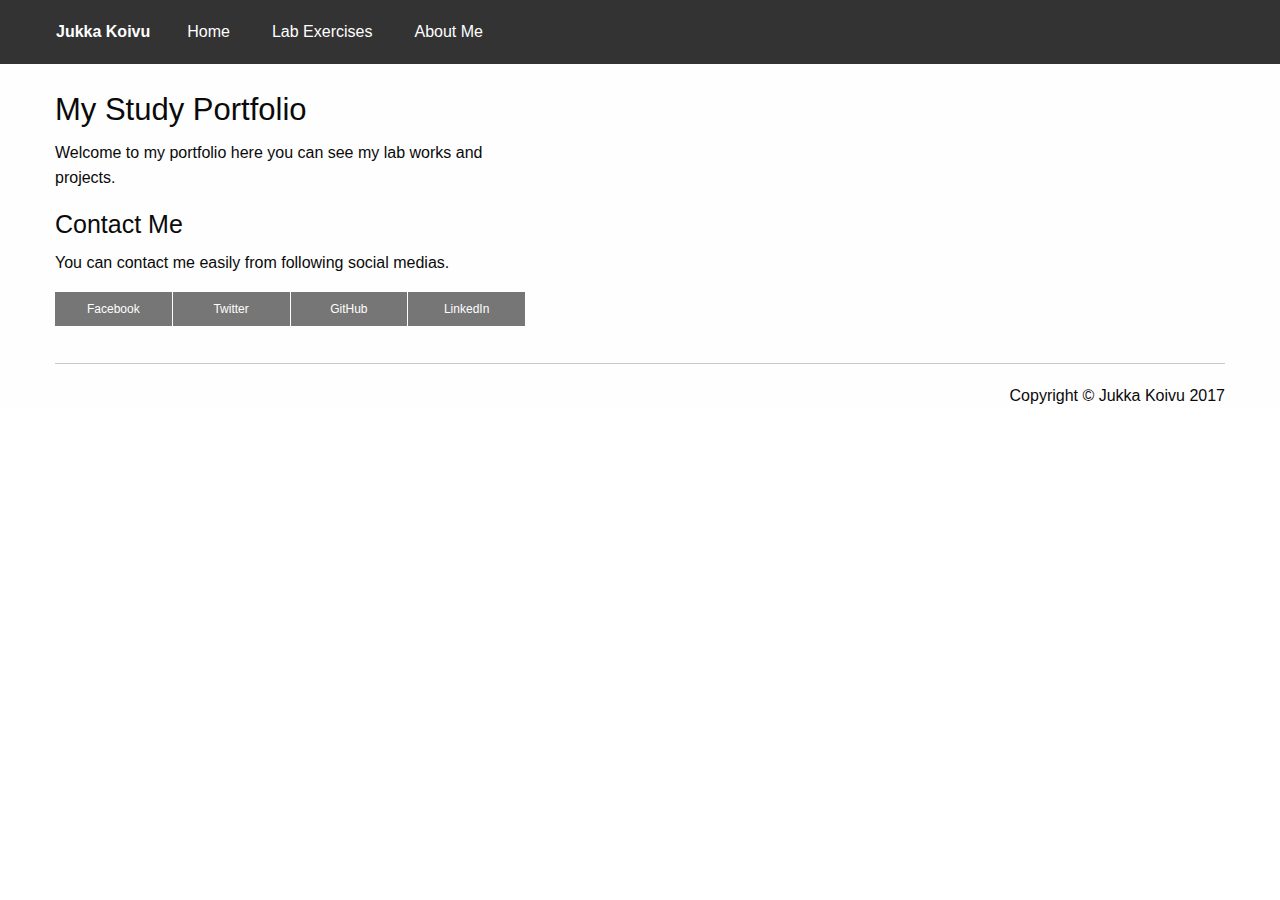
<file: index.html>
<!doctype html>
<html class="no-js" lang="en">
<head>
  <meta charset="utf-8" />
  <meta name="viewport" content="width=device-width, initial-scale=1.0" />
  <title>Study Portfolio</title>
  <link rel="stylesheet" href="css/foundation.min.css">
  <link rel="stylesheet" href="css/main.css">


</head>
<body>

<!-- Start Top Bar -->
<div class="top-bar">
  <div class="row">
    <div class="top-bar-left">
      <ul class="vertical medium-horizontal menu" data-dropdown-menu>
        <li class="menu-text">Jukka Koivu</li>
        <li><a href="index.html">Home</a></li>
        <li><a href="Labs.html">Lab Exercises</a></li>
        <li><a href="aboutme.html">About Me</a></li>
      </ul>
    </div>
  </div>
</div>
<!-- End Top Bar -->
<br>

<div class="row">

  <div class="medium-6 large-5 columns">
    <h3>My Study Portfolio</h3>
    <p>Welcome to my portfolio here you can see my lab works and projects.</p>

    <h4>Contact Me</h4>
    <p>You can contact me easily from following social medias.</p>

    <div class="small secondary expanded button-group">
      <a class="button" href="https://www.facebook.com/jukka.koivu.7" target="_blank">Facebook</a>
      <a class="button" href="https://twitter.com/skuuppi" target="_blank">Twitter</a>
      <a class="button" href="https://github.com/thecodingelf" target="_blank">GitHub</a>
      <a class="button" href="https://www.linkedin.com/in/jukka-koivu-95774111a/" target="_blank">LinkedIn</a>
    </div>
  </div>
</div>

</div>
</div>
</div>

<div class="row column">

  <hr>

 <footer class="float-right">Copyright &copy; Jukka Koivu 2017</footer>

</div>



<script src="https://code.jquery.com/jquery-2.1.4.min.js"></script>
<script src="http://dhbhdrzi4tiry.cloudfront.net/cdn/sites/foundation.js"></script>
<script>
    $(document).foundation();
</script>
</body>
</html>
</file>
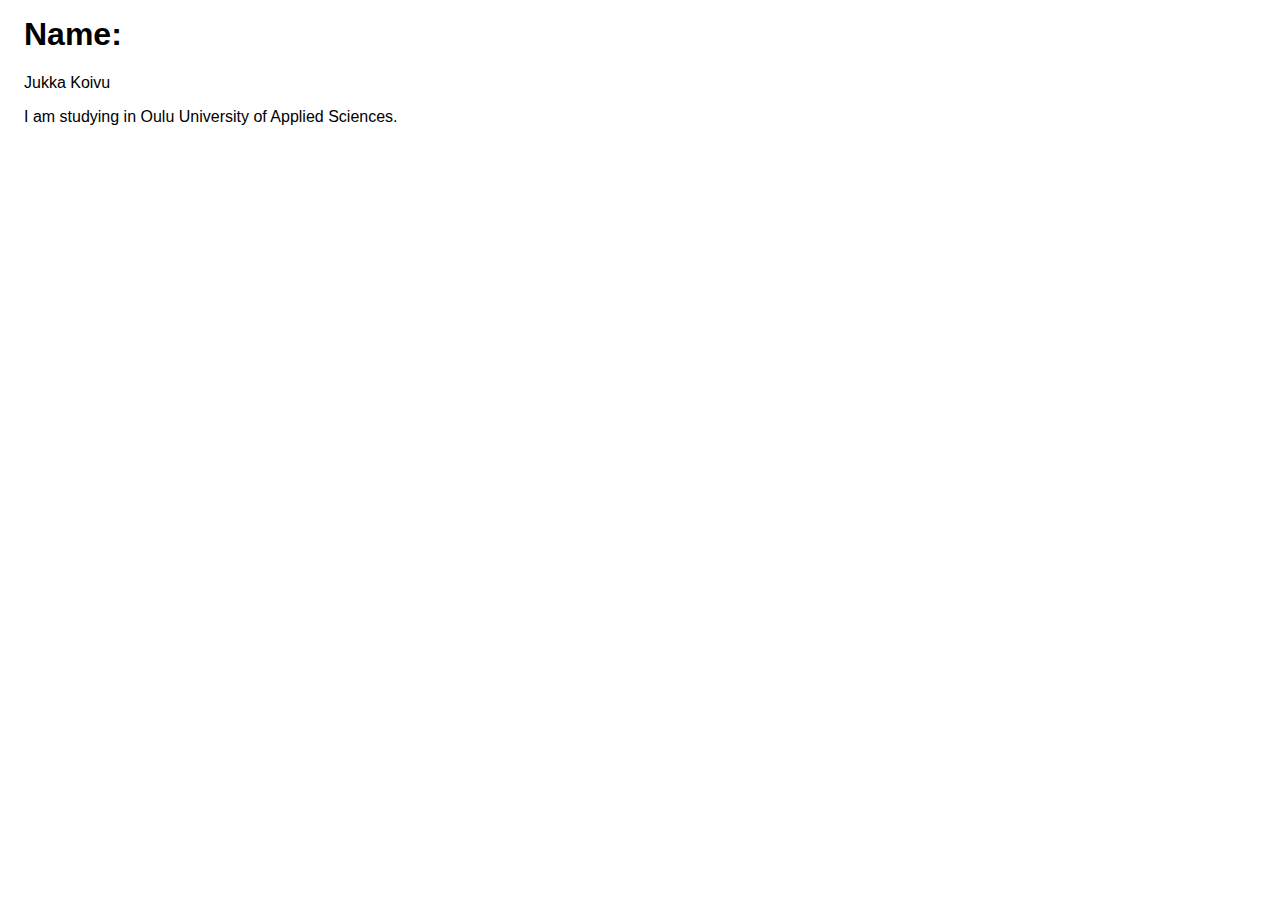
<file: aboutme.html>
<!DOCTYPE html>
<html lang="en">
<head>
    <meta charset="UTF-8">
    <title>About Me</title>
    <link rel="stylesheet" href="css/main.css">
</head>
<body>

<div class="col-7">

<h1>Name:</h1><p>Jukka Koivu</p>

<p>I am studying in Oulu University of Applied Sciences.</p>


</div>
</body>
</html>
</file>
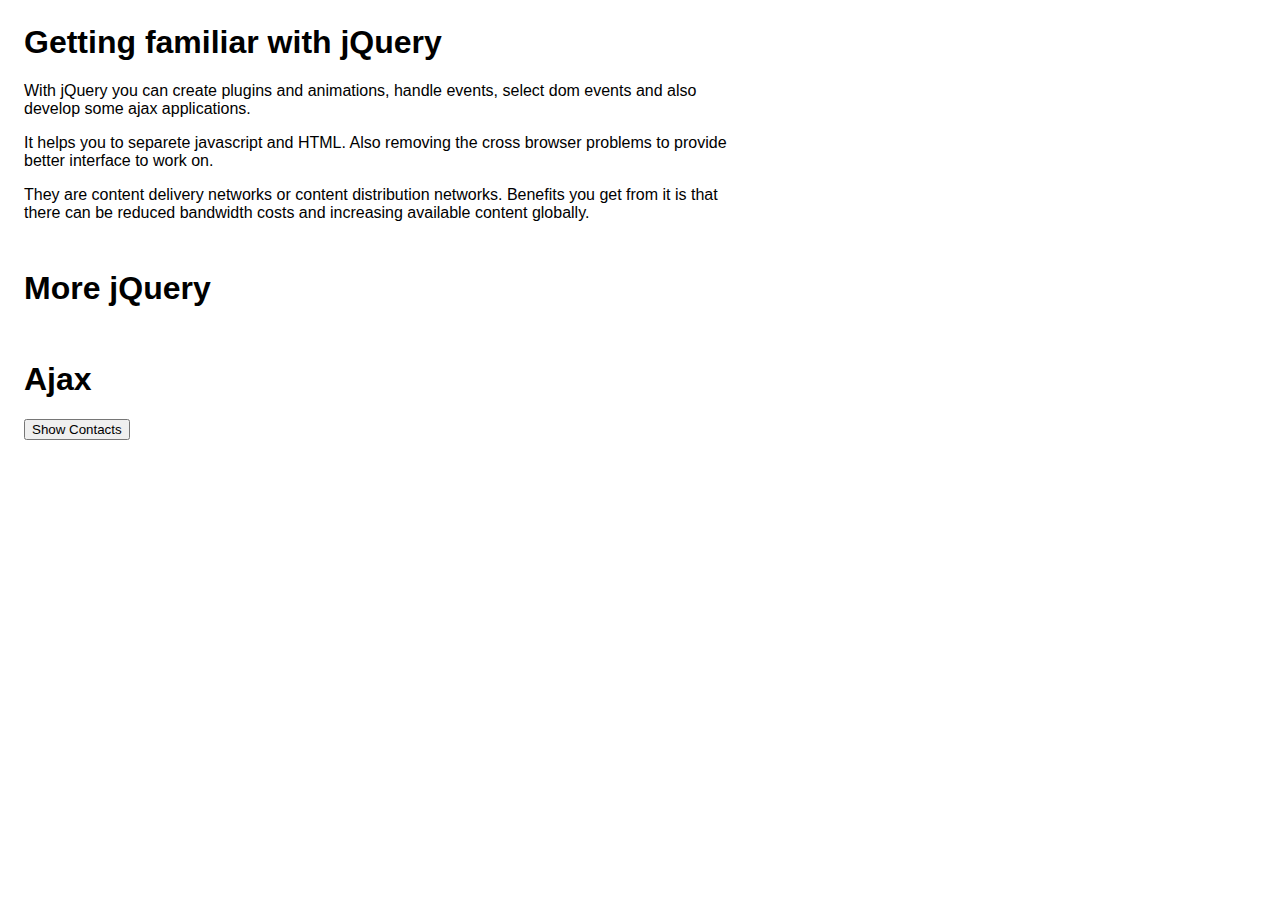
<file: Lab 5.html>
<!DOCTYPE html>
<html lang="en">
<head>
    <meta charset="UTF-8">
    <title>Lab 5</title>
    <link rel="stylesheet" href="css/lab5.css">
</head>
<body>

<div class="row">

    <div class="col-7">


        <h1> Getting familiar with jQuery </h1>

        <p> With jQuery you can create plugins and animations, handle events, select dom events and also
            develop some ajax applications. </p>

        <p> It helps you to separete javascript and HTML. Also removing the cross browser problems to provide
            better interface to work on.</p>

        <p>  </p>

        <p> They are content delivery networks or content distribution networks.

            Benefits you get from it is that there can be reduced bandwidth costs and increasing
            available content globally.</p>

    </div>

    <div class="col-7">


        <h1> More jQuery </h1>



    </div>

    <div class="col-7">


        <h1> Ajax </h1>

<button onclick="showContacts()">Show Contacts</button>

        <div id="contacts"></div>

    </div>

</div>

<script>

    function showContacts() {



    }


</script>

</body>
</html>
</file>
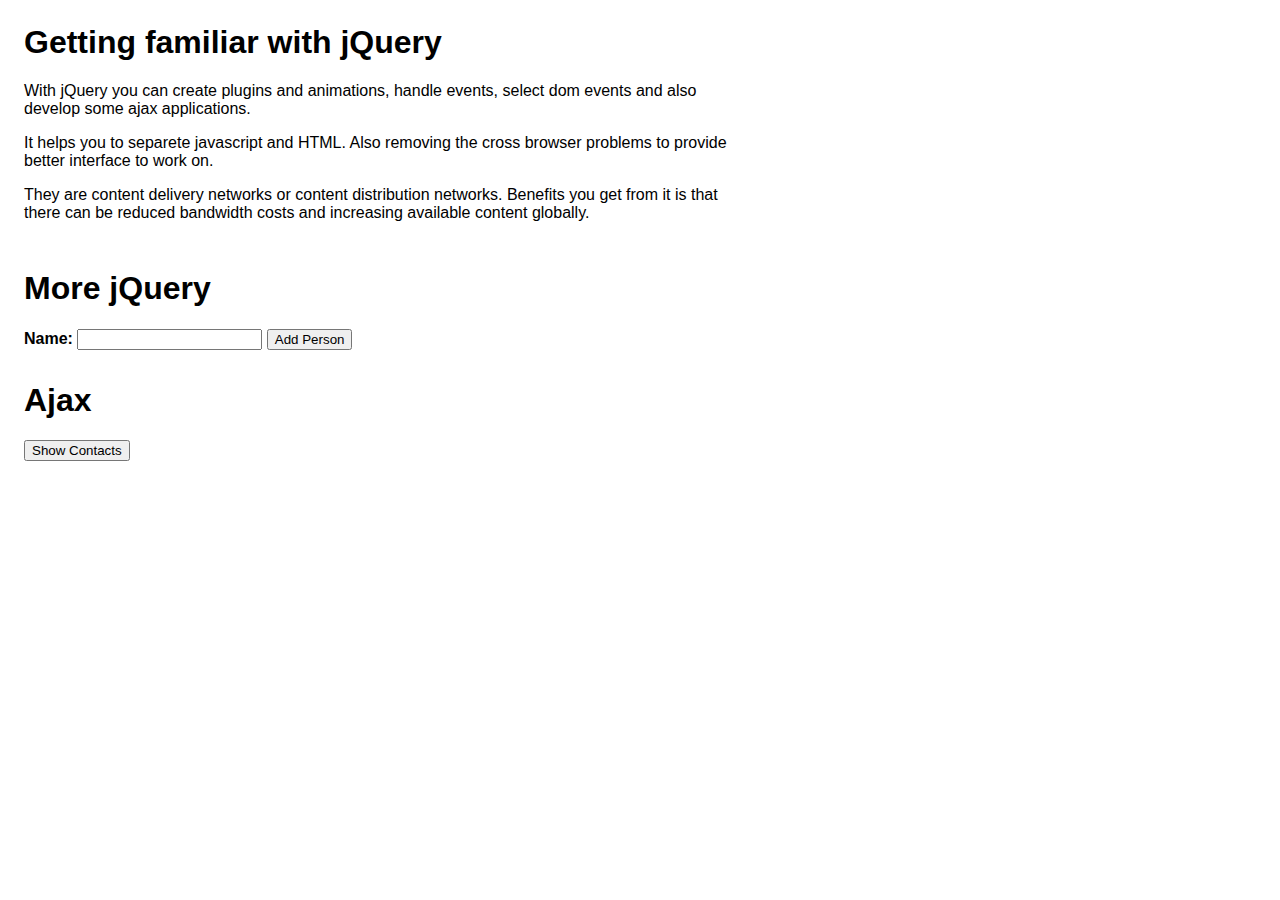
<file: Lab5.html>
<!DOCTYPE html>
<html lang="en">
<head>
    <meta charset="UTF-8">
    <title>Lab 5</title>
    <link rel="stylesheet" href="css/lab5.css">
    <script src="https://ajax.googleapis.com/ajax/libs/jquery/3.1.1/jquery.min.js"></script>
</head>
<body>

<div class="row">

    <div class="col-7">


        <h1> Getting familiar with jQuery </h1>

        <p> With jQuery you can create plugins and animations, handle events, select dom events and also
            develop some ajax applications. </p>

        <p> It helps you to separete javascript and HTML. Also removing the cross browser problems to provide
            better interface to work on.</p>

        <p>  </p>

        <p> They are content delivery networks or content distribution networks.

            Benefits you get from it is that there can be reduced bandwidth costs and increasing
            available content globally.</p>

    </div>

    <div class="col-7">


        <h1> More jQuery </h1>

        <div id="personList">

            <label><strong>Name:</strong></label>

            <input type="text" id="newPerson" value=""/>

            <button onclick="addPerson()">Add Person</button>

            <div id="addedPerson"></div>

        </div>



    </div>

    <div class="col-7">


        <h1> Ajax </h1>

<button onclick="contacts()">Show Contacts</button>

        <div id="contacts"></div>

    </div>

</div>
<script>

    function addPerson() {

        $('<div />').html($('input:text').val()).appendTo('#addedPerson');

    }

</script>

<script>

    function contacts(){

        $.ajax({
            dataType: "jsonp",
            url: "https://imp-portfolio-demonstration.herokuapp.com/json/persons.jsonp"
        });
    }

    function jsonCallback(json)
    {
        $.each(json, function(index, value){

        $('<div />').html('name: ' + value.name + "email:" + '<a href="mailto:' + value.email + '">' + value.email + '</a>').appendTo('#contacts');
    });

    }

</script>

</body>
</html>
</file>
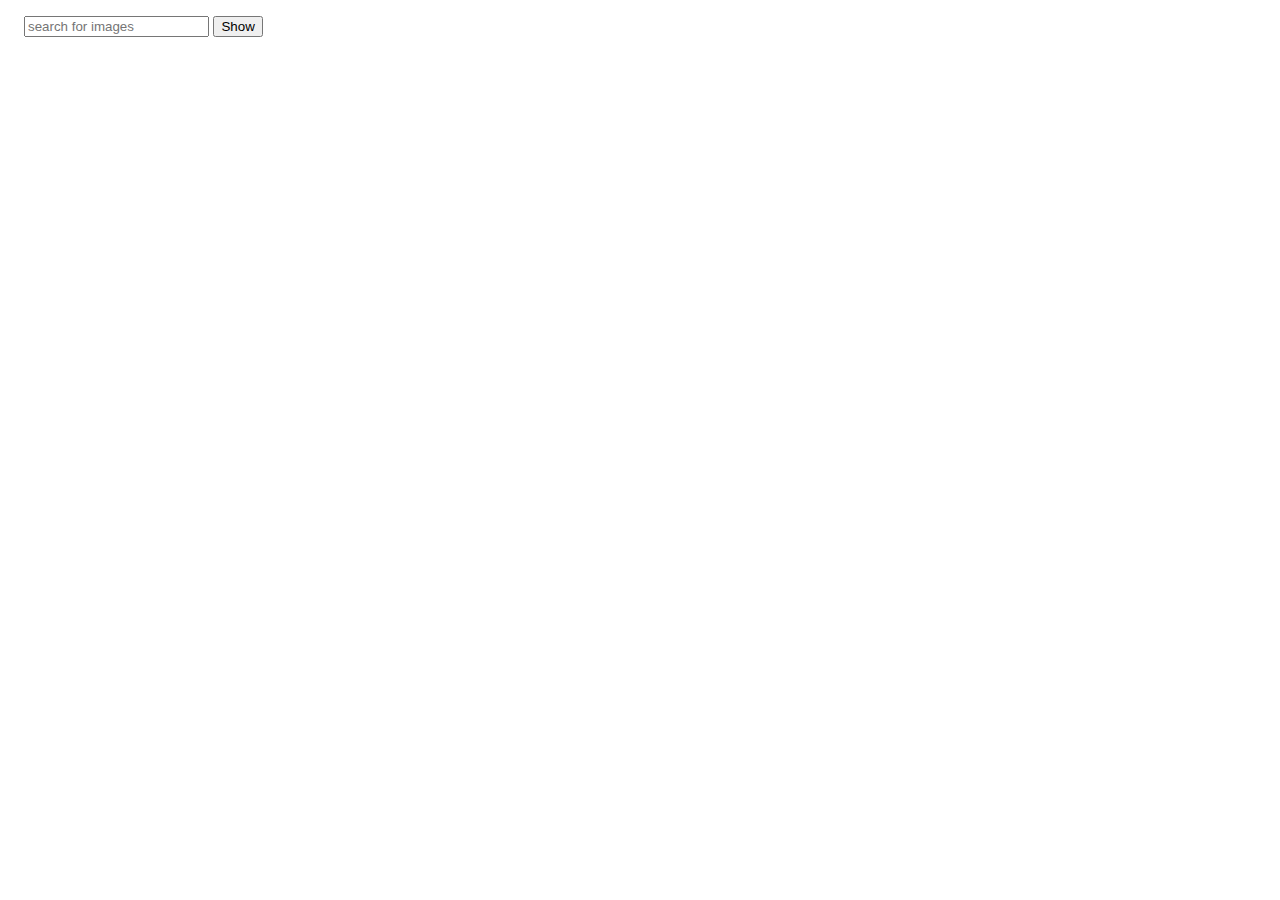
<file: Lab6.html>
<!doctype html>
<html lang="en">
<head>
    <meta charset="utf-8">
    <title>Lab 6</title>
    <link href="bootstrap/css/bootstrap.css">
    <link href="css/main.css" rel="stylesheet" type="text/css">
    <script src="https://code.jquery.com/jquery-1.10.2.js"></script>
</head>
<body>

<div class="container">
    <div class="row">
        <div class="col-md-3 col-md-offset-3">

            <input id="tags" type="search" placeholder="search for images">

            <button onclick="showImages()" class="btn">Show</button>
        </div>
    </div>

    <div class="row">
        <div class="col-md-3">
            <div id="images" class="img-cropped"></div>
        </div>
    </div>
</div>

<script>

    function showImages() {

        (function () {

            var searchTag = $("#tags").val();
            var flickerAPI = "http://api.flickr.com/services/feeds/photos_public.gne?jsoncallback=?";

            $.getJSON(flickerAPI, {
                tags: searchTag,
                tagmode: "any",
                format: "json"
            })
                .done(function (data) {
                    $.each(data.items, function (i, item) {
                        $("<img>").attr("src", item.media.m).appendTo("#images");
                        if (i === 20) {
                            return false;
                        }

                    });

                });

            $("#images").empty();

        })();
    }

</script>

</body>
</html>
</file>
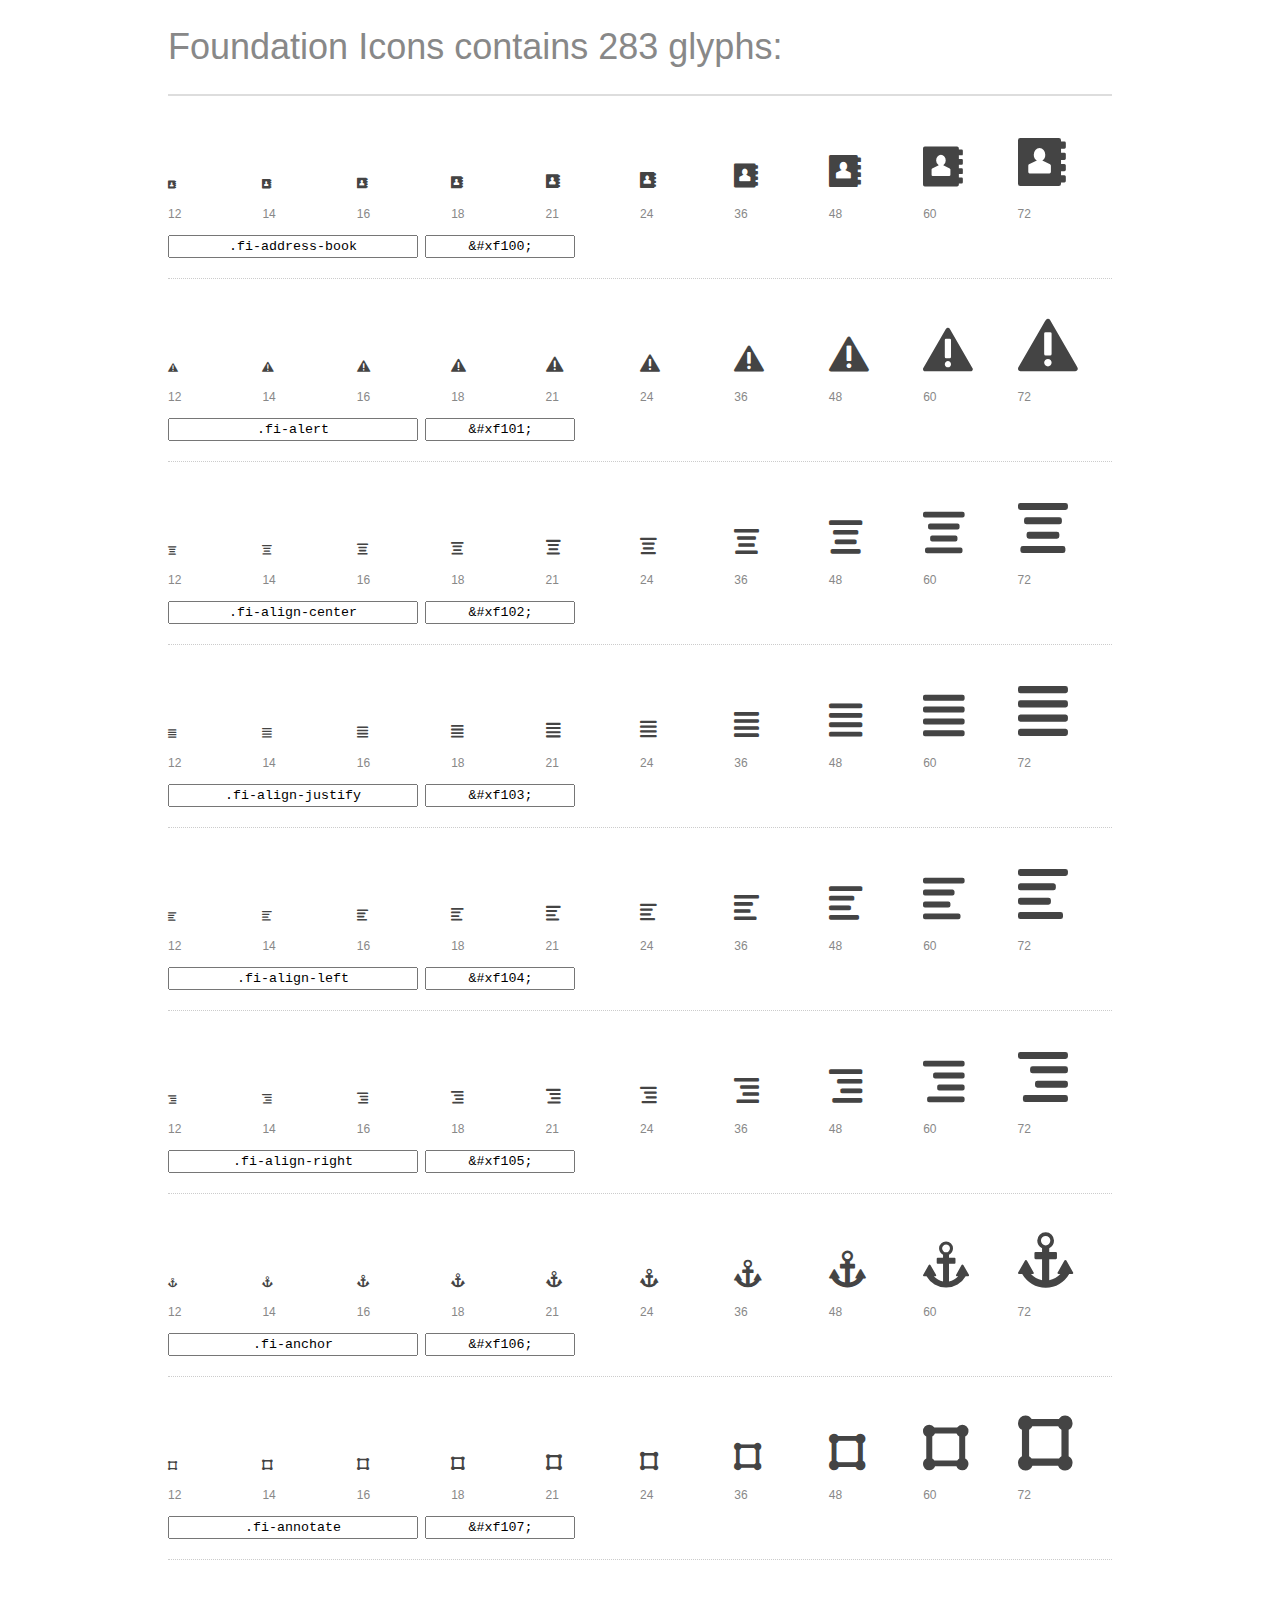
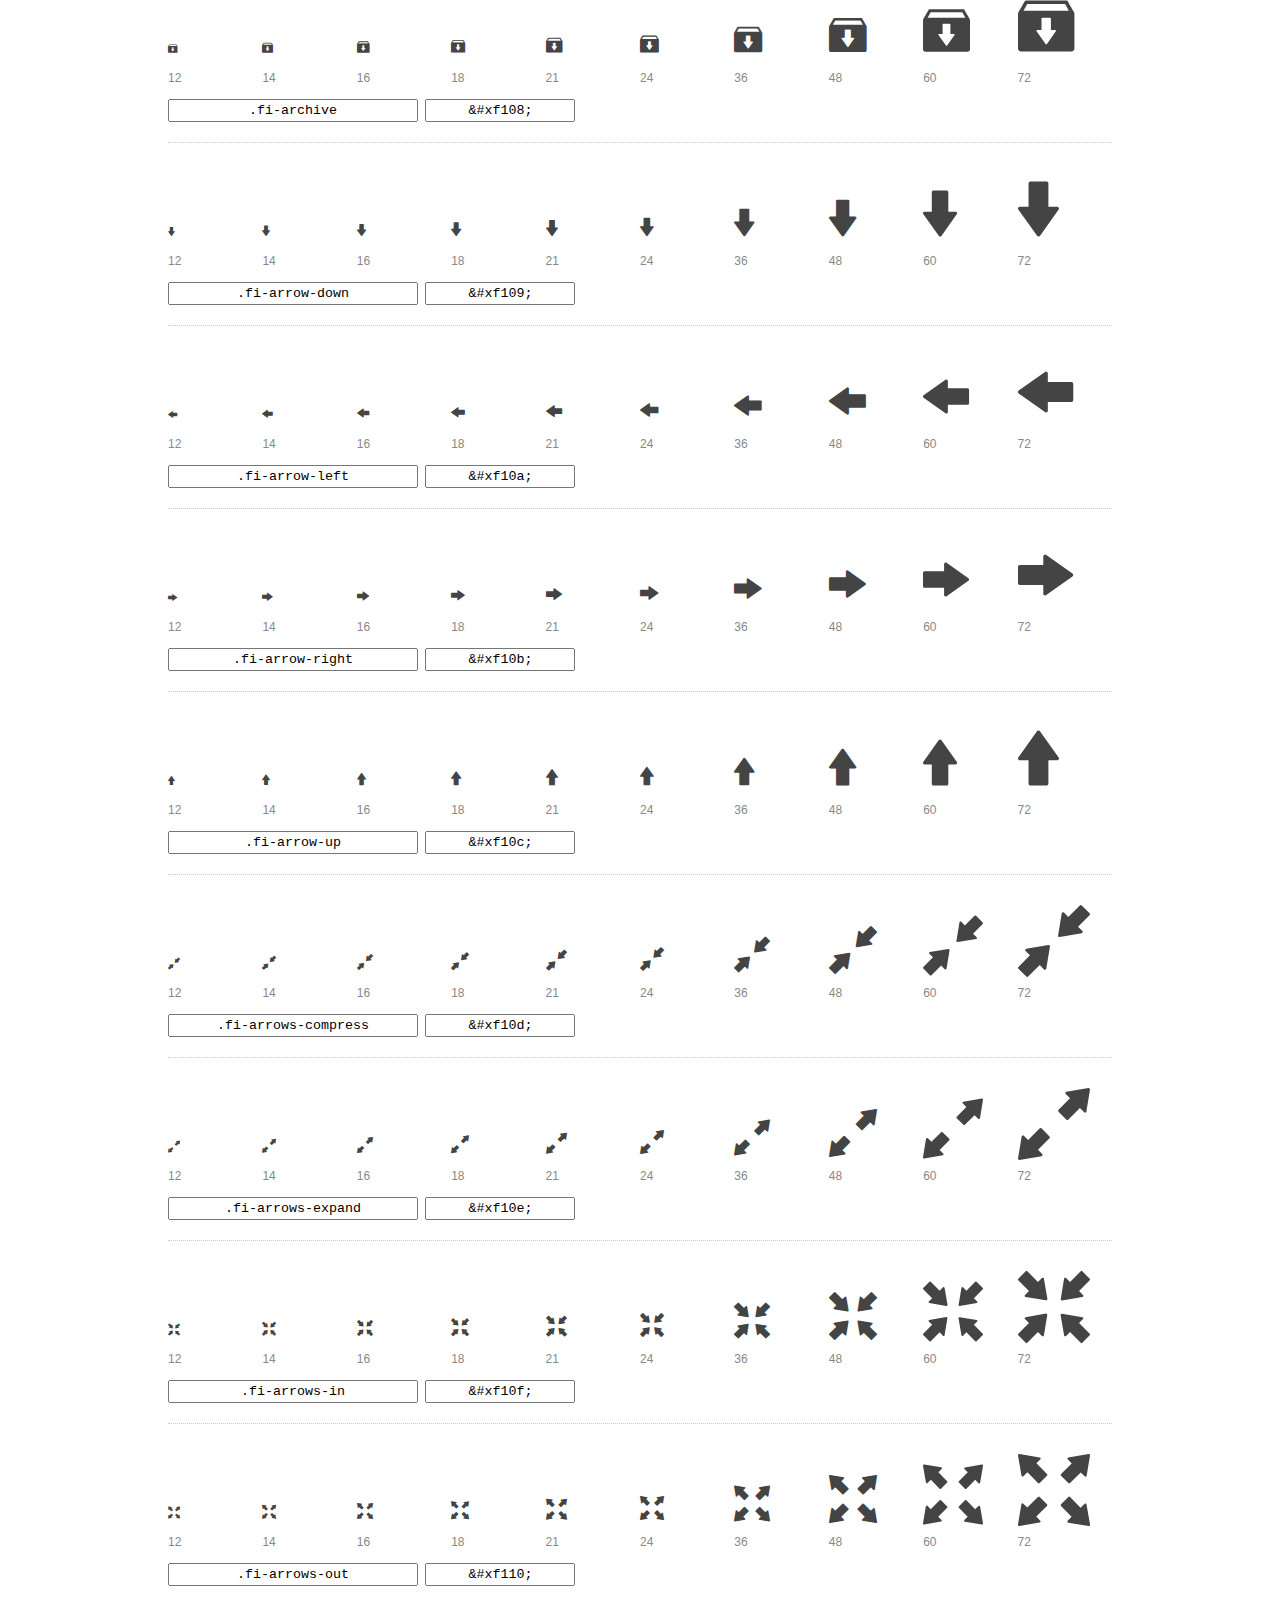
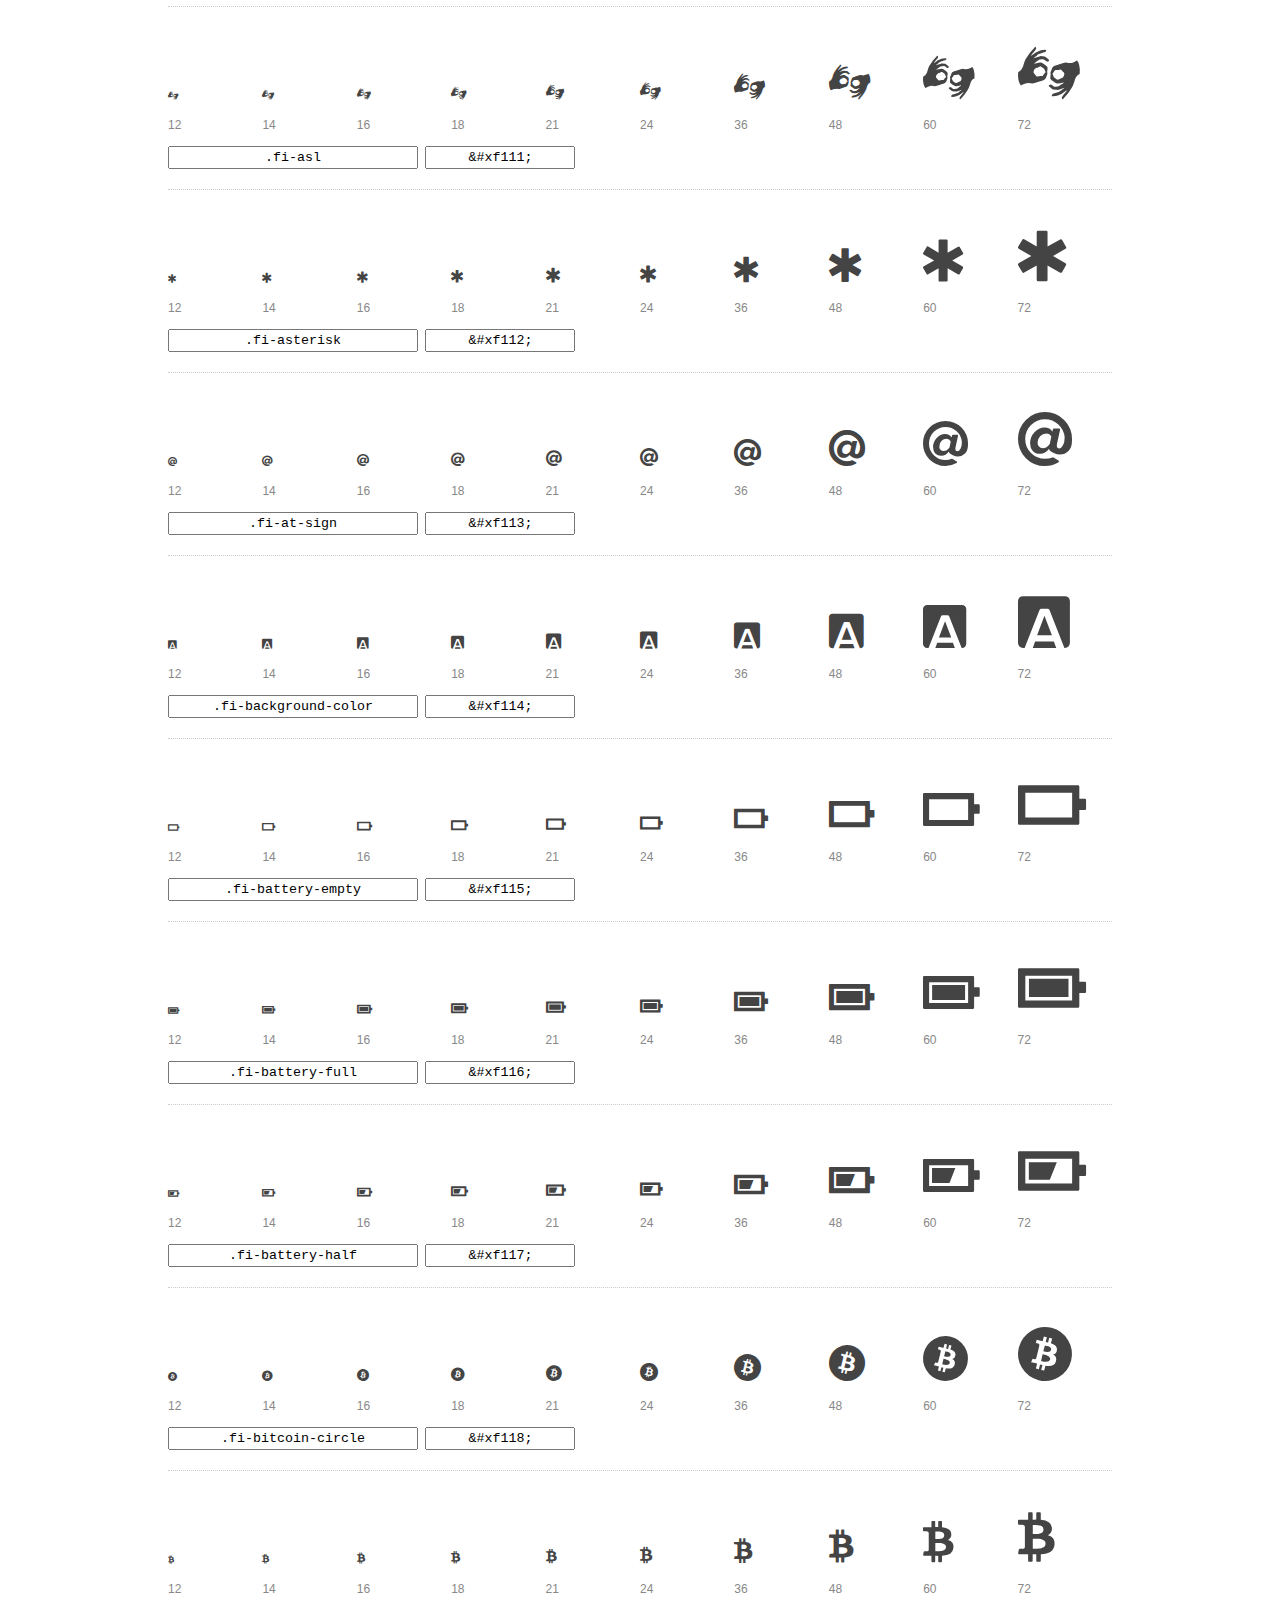
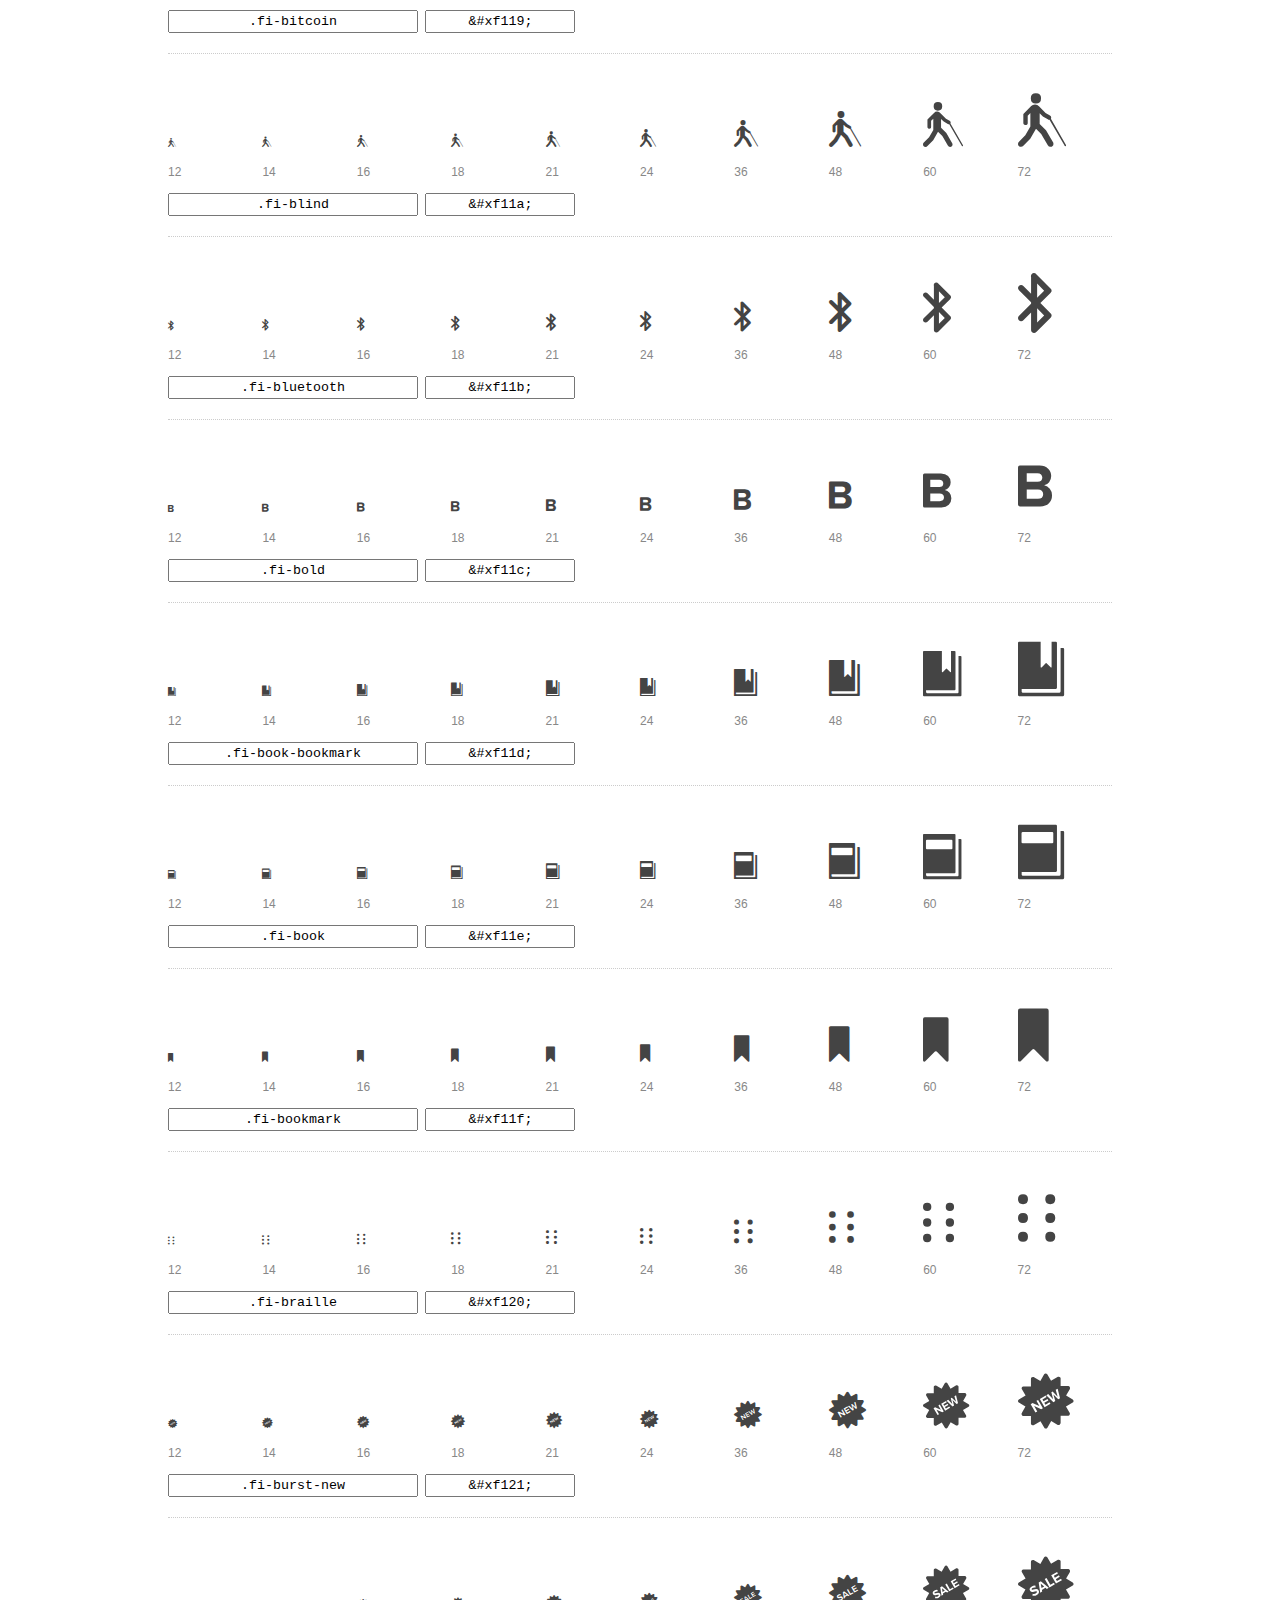
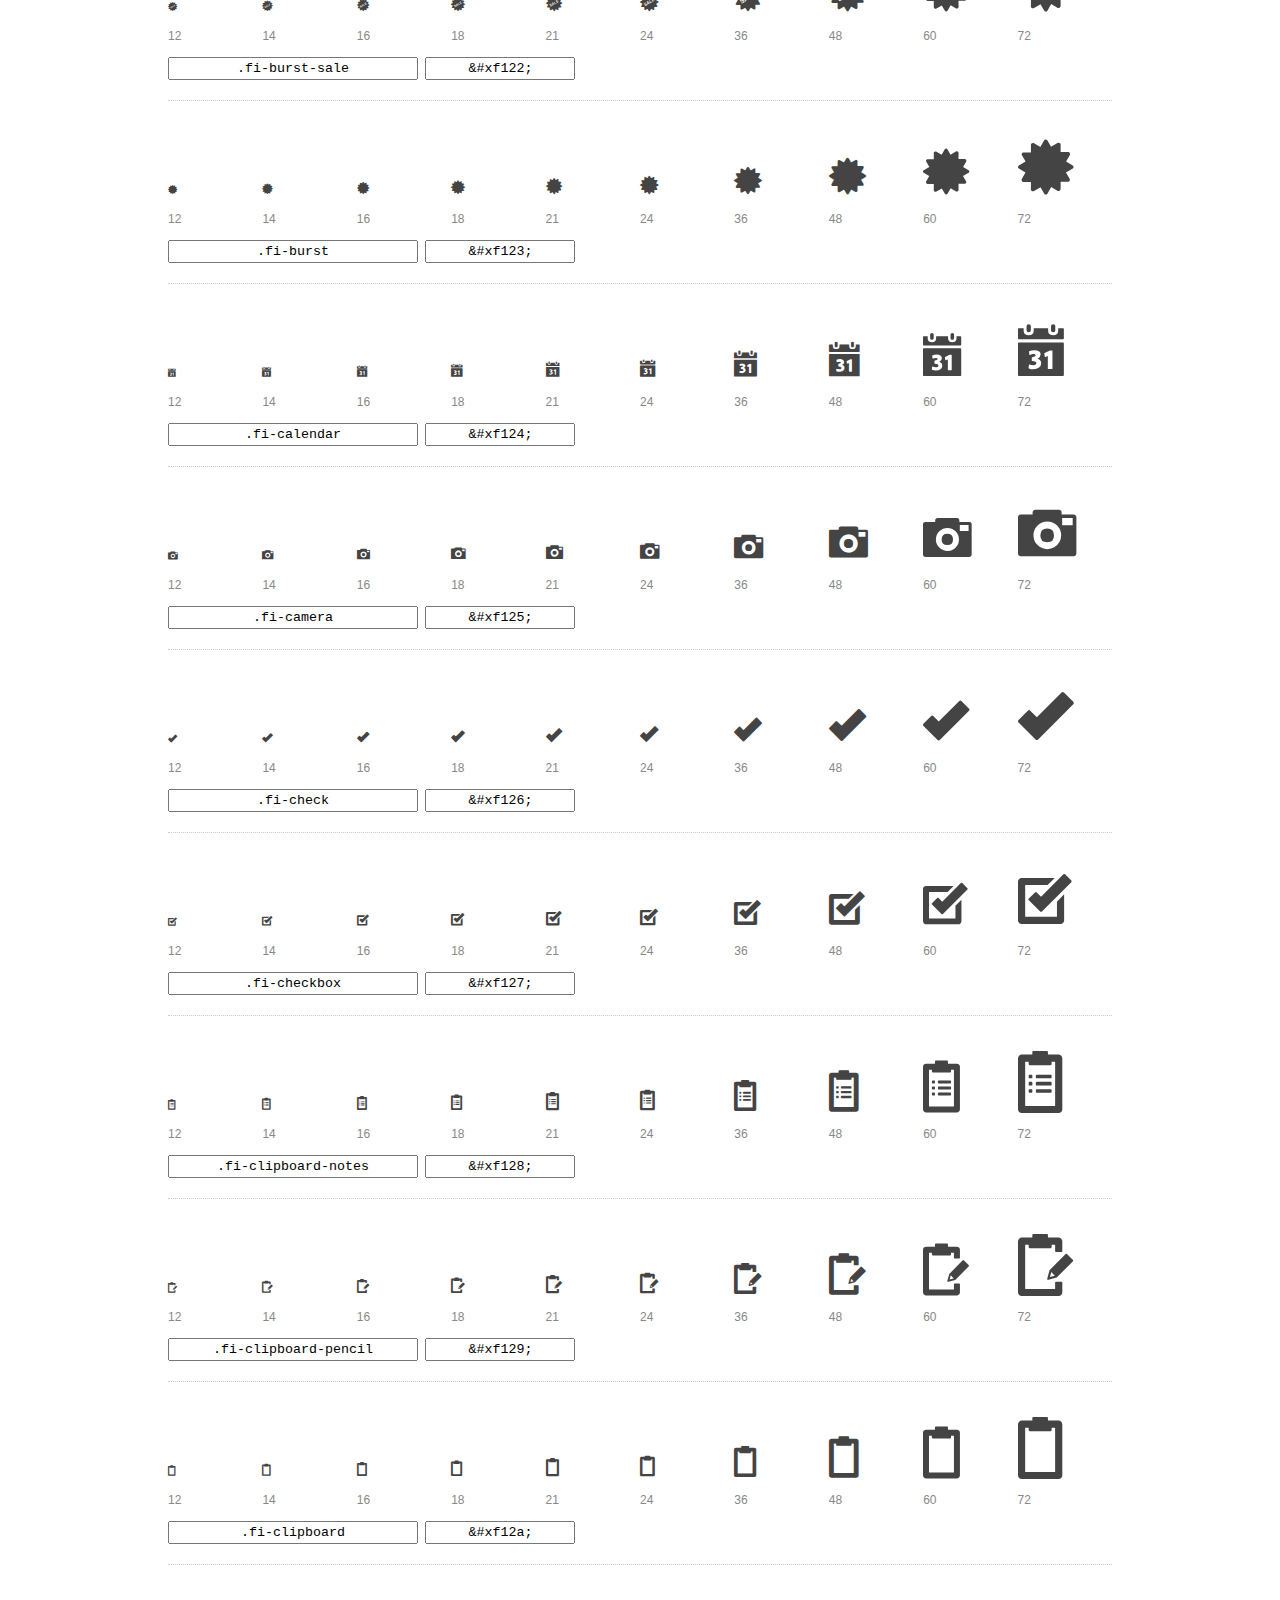
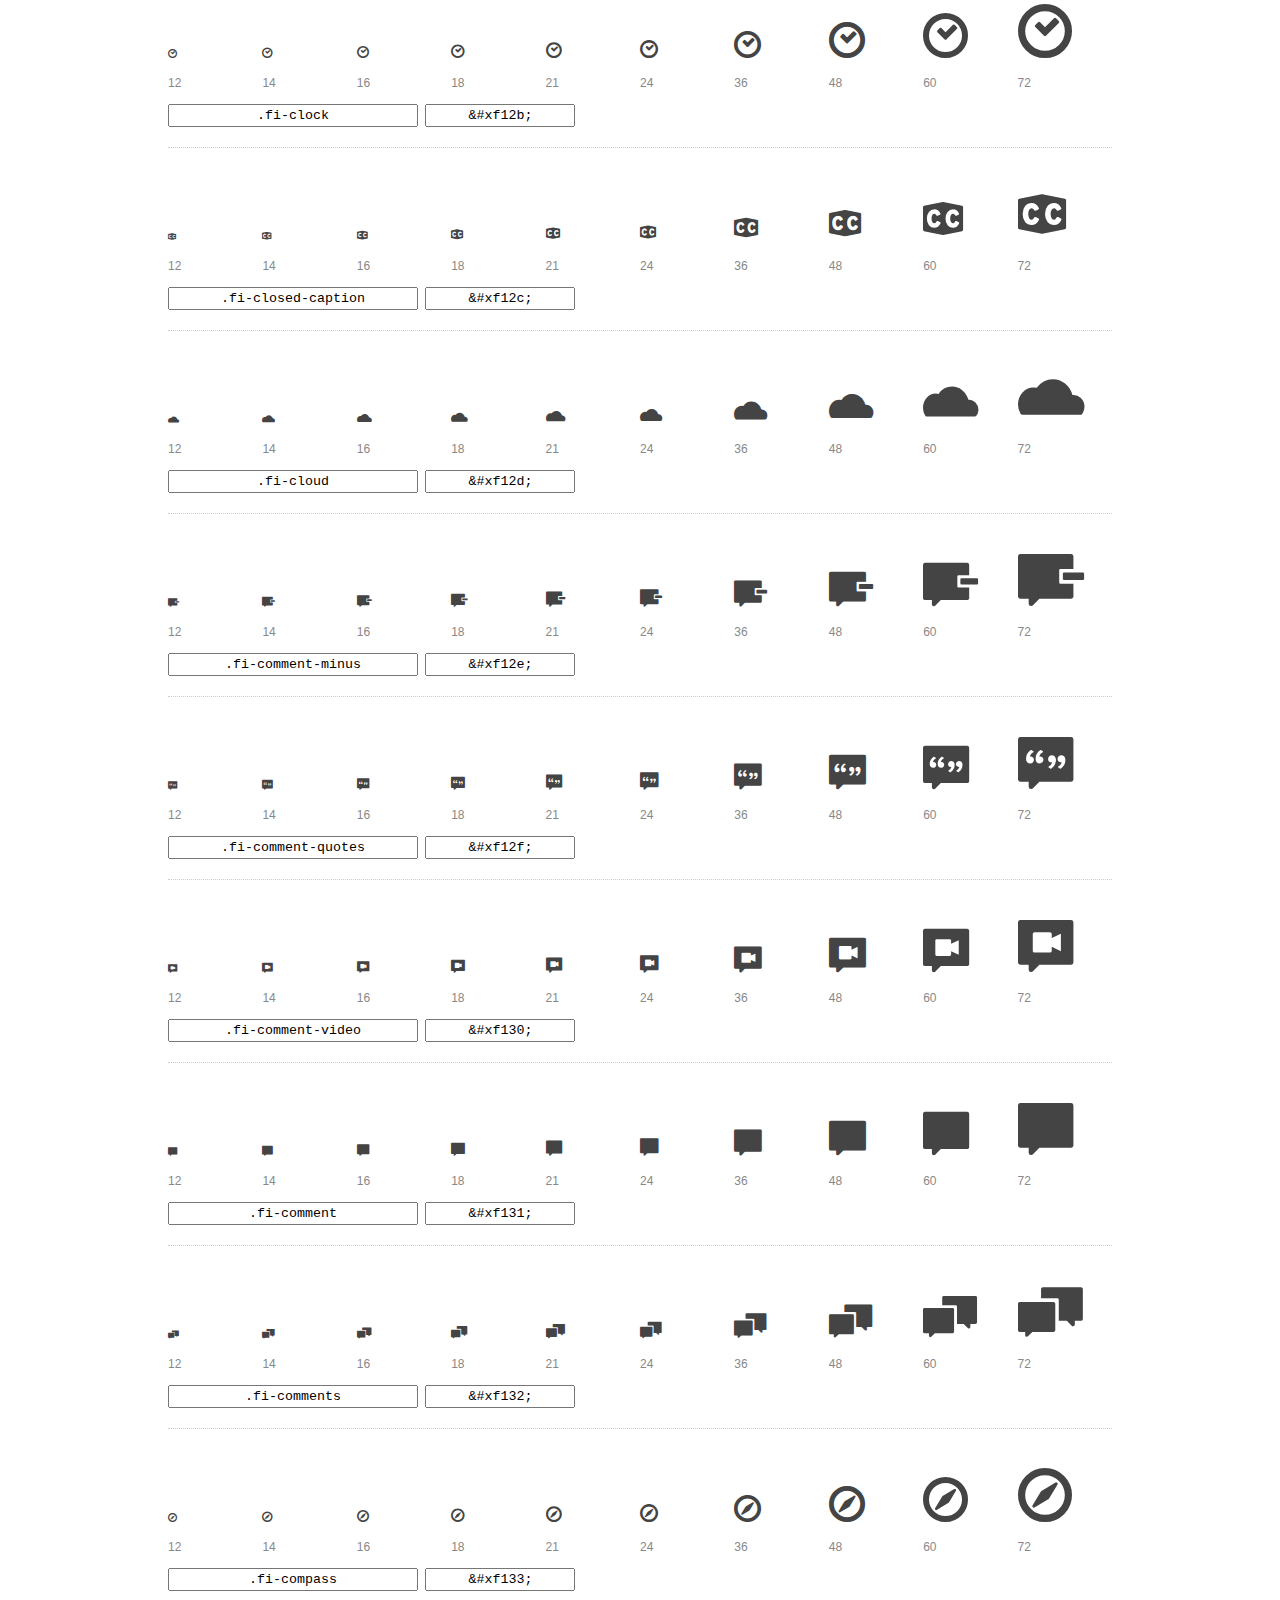
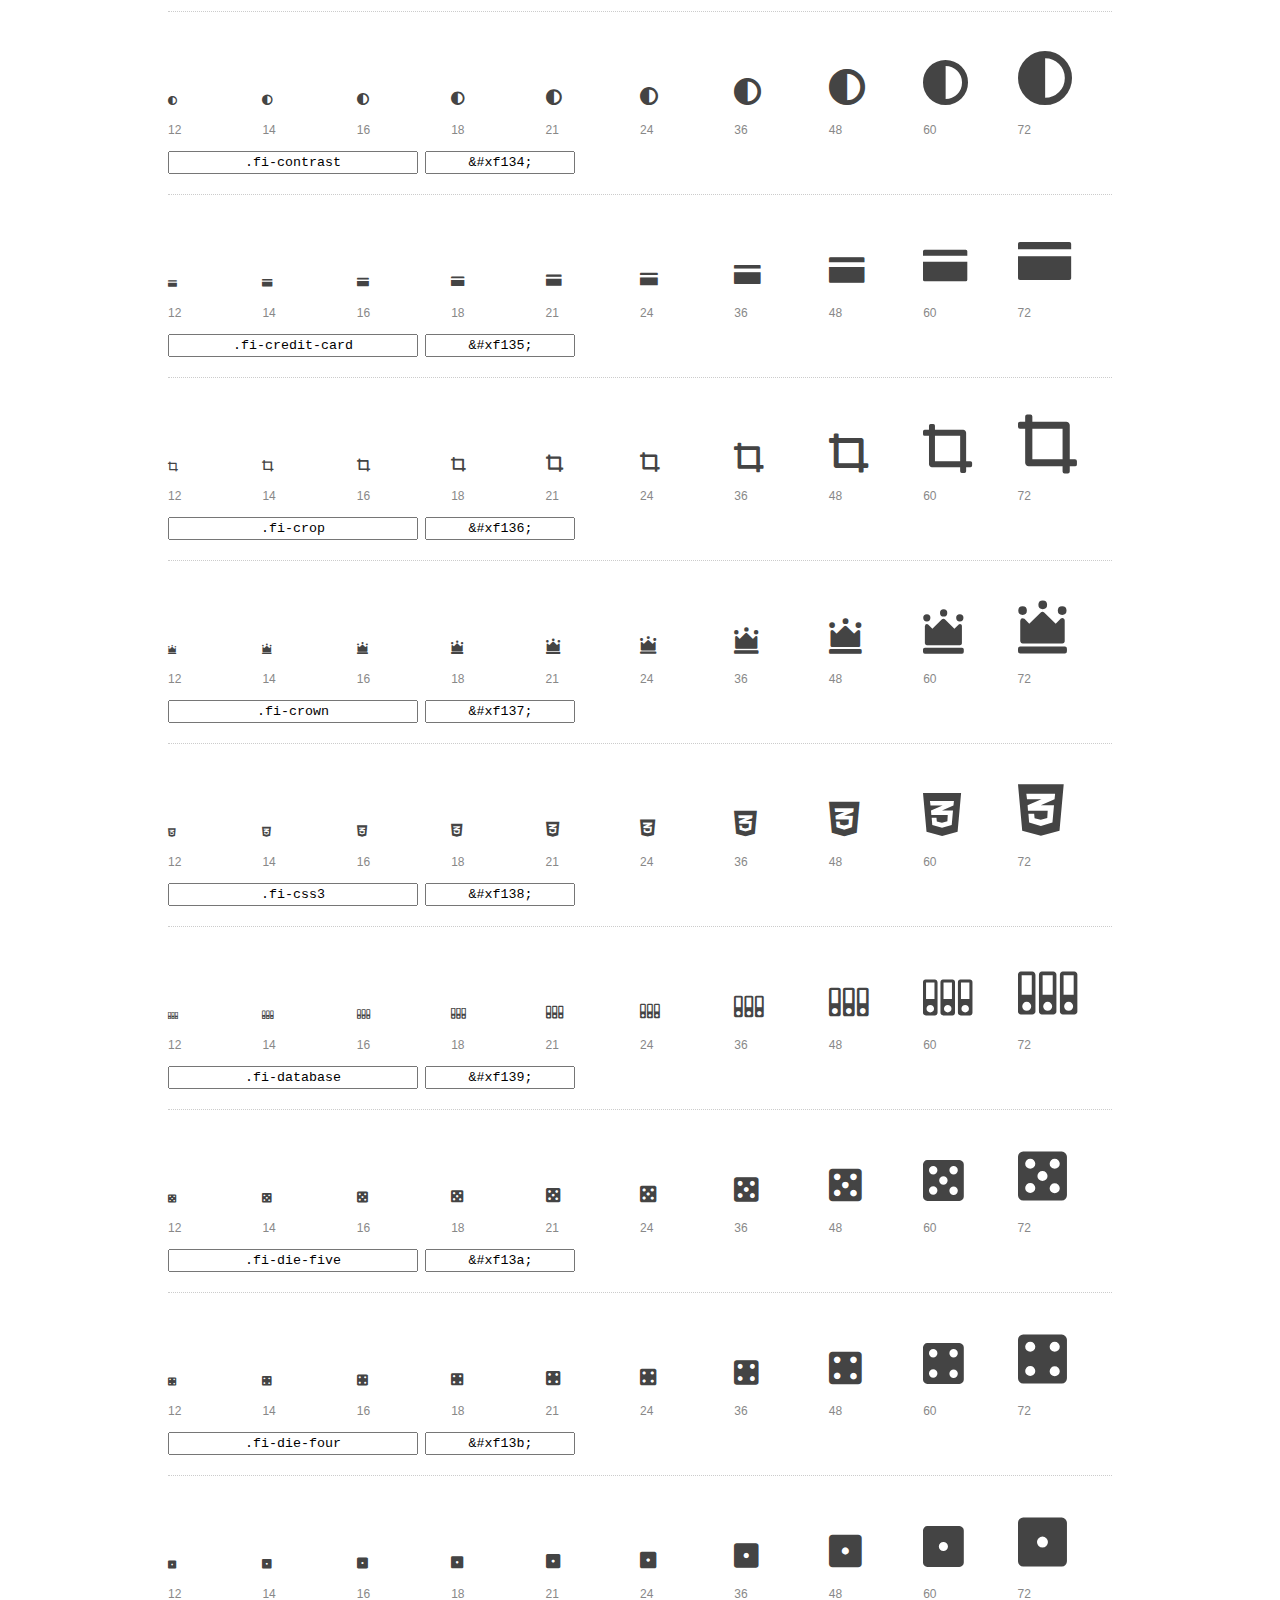
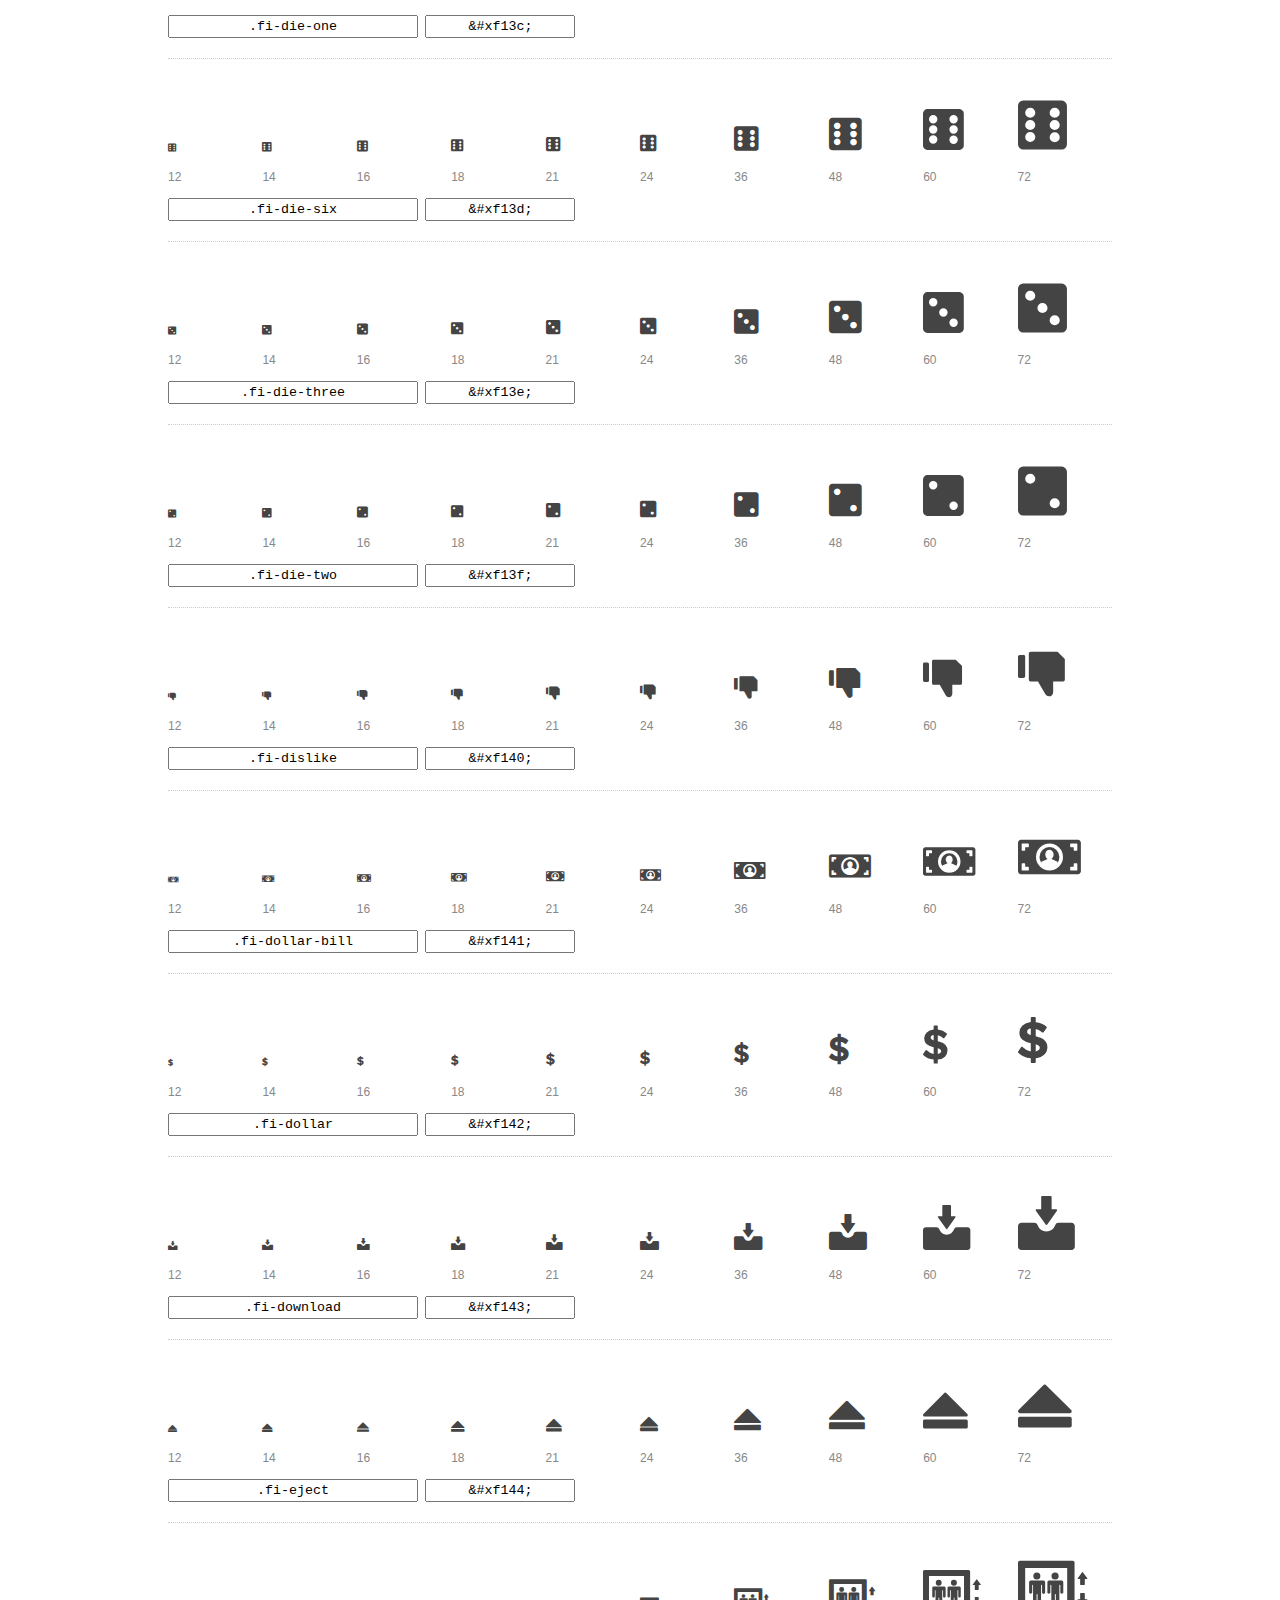
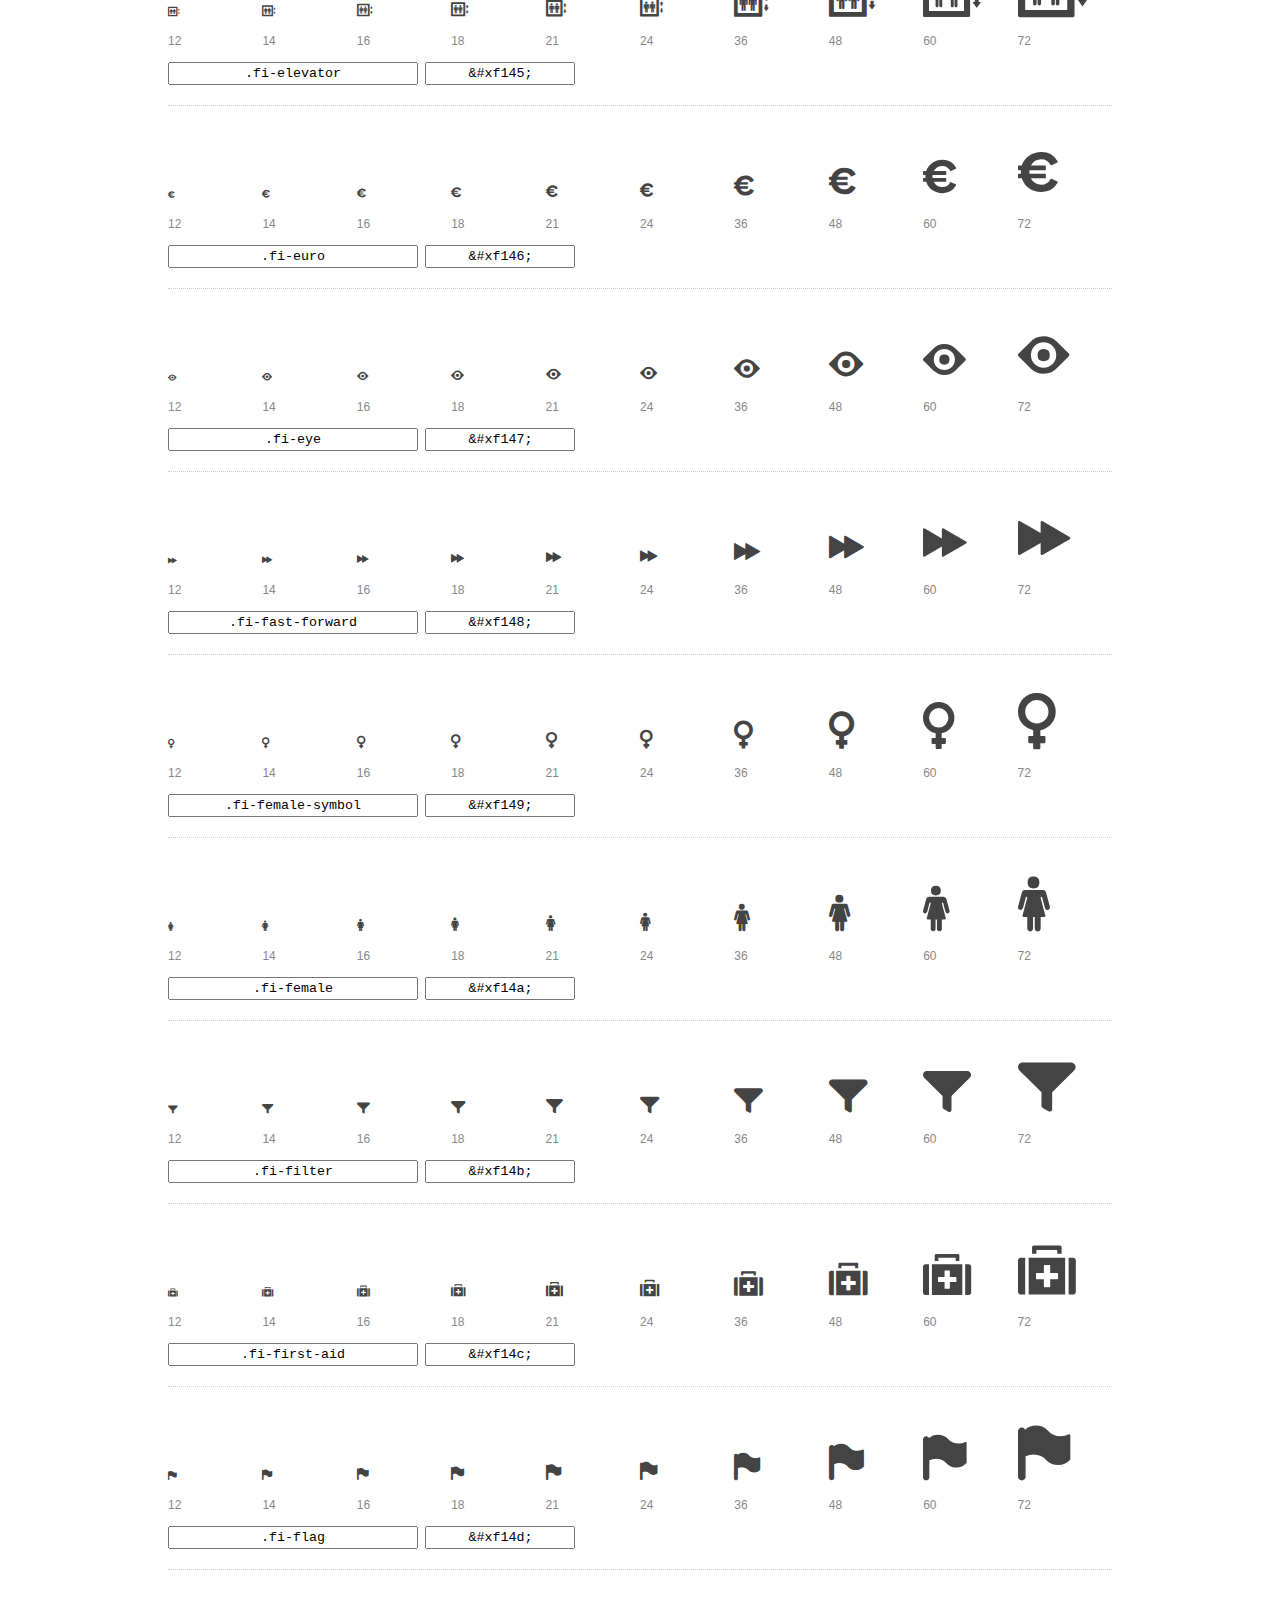
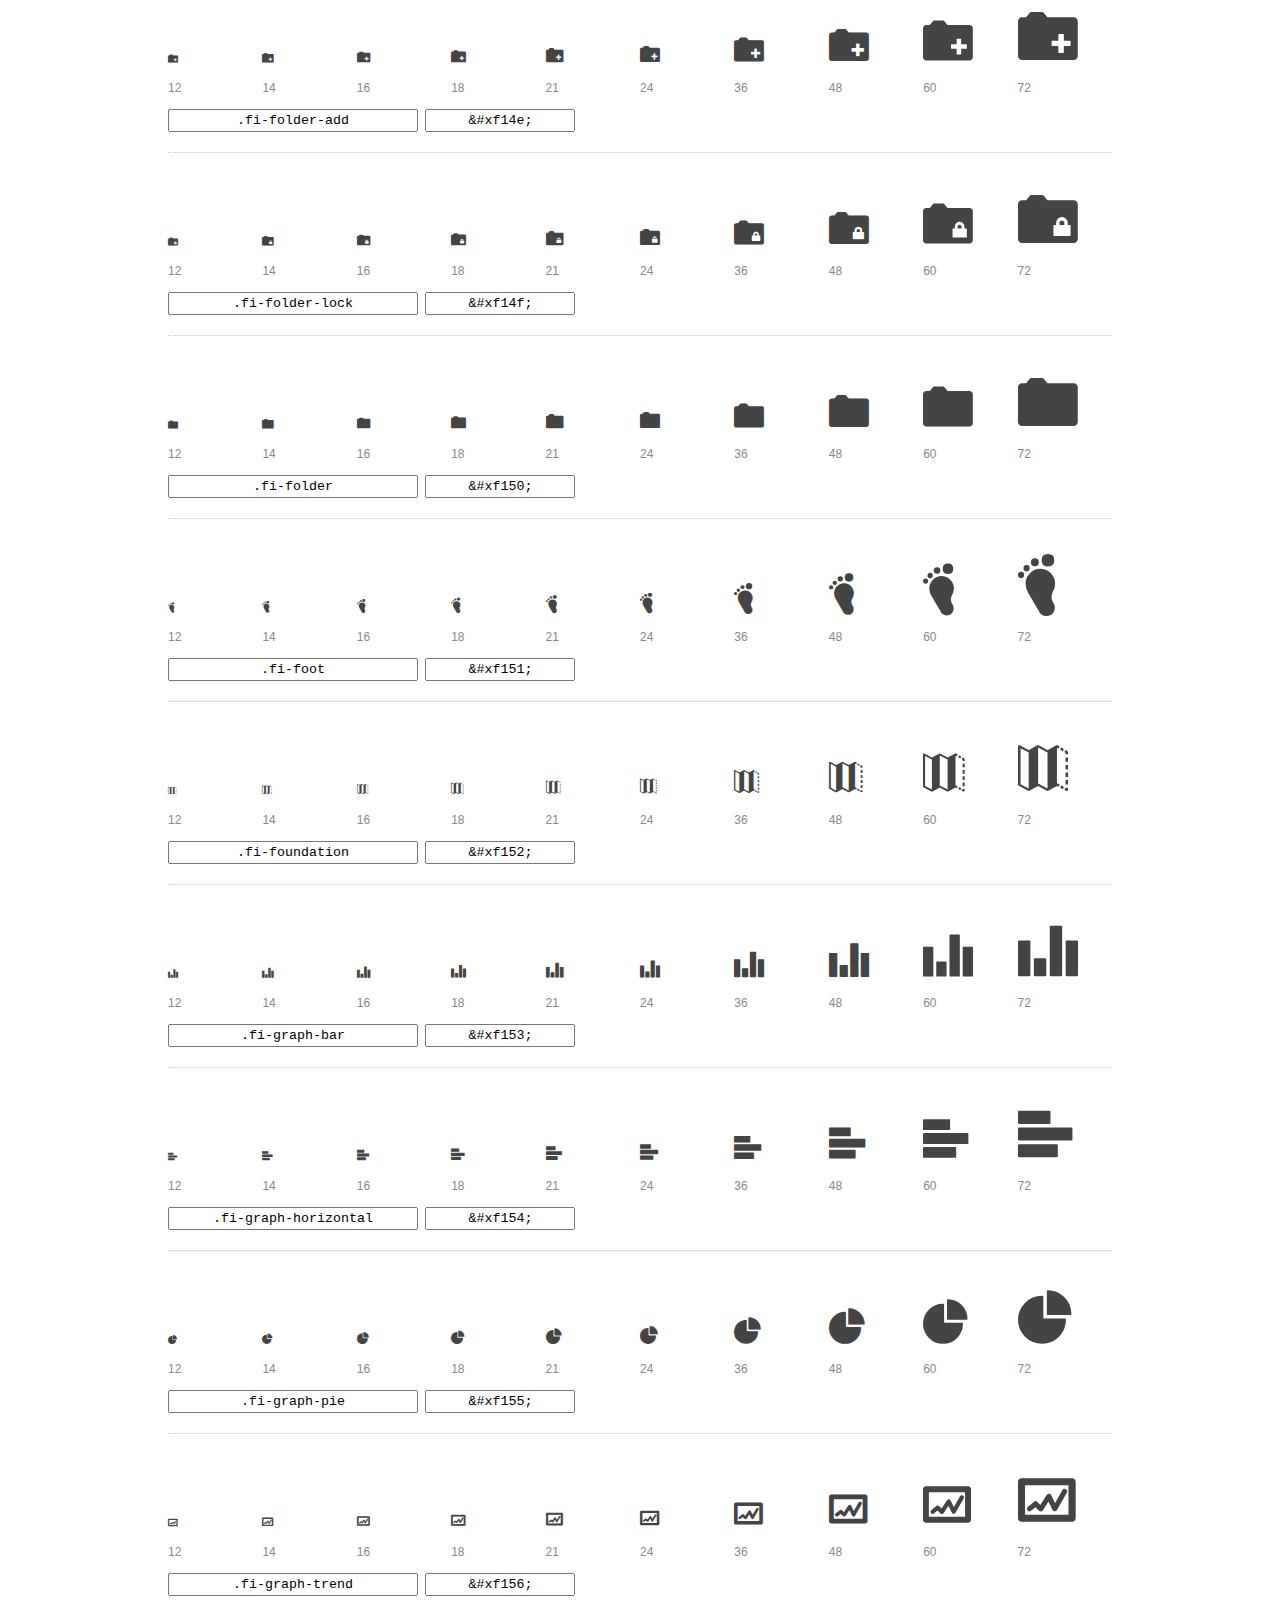
<file: foundation-icons/preview.html>
<!DOCTYPE html>
<html>
  <head>
    <title>Foundation Icons glyphs preview</title>
    <link rel="stylesheet" href="foundation-icons.css" />

    <style>
      * {
        -moz-box-sizing: border-box;
        -webkit-box-sizing: border-box;
        box-sizing: border-box;
        margin: 0;
        padding: 0;
      }

      body {
        background: #fff;
        color: #444;
        font: 16px/1.5 "Helvetica Neue", Helvetica, Arial, sans-serif;
      }

      a, 
      a:visited {
        color: #888;
        text-decoration: underline;
      }
      a:hover, 
      a:focus { color: #000; }

      h1 {
        border-bottom: 2px solid #ddd;
        color: #888;
        font-size: 36px;
        font-weight: 300;
        margin-bottom: 20px;
        padding: 20px 0;
      }

      .container {
        margin: 0 auto;
        min-width: 880px;
        padding: 0 40px;
        width: 80%;
      }

      .glyph {
        border-bottom: 1px dotted #ccc;
        padding: 10px 0 20px;
        margin-bottom: 20px;
      }

      .preview-glyphs { vertical-align: bottom; } 

      .preview-scale { 
        color: #888;
        font-size: 12px; 
        margin-top: 5px;
      }

      .step {
        display: inline-block;
        line-height: 1;
        width: 10%;
      }

      
      .size-12 { font-size: 12px; }
      
      .size-14 { font-size: 14px; }
      
      .size-16 { font-size: 16px; }
      
      .size-18 { font-size: 18px; }
      
      .size-21 { font-size: 21px; }
      
      .size-24 { font-size: 24px; }
      
      .size-36 { font-size: 36px; }
      
      .size-48 { font-size: 48px; }
      
      .size-60 { font-size: 60px; }
      
      .size-72 { font-size: 72px; }
      

      .usage { margin-top: 10px; }

      .usage input {
        font-family: monospace;
        margin-right: 3px;
        padding: 2px 5px;
        text-align: center;
      }

      .usage .point { width: 150px; }

      .usage .class { width: 250px; }

      .footer {
        color: #888;
        font-size: 12px;
        padding: 20px 0;
      }
    </style>

    <!--[if lte IE 8]><script src="http://html5shiv.googlecode.com/svn/trunk/html5.js"></script><![endif]-->
  </head>

  <body>
    <div class="container">
      <h1>Foundation Icons contains 283 glyphs:</h1> 

      
      <div class="glyph">
        <div class="preview-glyphs">
          <i class="step fi-address-book size-12"></i><i class="step fi-address-book size-14"></i><i class="step fi-address-book size-16"></i><i class="step fi-address-book size-18"></i><i class="step fi-address-book size-21"></i><i class="step fi-address-book size-24"></i><i class="step fi-address-book size-36"></i><i class="step fi-address-book size-48"></i><i class="step fi-address-book size-60"></i><i class="step fi-address-book size-72"></i>
        </div>
        <div class="preview-scale">
          <span class="step">12</span><span class="step">14</span><span class="step">16</span><span class="step">18</span><span class="step">21</span><span class="step">24</span><span class="step">36</span><span class="step">48</span><span class="step">60</span><span class="step">72</span> 
        </div>
        <div class="usage">
          <input class="class" type="text" readonly="readonly" onClick="this.select();" value=".fi-address-book" />
          <input class="point" type="text" readonly="readonly" onClick="this.select();" value="&amp;#xf100;" />
        </div>
      </div>
      
      <div class="glyph">
        <div class="preview-glyphs">
          <i class="step fi-alert size-12"></i><i class="step fi-alert size-14"></i><i class="step fi-alert size-16"></i><i class="step fi-alert size-18"></i><i class="step fi-alert size-21"></i><i class="step fi-alert size-24"></i><i class="step fi-alert size-36"></i><i class="step fi-alert size-48"></i><i class="step fi-alert size-60"></i><i class="step fi-alert size-72"></i>
        </div>
        <div class="preview-scale">
          <span class="step">12</span><span class="step">14</span><span class="step">16</span><span class="step">18</span><span class="step">21</span><span class="step">24</span><span class="step">36</span><span class="step">48</span><span class="step">60</span><span class="step">72</span> 
        </div>
        <div class="usage">
          <input class="class" type="text" readonly="readonly" onClick="this.select();" value=".fi-alert" />
          <input class="point" type="text" readonly="readonly" onClick="this.select();" value="&amp;#xf101;" />
        </div>
      </div>
      
      <div class="glyph">
        <div class="preview-glyphs">
          <i class="step fi-align-center size-12"></i><i class="step fi-align-center size-14"></i><i class="step fi-align-center size-16"></i><i class="step fi-align-center size-18"></i><i class="step fi-align-center size-21"></i><i class="step fi-align-center size-24"></i><i class="step fi-align-center size-36"></i><i class="step fi-align-center size-48"></i><i class="step fi-align-center size-60"></i><i class="step fi-align-center size-72"></i>
        </div>
        <div class="preview-scale">
          <span class="step">12</span><span class="step">14</span><span class="step">16</span><span class="step">18</span><span class="step">21</span><span class="step">24</span><span class="step">36</span><span class="step">48</span><span class="step">60</span><span class="step">72</span> 
        </div>
        <div class="usage">
          <input class="class" type="text" readonly="readonly" onClick="this.select();" value=".fi-align-center" />
          <input class="point" type="text" readonly="readonly" onClick="this.select();" value="&amp;#xf102;" />
        </div>
      </div>
      
      <div class="glyph">
        <div class="preview-glyphs">
          <i class="step fi-align-justify size-12"></i><i class="step fi-align-justify size-14"></i><i class="step fi-align-justify size-16"></i><i class="step fi-align-justify size-18"></i><i class="step fi-align-justify size-21"></i><i class="step fi-align-justify size-24"></i><i class="step fi-align-justify size-36"></i><i class="step fi-align-justify size-48"></i><i class="step fi-align-justify size-60"></i><i class="step fi-align-justify size-72"></i>
        </div>
        <div class="preview-scale">
          <span class="step">12</span><span class="step">14</span><span class="step">16</span><span class="step">18</span><span class="step">21</span><span class="step">24</span><span class="step">36</span><span class="step">48</span><span class="step">60</span><span class="step">72</span> 
        </div>
        <div class="usage">
          <input class="class" type="text" readonly="readonly" onClick="this.select();" value=".fi-align-justify" />
          <input class="point" type="text" readonly="readonly" onClick="this.select();" value="&amp;#xf103;" />
        </div>
      </div>
      
      <div class="glyph">
        <div class="preview-glyphs">
          <i class="step fi-align-left size-12"></i><i class="step fi-align-left size-14"></i><i class="step fi-align-left size-16"></i><i class="step fi-align-left size-18"></i><i class="step fi-align-left size-21"></i><i class="step fi-align-left size-24"></i><i class="step fi-align-left size-36"></i><i class="step fi-align-left size-48"></i><i class="step fi-align-left size-60"></i><i class="step fi-align-left size-72"></i>
        </div>
        <div class="preview-scale">
          <span class="step">12</span><span class="step">14</span><span class="step">16</span><span class="step">18</span><span class="step">21</span><span class="step">24</span><span class="step">36</span><span class="step">48</span><span class="step">60</span><span class="step">72</span> 
        </div>
        <div class="usage">
          <input class="class" type="text" readonly="readonly" onClick="this.select();" value=".fi-align-left" />
          <input class="point" type="text" readonly="readonly" onClick="this.select();" value="&amp;#xf104;" />
        </div>
      </div>
      
      <div class="glyph">
        <div class="preview-glyphs">
          <i class="step fi-align-right size-12"></i><i class="step fi-align-right size-14"></i><i class="step fi-align-right size-16"></i><i class="step fi-align-right size-18"></i><i class="step fi-align-right size-21"></i><i class="step fi-align-right size-24"></i><i class="step fi-align-right size-36"></i><i class="step fi-align-right size-48"></i><i class="step fi-align-right size-60"></i><i class="step fi-align-right size-72"></i>
        </div>
        <div class="preview-scale">
          <span class="step">12</span><span class="step">14</span><span class="step">16</span><span class="step">18</span><span class="step">21</span><span class="step">24</span><span class="step">36</span><span class="step">48</span><span class="step">60</span><span class="step">72</span> 
        </div>
        <div class="usage">
          <input class="class" type="text" readonly="readonly" onClick="this.select();" value=".fi-align-right" />
          <input class="point" type="text" readonly="readonly" onClick="this.select();" value="&amp;#xf105;" />
        </div>
      </div>
      
      <div class="glyph">
        <div class="preview-glyphs">
          <i class="step fi-anchor size-12"></i><i class="step fi-anchor size-14"></i><i class="step fi-anchor size-16"></i><i class="step fi-anchor size-18"></i><i class="step fi-anchor size-21"></i><i class="step fi-anchor size-24"></i><i class="step fi-anchor size-36"></i><i class="step fi-anchor size-48"></i><i class="step fi-anchor size-60"></i><i class="step fi-anchor size-72"></i>
        </div>
        <div class="preview-scale">
          <span class="step">12</span><span class="step">14</span><span class="step">16</span><span class="step">18</span><span class="step">21</span><span class="step">24</span><span class="step">36</span><span class="step">48</span><span class="step">60</span><span class="step">72</span> 
        </div>
        <div class="usage">
          <input class="class" type="text" readonly="readonly" onClick="this.select();" value=".fi-anchor" />
          <input class="point" type="text" readonly="readonly" onClick="this.select();" value="&amp;#xf106;" />
        </div>
      </div>
      
      <div class="glyph">
        <div class="preview-glyphs">
          <i class="step fi-annotate size-12"></i><i class="step fi-annotate size-14"></i><i class="step fi-annotate size-16"></i><i class="step fi-annotate size-18"></i><i class="step fi-annotate size-21"></i><i class="step fi-annotate size-24"></i><i class="step fi-annotate size-36"></i><i class="step fi-annotate size-48"></i><i class="step fi-annotate size-60"></i><i class="step fi-annotate size-72"></i>
        </div>
        <div class="preview-scale">
          <span class="step">12</span><span class="step">14</span><span class="step">16</span><span class="step">18</span><span class="step">21</span><span class="step">24</span><span class="step">36</span><span class="step">48</span><span class="step">60</span><span class="step">72</span> 
        </div>
        <div class="usage">
          <input class="class" type="text" readonly="readonly" onClick="this.select();" value=".fi-annotate" />
          <input class="point" type="text" readonly="readonly" onClick="this.select();" value="&amp;#xf107;" />
        </div>
      </div>
      
      <div class="glyph">
        <div class="preview-glyphs">
          <i class="step fi-archive size-12"></i><i class="step fi-archive size-14"></i><i class="step fi-archive size-16"></i><i class="step fi-archive size-18"></i><i class="step fi-archive size-21"></i><i class="step fi-archive size-24"></i><i class="step fi-archive size-36"></i><i class="step fi-archive size-48"></i><i class="step fi-archive size-60"></i><i class="step fi-archive size-72"></i>
        </div>
        <div class="preview-scale">
          <span class="step">12</span><span class="step">14</span><span class="step">16</span><span class="step">18</span><span class="step">21</span><span class="step">24</span><span class="step">36</span><span class="step">48</span><span class="step">60</span><span class="step">72</span> 
        </div>
        <div class="usage">
          <input class="class" type="text" readonly="readonly" onClick="this.select();" value=".fi-archive" />
          <input class="point" type="text" readonly="readonly" onClick="this.select();" value="&amp;#xf108;" />
        </div>
      </div>
      
      <div class="glyph">
        <div class="preview-glyphs">
          <i class="step fi-arrow-down size-12"></i><i class="step fi-arrow-down size-14"></i><i class="step fi-arrow-down size-16"></i><i class="step fi-arrow-down size-18"></i><i class="step fi-arrow-down size-21"></i><i class="step fi-arrow-down size-24"></i><i class="step fi-arrow-down size-36"></i><i class="step fi-arrow-down size-48"></i><i class="step fi-arrow-down size-60"></i><i class="step fi-arrow-down size-72"></i>
        </div>
        <div class="preview-scale">
          <span class="step">12</span><span class="step">14</span><span class="step">16</span><span class="step">18</span><span class="step">21</span><span class="step">24</span><span class="step">36</span><span class="step">48</span><span class="step">60</span><span class="step">72</span> 
        </div>
        <div class="usage">
          <input class="class" type="text" readonly="readonly" onClick="this.select();" value=".fi-arrow-down" />
          <input class="point" type="text" readonly="readonly" onClick="this.select();" value="&amp;#xf109;" />
        </div>
      </div>
      
      <div class="glyph">
        <div class="preview-glyphs">
          <i class="step fi-arrow-left size-12"></i><i class="step fi-arrow-left size-14"></i><i class="step fi-arrow-left size-16"></i><i class="step fi-arrow-left size-18"></i><i class="step fi-arrow-left size-21"></i><i class="step fi-arrow-left size-24"></i><i class="step fi-arrow-left size-36"></i><i class="step fi-arrow-left size-48"></i><i class="step fi-arrow-left size-60"></i><i class="step fi-arrow-left size-72"></i>
        </div>
        <div class="preview-scale">
          <span class="step">12</span><span class="step">14</span><span class="step">16</span><span class="step">18</span><span class="step">21</span><span class="step">24</span><span class="step">36</span><span class="step">48</span><span class="step">60</span><span class="step">72</span> 
        </div>
        <div class="usage">
          <input class="class" type="text" readonly="readonly" onClick="this.select();" value=".fi-arrow-left" />
          <input class="point" type="text" readonly="readonly" onClick="this.select();" value="&amp;#xf10a;" />
        </div>
      </div>
      
      <div class="glyph">
        <div class="preview-glyphs">
          <i class="step fi-arrow-right size-12"></i><i class="step fi-arrow-right size-14"></i><i class="step fi-arrow-right size-16"></i><i class="step fi-arrow-right size-18"></i><i class="step fi-arrow-right size-21"></i><i class="step fi-arrow-right size-24"></i><i class="step fi-arrow-right size-36"></i><i class="step fi-arrow-right size-48"></i><i class="step fi-arrow-right size-60"></i><i class="step fi-arrow-right size-72"></i>
        </div>
        <div class="preview-scale">
          <span class="step">12</span><span class="step">14</span><span class="step">16</span><span class="step">18</span><span class="step">21</span><span class="step">24</span><span class="step">36</span><span class="step">48</span><span class="step">60</span><span class="step">72</span> 
        </div>
        <div class="usage">
          <input class="class" type="text" readonly="readonly" onClick="this.select();" value=".fi-arrow-right" />
          <input class="point" type="text" readonly="readonly" onClick="this.select();" value="&amp;#xf10b;" />
        </div>
      </div>
      
      <div class="glyph">
        <div class="preview-glyphs">
          <i class="step fi-arrow-up size-12"></i><i class="step fi-arrow-up size-14"></i><i class="step fi-arrow-up size-16"></i><i class="step fi-arrow-up size-18"></i><i class="step fi-arrow-up size-21"></i><i class="step fi-arrow-up size-24"></i><i class="step fi-arrow-up size-36"></i><i class="step fi-arrow-up size-48"></i><i class="step fi-arrow-up size-60"></i><i class="step fi-arrow-up size-72"></i>
        </div>
        <div class="preview-scale">
          <span class="step">12</span><span class="step">14</span><span class="step">16</span><span class="step">18</span><span class="step">21</span><span class="step">24</span><span class="step">36</span><span class="step">48</span><span class="step">60</span><span class="step">72</span> 
        </div>
        <div class="usage">
          <input class="class" type="text" readonly="readonly" onClick="this.select();" value=".fi-arrow-up" />
          <input class="point" type="text" readonly="readonly" onClick="this.select();" value="&amp;#xf10c;" />
        </div>
      </div>
      
      <div class="glyph">
        <div class="preview-glyphs">
          <i class="step fi-arrows-compress size-12"></i><i class="step fi-arrows-compress size-14"></i><i class="step fi-arrows-compress size-16"></i><i class="step fi-arrows-compress size-18"></i><i class="step fi-arrows-compress size-21"></i><i class="step fi-arrows-compress size-24"></i><i class="step fi-arrows-compress size-36"></i><i class="step fi-arrows-compress size-48"></i><i class="step fi-arrows-compress size-60"></i><i class="step fi-arrows-compress size-72"></i>
        </div>
        <div class="preview-scale">
          <span class="step">12</span><span class="step">14</span><span class="step">16</span><span class="step">18</span><span class="step">21</span><span class="step">24</span><span class="step">36</span><span class="step">48</span><span class="step">60</span><span class="step">72</span> 
        </div>
        <div class="usage">
          <input class="class" type="text" readonly="readonly" onClick="this.select();" value=".fi-arrows-compress" />
          <input class="point" type="text" readonly="readonly" onClick="this.select();" value="&amp;#xf10d;" />
        </div>
      </div>
      
      <div class="glyph">
        <div class="preview-glyphs">
          <i class="step fi-arrows-expand size-12"></i><i class="step fi-arrows-expand size-14"></i><i class="step fi-arrows-expand size-16"></i><i class="step fi-arrows-expand size-18"></i><i class="step fi-arrows-expand size-21"></i><i class="step fi-arrows-expand size-24"></i><i class="step fi-arrows-expand size-36"></i><i class="step fi-arrows-expand size-48"></i><i class="step fi-arrows-expand size-60"></i><i class="step fi-arrows-expand size-72"></i>
        </div>
        <div class="preview-scale">
          <span class="step">12</span><span class="step">14</span><span class="step">16</span><span class="step">18</span><span class="step">21</span><span class="step">24</span><span class="step">36</span><span class="step">48</span><span class="step">60</span><span class="step">72</span> 
        </div>
        <div class="usage">
          <input class="class" type="text" readonly="readonly" onClick="this.select();" value=".fi-arrows-expand" />
          <input class="point" type="text" readonly="readonly" onClick="this.select();" value="&amp;#xf10e;" />
        </div>
      </div>
      
      <div class="glyph">
        <div class="preview-glyphs">
          <i class="step fi-arrows-in size-12"></i><i class="step fi-arrows-in size-14"></i><i class="step fi-arrows-in size-16"></i><i class="step fi-arrows-in size-18"></i><i class="step fi-arrows-in size-21"></i><i class="step fi-arrows-in size-24"></i><i class="step fi-arrows-in size-36"></i><i class="step fi-arrows-in size-48"></i><i class="step fi-arrows-in size-60"></i><i class="step fi-arrows-in size-72"></i>
        </div>
        <div class="preview-scale">
          <span class="step">12</span><span class="step">14</span><span class="step">16</span><span class="step">18</span><span class="step">21</span><span class="step">24</span><span class="step">36</span><span class="step">48</span><span class="step">60</span><span class="step">72</span> 
        </div>
        <div class="usage">
          <input class="class" type="text" readonly="readonly" onClick="this.select();" value=".fi-arrows-in" />
          <input class="point" type="text" readonly="readonly" onClick="this.select();" value="&amp;#xf10f;" />
        </div>
      </div>
      
      <div class="glyph">
        <div class="preview-glyphs">
          <i class="step fi-arrows-out size-12"></i><i class="step fi-arrows-out size-14"></i><i class="step fi-arrows-out size-16"></i><i class="step fi-arrows-out size-18"></i><i class="step fi-arrows-out size-21"></i><i class="step fi-arrows-out size-24"></i><i class="step fi-arrows-out size-36"></i><i class="step fi-arrows-out size-48"></i><i class="step fi-arrows-out size-60"></i><i class="step fi-arrows-out size-72"></i>
        </div>
        <div class="preview-scale">
          <span class="step">12</span><span class="step">14</span><span class="step">16</span><span class="step">18</span><span class="step">21</span><span class="step">24</span><span class="step">36</span><span class="step">48</span><span class="step">60</span><span class="step">72</span> 
        </div>
        <div class="usage">
          <input class="class" type="text" readonly="readonly" onClick="this.select();" value=".fi-arrows-out" />
          <input class="point" type="text" readonly="readonly" onClick="this.select();" value="&amp;#xf110;" />
        </div>
      </div>
      
      <div class="glyph">
        <div class="preview-glyphs">
          <i class="step fi-asl size-12"></i><i class="step fi-asl size-14"></i><i class="step fi-asl size-16"></i><i class="step fi-asl size-18"></i><i class="step fi-asl size-21"></i><i class="step fi-asl size-24"></i><i class="step fi-asl size-36"></i><i class="step fi-asl size-48"></i><i class="step fi-asl size-60"></i><i class="step fi-asl size-72"></i>
        </div>
        <div class="preview-scale">
          <span class="step">12</span><span class="step">14</span><span class="step">16</span><span class="step">18</span><span class="step">21</span><span class="step">24</span><span class="step">36</span><span class="step">48</span><span class="step">60</span><span class="step">72</span> 
        </div>
        <div class="usage">
          <input class="class" type="text" readonly="readonly" onClick="this.select();" value=".fi-asl" />
          <input class="point" type="text" readonly="readonly" onClick="this.select();" value="&amp;#xf111;" />
        </div>
      </div>
      
      <div class="glyph">
        <div class="preview-glyphs">
          <i class="step fi-asterisk size-12"></i><i class="step fi-asterisk size-14"></i><i class="step fi-asterisk size-16"></i><i class="step fi-asterisk size-18"></i><i class="step fi-asterisk size-21"></i><i class="step fi-asterisk size-24"></i><i class="step fi-asterisk size-36"></i><i class="step fi-asterisk size-48"></i><i class="step fi-asterisk size-60"></i><i class="step fi-asterisk size-72"></i>
        </div>
        <div class="preview-scale">
          <span class="step">12</span><span class="step">14</span><span class="step">16</span><span class="step">18</span><span class="step">21</span><span class="step">24</span><span class="step">36</span><span class="step">48</span><span class="step">60</span><span class="step">72</span> 
        </div>
        <div class="usage">
          <input class="class" type="text" readonly="readonly" onClick="this.select();" value=".fi-asterisk" />
          <input class="point" type="text" readonly="readonly" onClick="this.select();" value="&amp;#xf112;" />
        </div>
      </div>
      
      <div class="glyph">
        <div class="preview-glyphs">
          <i class="step fi-at-sign size-12"></i><i class="step fi-at-sign size-14"></i><i class="step fi-at-sign size-16"></i><i class="step fi-at-sign size-18"></i><i class="step fi-at-sign size-21"></i><i class="step fi-at-sign size-24"></i><i class="step fi-at-sign size-36"></i><i class="step fi-at-sign size-48"></i><i class="step fi-at-sign size-60"></i><i class="step fi-at-sign size-72"></i>
        </div>
        <div class="preview-scale">
          <span class="step">12</span><span class="step">14</span><span class="step">16</span><span class="step">18</span><span class="step">21</span><span class="step">24</span><span class="step">36</span><span class="step">48</span><span class="step">60</span><span class="step">72</span> 
        </div>
        <div class="usage">
          <input class="class" type="text" readonly="readonly" onClick="this.select();" value=".fi-at-sign" />
          <input class="point" type="text" readonly="readonly" onClick="this.select();" value="&amp;#xf113;" />
        </div>
      </div>
      
      <div class="glyph">
        <div class="preview-glyphs">
          <i class="step fi-background-color size-12"></i><i class="step fi-background-color size-14"></i><i class="step fi-background-color size-16"></i><i class="step fi-background-color size-18"></i><i class="step fi-background-color size-21"></i><i class="step fi-background-color size-24"></i><i class="step fi-background-color size-36"></i><i class="step fi-background-color size-48"></i><i class="step fi-background-color size-60"></i><i class="step fi-background-color size-72"></i>
        </div>
        <div class="preview-scale">
          <span class="step">12</span><span class="step">14</span><span class="step">16</span><span class="step">18</span><span class="step">21</span><span class="step">24</span><span class="step">36</span><span class="step">48</span><span class="step">60</span><span class="step">72</span> 
        </div>
        <div class="usage">
          <input class="class" type="text" readonly="readonly" onClick="this.select();" value=".fi-background-color" />
          <input class="point" type="text" readonly="readonly" onClick="this.select();" value="&amp;#xf114;" />
        </div>
      </div>
      
      <div class="glyph">
        <div class="preview-glyphs">
          <i class="step fi-battery-empty size-12"></i><i class="step fi-battery-empty size-14"></i><i class="step fi-battery-empty size-16"></i><i class="step fi-battery-empty size-18"></i><i class="step fi-battery-empty size-21"></i><i class="step fi-battery-empty size-24"></i><i class="step fi-battery-empty size-36"></i><i class="step fi-battery-empty size-48"></i><i class="step fi-battery-empty size-60"></i><i class="step fi-battery-empty size-72"></i>
        </div>
        <div class="preview-scale">
          <span class="step">12</span><span class="step">14</span><span class="step">16</span><span class="step">18</span><span class="step">21</span><span class="step">24</span><span class="step">36</span><span class="step">48</span><span class="step">60</span><span class="step">72</span> 
        </div>
        <div class="usage">
          <input class="class" type="text" readonly="readonly" onClick="this.select();" value=".fi-battery-empty" />
          <input class="point" type="text" readonly="readonly" onClick="this.select();" value="&amp;#xf115;" />
        </div>
      </div>
      
      <div class="glyph">
        <div class="preview-glyphs">
          <i class="step fi-battery-full size-12"></i><i class="step fi-battery-full size-14"></i><i class="step fi-battery-full size-16"></i><i class="step fi-battery-full size-18"></i><i class="step fi-battery-full size-21"></i><i class="step fi-battery-full size-24"></i><i class="step fi-battery-full size-36"></i><i class="step fi-battery-full size-48"></i><i class="step fi-battery-full size-60"></i><i class="step fi-battery-full size-72"></i>
        </div>
        <div class="preview-scale">
          <span class="step">12</span><span class="step">14</span><span class="step">16</span><span class="step">18</span><span class="step">21</span><span class="step">24</span><span class="step">36</span><span class="step">48</span><span class="step">60</span><span class="step">72</span> 
        </div>
        <div class="usage">
          <input class="class" type="text" readonly="readonly" onClick="this.select();" value=".fi-battery-full" />
          <input class="point" type="text" readonly="readonly" onClick="this.select();" value="&amp;#xf116;" />
        </div>
      </div>
      
      <div class="glyph">
        <div class="preview-glyphs">
          <i class="step fi-battery-half size-12"></i><i class="step fi-battery-half size-14"></i><i class="step fi-battery-half size-16"></i><i class="step fi-battery-half size-18"></i><i class="step fi-battery-half size-21"></i><i class="step fi-battery-half size-24"></i><i class="step fi-battery-half size-36"></i><i class="step fi-battery-half size-48"></i><i class="step fi-battery-half size-60"></i><i class="step fi-battery-half size-72"></i>
        </div>
        <div class="preview-scale">
          <span class="step">12</span><span class="step">14</span><span class="step">16</span><span class="step">18</span><span class="step">21</span><span class="step">24</span><span class="step">36</span><span class="step">48</span><span class="step">60</span><span class="step">72</span> 
        </div>
        <div class="usage">
          <input class="class" type="text" readonly="readonly" onClick="this.select();" value=".fi-battery-half" />
          <input class="point" type="text" readonly="readonly" onClick="this.select();" value="&amp;#xf117;" />
        </div>
      </div>
      
      <div class="glyph">
        <div class="preview-glyphs">
          <i class="step fi-bitcoin-circle size-12"></i><i class="step fi-bitcoin-circle size-14"></i><i class="step fi-bitcoin-circle size-16"></i><i class="step fi-bitcoin-circle size-18"></i><i class="step fi-bitcoin-circle size-21"></i><i class="step fi-bitcoin-circle size-24"></i><i class="step fi-bitcoin-circle size-36"></i><i class="step fi-bitcoin-circle size-48"></i><i class="step fi-bitcoin-circle size-60"></i><i class="step fi-bitcoin-circle size-72"></i>
        </div>
        <div class="preview-scale">
          <span class="step">12</span><span class="step">14</span><span class="step">16</span><span class="step">18</span><span class="step">21</span><span class="step">24</span><span class="step">36</span><span class="step">48</span><span class="step">60</span><span class="step">72</span> 
        </div>
        <div class="usage">
          <input class="class" type="text" readonly="readonly" onClick="this.select();" value=".fi-bitcoin-circle" />
          <input class="point" type="text" readonly="readonly" onClick="this.select();" value="&amp;#xf118;" />
        </div>
      </div>
      
      <div class="glyph">
        <div class="preview-glyphs">
          <i class="step fi-bitcoin size-12"></i><i class="step fi-bitcoin size-14"></i><i class="step fi-bitcoin size-16"></i><i class="step fi-bitcoin size-18"></i><i class="step fi-bitcoin size-21"></i><i class="step fi-bitcoin size-24"></i><i class="step fi-bitcoin size-36"></i><i class="step fi-bitcoin size-48"></i><i class="step fi-bitcoin size-60"></i><i class="step fi-bitcoin size-72"></i>
        </div>
        <div class="preview-scale">
          <span class="step">12</span><span class="step">14</span><span class="step">16</span><span class="step">18</span><span class="step">21</span><span class="step">24</span><span class="step">36</span><span class="step">48</span><span class="step">60</span><span class="step">72</span> 
        </div>
        <div class="usage">
          <input class="class" type="text" readonly="readonly" onClick="this.select();" value=".fi-bitcoin" />
          <input class="point" type="text" readonly="readonly" onClick="this.select();" value="&amp;#xf119;" />
        </div>
      </div>
      
      <div class="glyph">
        <div class="preview-glyphs">
          <i class="step fi-blind size-12"></i><i class="step fi-blind size-14"></i><i class="step fi-blind size-16"></i><i class="step fi-blind size-18"></i><i class="step fi-blind size-21"></i><i class="step fi-blind size-24"></i><i class="step fi-blind size-36"></i><i class="step fi-blind size-48"></i><i class="step fi-blind size-60"></i><i class="step fi-blind size-72"></i>
        </div>
        <div class="preview-scale">
          <span class="step">12</span><span class="step">14</span><span class="step">16</span><span class="step">18</span><span class="step">21</span><span class="step">24</span><span class="step">36</span><span class="step">48</span><span class="step">60</span><span class="step">72</span> 
        </div>
        <div class="usage">
          <input class="class" type="text" readonly="readonly" onClick="this.select();" value=".fi-blind" />
          <input class="point" type="text" readonly="readonly" onClick="this.select();" value="&amp;#xf11a;" />
        </div>
      </div>
      
      <div class="glyph">
        <div class="preview-glyphs">
          <i class="step fi-bluetooth size-12"></i><i class="step fi-bluetooth size-14"></i><i class="step fi-bluetooth size-16"></i><i class="step fi-bluetooth size-18"></i><i class="step fi-bluetooth size-21"></i><i class="step fi-bluetooth size-24"></i><i class="step fi-bluetooth size-36"></i><i class="step fi-bluetooth size-48"></i><i class="step fi-bluetooth size-60"></i><i class="step fi-bluetooth size-72"></i>
        </div>
        <div class="preview-scale">
          <span class="step">12</span><span class="step">14</span><span class="step">16</span><span class="step">18</span><span class="step">21</span><span class="step">24</span><span class="step">36</span><span class="step">48</span><span class="step">60</span><span class="step">72</span> 
        </div>
        <div class="usage">
          <input class="class" type="text" readonly="readonly" onClick="this.select();" value=".fi-bluetooth" />
          <input class="point" type="text" readonly="readonly" onClick="this.select();" value="&amp;#xf11b;" />
        </div>
      </div>
      
      <div class="glyph">
        <div class="preview-glyphs">
          <i class="step fi-bold size-12"></i><i class="step fi-bold size-14"></i><i class="step fi-bold size-16"></i><i class="step fi-bold size-18"></i><i class="step fi-bold size-21"></i><i class="step fi-bold size-24"></i><i class="step fi-bold size-36"></i><i class="step fi-bold size-48"></i><i class="step fi-bold size-60"></i><i class="step fi-bold size-72"></i>
        </div>
        <div class="preview-scale">
          <span class="step">12</span><span class="step">14</span><span class="step">16</span><span class="step">18</span><span class="step">21</span><span class="step">24</span><span class="step">36</span><span class="step">48</span><span class="step">60</span><span class="step">72</span> 
        </div>
        <div class="usage">
          <input class="class" type="text" readonly="readonly" onClick="this.select();" value=".fi-bold" />
          <input class="point" type="text" readonly="readonly" onClick="this.select();" value="&amp;#xf11c;" />
        </div>
      </div>
      
      <div class="glyph">
        <div class="preview-glyphs">
          <i class="step fi-book-bookmark size-12"></i><i class="step fi-book-bookmark size-14"></i><i class="step fi-book-bookmark size-16"></i><i class="step fi-book-bookmark size-18"></i><i class="step fi-book-bookmark size-21"></i><i class="step fi-book-bookmark size-24"></i><i class="step fi-book-bookmark size-36"></i><i class="step fi-book-bookmark size-48"></i><i class="step fi-book-bookmark size-60"></i><i class="step fi-book-bookmark size-72"></i>
        </div>
        <div class="preview-scale">
          <span class="step">12</span><span class="step">14</span><span class="step">16</span><span class="step">18</span><span class="step">21</span><span class="step">24</span><span class="step">36</span><span class="step">48</span><span class="step">60</span><span class="step">72</span> 
        </div>
        <div class="usage">
          <input class="class" type="text" readonly="readonly" onClick="this.select();" value=".fi-book-bookmark" />
          <input class="point" type="text" readonly="readonly" onClick="this.select();" value="&amp;#xf11d;" />
        </div>
      </div>
      
      <div class="glyph">
        <div class="preview-glyphs">
          <i class="step fi-book size-12"></i><i class="step fi-book size-14"></i><i class="step fi-book size-16"></i><i class="step fi-book size-18"></i><i class="step fi-book size-21"></i><i class="step fi-book size-24"></i><i class="step fi-book size-36"></i><i class="step fi-book size-48"></i><i class="step fi-book size-60"></i><i class="step fi-book size-72"></i>
        </div>
        <div class="preview-scale">
          <span class="step">12</span><span class="step">14</span><span class="step">16</span><span class="step">18</span><span class="step">21</span><span class="step">24</span><span class="step">36</span><span class="step">48</span><span class="step">60</span><span class="step">72</span> 
        </div>
        <div class="usage">
          <input class="class" type="text" readonly="readonly" onClick="this.select();" value=".fi-book" />
          <input class="point" type="text" readonly="readonly" onClick="this.select();" value="&amp;#xf11e;" />
        </div>
      </div>
      
      <div class="glyph">
        <div class="preview-glyphs">
          <i class="step fi-bookmark size-12"></i><i class="step fi-bookmark size-14"></i><i class="step fi-bookmark size-16"></i><i class="step fi-bookmark size-18"></i><i class="step fi-bookmark size-21"></i><i class="step fi-bookmark size-24"></i><i class="step fi-bookmark size-36"></i><i class="step fi-bookmark size-48"></i><i class="step fi-bookmark size-60"></i><i class="step fi-bookmark size-72"></i>
        </div>
        <div class="preview-scale">
          <span class="step">12</span><span class="step">14</span><span class="step">16</span><span class="step">18</span><span class="step">21</span><span class="step">24</span><span class="step">36</span><span class="step">48</span><span class="step">60</span><span class="step">72</span> 
        </div>
        <div class="usage">
          <input class="class" type="text" readonly="readonly" onClick="this.select();" value=".fi-bookmark" />
          <input class="point" type="text" readonly="readonly" onClick="this.select();" value="&amp;#xf11f;" />
        </div>
      </div>
      
      <div class="glyph">
        <div class="preview-glyphs">
          <i class="step fi-braille size-12"></i><i class="step fi-braille size-14"></i><i class="step fi-braille size-16"></i><i class="step fi-braille size-18"></i><i class="step fi-braille size-21"></i><i class="step fi-braille size-24"></i><i class="step fi-braille size-36"></i><i class="step fi-braille size-48"></i><i class="step fi-braille size-60"></i><i class="step fi-braille size-72"></i>
        </div>
        <div class="preview-scale">
          <span class="step">12</span><span class="step">14</span><span class="step">16</span><span class="step">18</span><span class="step">21</span><span class="step">24</span><span class="step">36</span><span class="step">48</span><span class="step">60</span><span class="step">72</span> 
        </div>
        <div class="usage">
          <input class="class" type="text" readonly="readonly" onClick="this.select();" value=".fi-braille" />
          <input class="point" type="text" readonly="readonly" onClick="this.select();" value="&amp;#xf120;" />
        </div>
      </div>
      
      <div class="glyph">
        <div class="preview-glyphs">
          <i class="step fi-burst-new size-12"></i><i class="step fi-burst-new size-14"></i><i class="step fi-burst-new size-16"></i><i class="step fi-burst-new size-18"></i><i class="step fi-burst-new size-21"></i><i class="step fi-burst-new size-24"></i><i class="step fi-burst-new size-36"></i><i class="step fi-burst-new size-48"></i><i class="step fi-burst-new size-60"></i><i class="step fi-burst-new size-72"></i>
        </div>
        <div class="preview-scale">
          <span class="step">12</span><span class="step">14</span><span class="step">16</span><span class="step">18</span><span class="step">21</span><span class="step">24</span><span class="step">36</span><span class="step">48</span><span class="step">60</span><span class="step">72</span> 
        </div>
        <div class="usage">
          <input class="class" type="text" readonly="readonly" onClick="this.select();" value=".fi-burst-new" />
          <input class="point" type="text" readonly="readonly" onClick="this.select();" value="&amp;#xf121;" />
        </div>
      </div>
      
      <div class="glyph">
        <div class="preview-glyphs">
          <i class="step fi-burst-sale size-12"></i><i class="step fi-burst-sale size-14"></i><i class="step fi-burst-sale size-16"></i><i class="step fi-burst-sale size-18"></i><i class="step fi-burst-sale size-21"></i><i class="step fi-burst-sale size-24"></i><i class="step fi-burst-sale size-36"></i><i class="step fi-burst-sale size-48"></i><i class="step fi-burst-sale size-60"></i><i class="step fi-burst-sale size-72"></i>
        </div>
        <div class="preview-scale">
          <span class="step">12</span><span class="step">14</span><span class="step">16</span><span class="step">18</span><span class="step">21</span><span class="step">24</span><span class="step">36</span><span class="step">48</span><span class="step">60</span><span class="step">72</span> 
        </div>
        <div class="usage">
          <input class="class" type="text" readonly="readonly" onClick="this.select();" value=".fi-burst-sale" />
          <input class="point" type="text" readonly="readonly" onClick="this.select();" value="&amp;#xf122;" />
        </div>
      </div>
      
      <div class="glyph">
        <div class="preview-glyphs">
          <i class="step fi-burst size-12"></i><i class="step fi-burst size-14"></i><i class="step fi-burst size-16"></i><i class="step fi-burst size-18"></i><i class="step fi-burst size-21"></i><i class="step fi-burst size-24"></i><i class="step fi-burst size-36"></i><i class="step fi-burst size-48"></i><i class="step fi-burst size-60"></i><i class="step fi-burst size-72"></i>
        </div>
        <div class="preview-scale">
          <span class="step">12</span><span class="step">14</span><span class="step">16</span><span class="step">18</span><span class="step">21</span><span class="step">24</span><span class="step">36</span><span class="step">48</span><span class="step">60</span><span class="step">72</span> 
        </div>
        <div class="usage">
          <input class="class" type="text" readonly="readonly" onClick="this.select();" value=".fi-burst" />
          <input class="point" type="text" readonly="readonly" onClick="this.select();" value="&amp;#xf123;" />
        </div>
      </div>
      
      <div class="glyph">
        <div class="preview-glyphs">
          <i class="step fi-calendar size-12"></i><i class="step fi-calendar size-14"></i><i class="step fi-calendar size-16"></i><i class="step fi-calendar size-18"></i><i class="step fi-calendar size-21"></i><i class="step fi-calendar size-24"></i><i class="step fi-calendar size-36"></i><i class="step fi-calendar size-48"></i><i class="step fi-calendar size-60"></i><i class="step fi-calendar size-72"></i>
        </div>
        <div class="preview-scale">
          <span class="step">12</span><span class="step">14</span><span class="step">16</span><span class="step">18</span><span class="step">21</span><span class="step">24</span><span class="step">36</span><span class="step">48</span><span class="step">60</span><span class="step">72</span> 
        </div>
        <div class="usage">
          <input class="class" type="text" readonly="readonly" onClick="this.select();" value=".fi-calendar" />
          <input class="point" type="text" readonly="readonly" onClick="this.select();" value="&amp;#xf124;" />
        </div>
      </div>
      
      <div class="glyph">
        <div class="preview-glyphs">
          <i class="step fi-camera size-12"></i><i class="step fi-camera size-14"></i><i class="step fi-camera size-16"></i><i class="step fi-camera size-18"></i><i class="step fi-camera size-21"></i><i class="step fi-camera size-24"></i><i class="step fi-camera size-36"></i><i class="step fi-camera size-48"></i><i class="step fi-camera size-60"></i><i class="step fi-camera size-72"></i>
        </div>
        <div class="preview-scale">
          <span class="step">12</span><span class="step">14</span><span class="step">16</span><span class="step">18</span><span class="step">21</span><span class="step">24</span><span class="step">36</span><span class="step">48</span><span class="step">60</span><span class="step">72</span> 
        </div>
        <div class="usage">
          <input class="class" type="text" readonly="readonly" onClick="this.select();" value=".fi-camera" />
          <input class="point" type="text" readonly="readonly" onClick="this.select();" value="&amp;#xf125;" />
        </div>
      </div>
      
      <div class="glyph">
        <div class="preview-glyphs">
          <i class="step fi-check size-12"></i><i class="step fi-check size-14"></i><i class="step fi-check size-16"></i><i class="step fi-check size-18"></i><i class="step fi-check size-21"></i><i class="step fi-check size-24"></i><i class="step fi-check size-36"></i><i class="step fi-check size-48"></i><i class="step fi-check size-60"></i><i class="step fi-check size-72"></i>
        </div>
        <div class="preview-scale">
          <span class="step">12</span><span class="step">14</span><span class="step">16</span><span class="step">18</span><span class="step">21</span><span class="step">24</span><span class="step">36</span><span class="step">48</span><span class="step">60</span><span class="step">72</span> 
        </div>
        <div class="usage">
          <input class="class" type="text" readonly="readonly" onClick="this.select();" value=".fi-check" />
          <input class="point" type="text" readonly="readonly" onClick="this.select();" value="&amp;#xf126;" />
        </div>
      </div>
      
      <div class="glyph">
        <div class="preview-glyphs">
          <i class="step fi-checkbox size-12"></i><i class="step fi-checkbox size-14"></i><i class="step fi-checkbox size-16"></i><i class="step fi-checkbox size-18"></i><i class="step fi-checkbox size-21"></i><i class="step fi-checkbox size-24"></i><i class="step fi-checkbox size-36"></i><i class="step fi-checkbox size-48"></i><i class="step fi-checkbox size-60"></i><i class="step fi-checkbox size-72"></i>
        </div>
        <div class="preview-scale">
          <span class="step">12</span><span class="step">14</span><span class="step">16</span><span class="step">18</span><span class="step">21</span><span class="step">24</span><span class="step">36</span><span class="step">48</span><span class="step">60</span><span class="step">72</span> 
        </div>
        <div class="usage">
          <input class="class" type="text" readonly="readonly" onClick="this.select();" value=".fi-checkbox" />
          <input class="point" type="text" readonly="readonly" onClick="this.select();" value="&amp;#xf127;" />
        </div>
      </div>
      
      <div class="glyph">
        <div class="preview-glyphs">
          <i class="step fi-clipboard-notes size-12"></i><i class="step fi-clipboard-notes size-14"></i><i class="step fi-clipboard-notes size-16"></i><i class="step fi-clipboard-notes size-18"></i><i class="step fi-clipboard-notes size-21"></i><i class="step fi-clipboard-notes size-24"></i><i class="step fi-clipboard-notes size-36"></i><i class="step fi-clipboard-notes size-48"></i><i class="step fi-clipboard-notes size-60"></i><i class="step fi-clipboard-notes size-72"></i>
        </div>
        <div class="preview-scale">
          <span class="step">12</span><span class="step">14</span><span class="step">16</span><span class="step">18</span><span class="step">21</span><span class="step">24</span><span class="step">36</span><span class="step">48</span><span class="step">60</span><span class="step">72</span> 
        </div>
        <div class="usage">
          <input class="class" type="text" readonly="readonly" onClick="this.select();" value=".fi-clipboard-notes" />
          <input class="point" type="text" readonly="readonly" onClick="this.select();" value="&amp;#xf128;" />
        </div>
      </div>
      
      <div class="glyph">
        <div class="preview-glyphs">
          <i class="step fi-clipboard-pencil size-12"></i><i class="step fi-clipboard-pencil size-14"></i><i class="step fi-clipboard-pencil size-16"></i><i class="step fi-clipboard-pencil size-18"></i><i class="step fi-clipboard-pencil size-21"></i><i class="step fi-clipboard-pencil size-24"></i><i class="step fi-clipboard-pencil size-36"></i><i class="step fi-clipboard-pencil size-48"></i><i class="step fi-clipboard-pencil size-60"></i><i class="step fi-clipboard-pencil size-72"></i>
        </div>
        <div class="preview-scale">
          <span class="step">12</span><span class="step">14</span><span class="step">16</span><span class="step">18</span><span class="step">21</span><span class="step">24</span><span class="step">36</span><span class="step">48</span><span class="step">60</span><span class="step">72</span> 
        </div>
        <div class="usage">
          <input class="class" type="text" readonly="readonly" onClick="this.select();" value=".fi-clipboard-pencil" />
          <input class="point" type="text" readonly="readonly" onClick="this.select();" value="&amp;#xf129;" />
        </div>
      </div>
      
      <div class="glyph">
        <div class="preview-glyphs">
          <i class="step fi-clipboard size-12"></i><i class="step fi-clipboard size-14"></i><i class="step fi-clipboard size-16"></i><i class="step fi-clipboard size-18"></i><i class="step fi-clipboard size-21"></i><i class="step fi-clipboard size-24"></i><i class="step fi-clipboard size-36"></i><i class="step fi-clipboard size-48"></i><i class="step fi-clipboard size-60"></i><i class="step fi-clipboard size-72"></i>
        </div>
        <div class="preview-scale">
          <span class="step">12</span><span class="step">14</span><span class="step">16</span><span class="step">18</span><span class="step">21</span><span class="step">24</span><span class="step">36</span><span class="step">48</span><span class="step">60</span><span class="step">72</span> 
        </div>
        <div class="usage">
          <input class="class" type="text" readonly="readonly" onClick="this.select();" value=".fi-clipboard" />
          <input class="point" type="text" readonly="readonly" onClick="this.select();" value="&amp;#xf12a;" />
        </div>
      </div>
      
      <div class="glyph">
        <div class="preview-glyphs">
          <i class="step fi-clock size-12"></i><i class="step fi-clock size-14"></i><i class="step fi-clock size-16"></i><i class="step fi-clock size-18"></i><i class="step fi-clock size-21"></i><i class="step fi-clock size-24"></i><i class="step fi-clock size-36"></i><i class="step fi-clock size-48"></i><i class="step fi-clock size-60"></i><i class="step fi-clock size-72"></i>
        </div>
        <div class="preview-scale">
          <span class="step">12</span><span class="step">14</span><span class="step">16</span><span class="step">18</span><span class="step">21</span><span class="step">24</span><span class="step">36</span><span class="step">48</span><span class="step">60</span><span class="step">72</span> 
        </div>
        <div class="usage">
          <input class="class" type="text" readonly="readonly" onClick="this.select();" value=".fi-clock" />
          <input class="point" type="text" readonly="readonly" onClick="this.select();" value="&amp;#xf12b;" />
        </div>
      </div>
      
      <div class="glyph">
        <div class="preview-glyphs">
          <i class="step fi-closed-caption size-12"></i><i class="step fi-closed-caption size-14"></i><i class="step fi-closed-caption size-16"></i><i class="step fi-closed-caption size-18"></i><i class="step fi-closed-caption size-21"></i><i class="step fi-closed-caption size-24"></i><i class="step fi-closed-caption size-36"></i><i class="step fi-closed-caption size-48"></i><i class="step fi-closed-caption size-60"></i><i class="step fi-closed-caption size-72"></i>
        </div>
        <div class="preview-scale">
          <span class="step">12</span><span class="step">14</span><span class="step">16</span><span class="step">18</span><span class="step">21</span><span class="step">24</span><span class="step">36</span><span class="step">48</span><span class="step">60</span><span class="step">72</span> 
        </div>
        <div class="usage">
          <input class="class" type="text" readonly="readonly" onClick="this.select();" value=".fi-closed-caption" />
          <input class="point" type="text" readonly="readonly" onClick="this.select();" value="&amp;#xf12c;" />
        </div>
      </div>
      
      <div class="glyph">
        <div class="preview-glyphs">
          <i class="step fi-cloud size-12"></i><i class="step fi-cloud size-14"></i><i class="step fi-cloud size-16"></i><i class="step fi-cloud size-18"></i><i class="step fi-cloud size-21"></i><i class="step fi-cloud size-24"></i><i class="step fi-cloud size-36"></i><i class="step fi-cloud size-48"></i><i class="step fi-cloud size-60"></i><i class="step fi-cloud size-72"></i>
        </div>
        <div class="preview-scale">
          <span class="step">12</span><span class="step">14</span><span class="step">16</span><span class="step">18</span><span class="step">21</span><span class="step">24</span><span class="step">36</span><span class="step">48</span><span class="step">60</span><span class="step">72</span> 
        </div>
        <div class="usage">
          <input class="class" type="text" readonly="readonly" onClick="this.select();" value=".fi-cloud" />
          <input class="point" type="text" readonly="readonly" onClick="this.select();" value="&amp;#xf12d;" />
        </div>
      </div>
      
      <div class="glyph">
        <div class="preview-glyphs">
          <i class="step fi-comment-minus size-12"></i><i class="step fi-comment-minus size-14"></i><i class="step fi-comment-minus size-16"></i><i class="step fi-comment-minus size-18"></i><i class="step fi-comment-minus size-21"></i><i class="step fi-comment-minus size-24"></i><i class="step fi-comment-minus size-36"></i><i class="step fi-comment-minus size-48"></i><i class="step fi-comment-minus size-60"></i><i class="step fi-comment-minus size-72"></i>
        </div>
        <div class="preview-scale">
          <span class="step">12</span><span class="step">14</span><span class="step">16</span><span class="step">18</span><span class="step">21</span><span class="step">24</span><span class="step">36</span><span class="step">48</span><span class="step">60</span><span class="step">72</span> 
        </div>
        <div class="usage">
          <input class="class" type="text" readonly="readonly" onClick="this.select();" value=".fi-comment-minus" />
          <input class="point" type="text" readonly="readonly" onClick="this.select();" value="&amp;#xf12e;" />
        </div>
      </div>
      
      <div class="glyph">
        <div class="preview-glyphs">
          <i class="step fi-comment-quotes size-12"></i><i class="step fi-comment-quotes size-14"></i><i class="step fi-comment-quotes size-16"></i><i class="step fi-comment-quotes size-18"></i><i class="step fi-comment-quotes size-21"></i><i class="step fi-comment-quotes size-24"></i><i class="step fi-comment-quotes size-36"></i><i class="step fi-comment-quotes size-48"></i><i class="step fi-comment-quotes size-60"></i><i class="step fi-comment-quotes size-72"></i>
        </div>
        <div class="preview-scale">
          <span class="step">12</span><span class="step">14</span><span class="step">16</span><span class="step">18</span><span class="step">21</span><span class="step">24</span><span class="step">36</span><span class="step">48</span><span class="step">60</span><span class="step">72</span> 
        </div>
        <div class="usage">
          <input class="class" type="text" readonly="readonly" onClick="this.select();" value=".fi-comment-quotes" />
          <input class="point" type="text" readonly="readonly" onClick="this.select();" value="&amp;#xf12f;" />
        </div>
      </div>
      
      <div class="glyph">
        <div class="preview-glyphs">
          <i class="step fi-comment-video size-12"></i><i class="step fi-comment-video size-14"></i><i class="step fi-comment-video size-16"></i><i class="step fi-comment-video size-18"></i><i class="step fi-comment-video size-21"></i><i class="step fi-comment-video size-24"></i><i class="step fi-comment-video size-36"></i><i class="step fi-comment-video size-48"></i><i class="step fi-comment-video size-60"></i><i class="step fi-comment-video size-72"></i>
        </div>
        <div class="preview-scale">
          <span class="step">12</span><span class="step">14</span><span class="step">16</span><span class="step">18</span><span class="step">21</span><span class="step">24</span><span class="step">36</span><span class="step">48</span><span class="step">60</span><span class="step">72</span> 
        </div>
        <div class="usage">
          <input class="class" type="text" readonly="readonly" onClick="this.select();" value=".fi-comment-video" />
          <input class="point" type="text" readonly="readonly" onClick="this.select();" value="&amp;#xf130;" />
        </div>
      </div>
      
      <div class="glyph">
        <div class="preview-glyphs">
          <i class="step fi-comment size-12"></i><i class="step fi-comment size-14"></i><i class="step fi-comment size-16"></i><i class="step fi-comment size-18"></i><i class="step fi-comment size-21"></i><i class="step fi-comment size-24"></i><i class="step fi-comment size-36"></i><i class="step fi-comment size-48"></i><i class="step fi-comment size-60"></i><i class="step fi-comment size-72"></i>
        </div>
        <div class="preview-scale">
          <span class="step">12</span><span class="step">14</span><span class="step">16</span><span class="step">18</span><span class="step">21</span><span class="step">24</span><span class="step">36</span><span class="step">48</span><span class="step">60</span><span class="step">72</span> 
        </div>
        <div class="usage">
          <input class="class" type="text" readonly="readonly" onClick="this.select();" value=".fi-comment" />
          <input class="point" type="text" readonly="readonly" onClick="this.select();" value="&amp;#xf131;" />
        </div>
      </div>
      
      <div class="glyph">
        <div class="preview-glyphs">
          <i class="step fi-comments size-12"></i><i class="step fi-comments size-14"></i><i class="step fi-comments size-16"></i><i class="step fi-comments size-18"></i><i class="step fi-comments size-21"></i><i class="step fi-comments size-24"></i><i class="step fi-comments size-36"></i><i class="step fi-comments size-48"></i><i class="step fi-comments size-60"></i><i class="step fi-comments size-72"></i>
        </div>
        <div class="preview-scale">
          <span class="step">12</span><span class="step">14</span><span class="step">16</span><span class="step">18</span><span class="step">21</span><span class="step">24</span><span class="step">36</span><span class="step">48</span><span class="step">60</span><span class="step">72</span> 
        </div>
        <div class="usage">
          <input class="class" type="text" readonly="readonly" onClick="this.select();" value=".fi-comments" />
          <input class="point" type="text" readonly="readonly" onClick="this.select();" value="&amp;#xf132;" />
        </div>
      </div>
      
      <div class="glyph">
        <div class="preview-glyphs">
          <i class="step fi-compass size-12"></i><i class="step fi-compass size-14"></i><i class="step fi-compass size-16"></i><i class="step fi-compass size-18"></i><i class="step fi-compass size-21"></i><i class="step fi-compass size-24"></i><i class="step fi-compass size-36"></i><i class="step fi-compass size-48"></i><i class="step fi-compass size-60"></i><i class="step fi-compass size-72"></i>
        </div>
        <div class="preview-scale">
          <span class="step">12</span><span class="step">14</span><span class="step">16</span><span class="step">18</span><span class="step">21</span><span class="step">24</span><span class="step">36</span><span class="step">48</span><span class="step">60</span><span class="step">72</span> 
        </div>
        <div class="usage">
          <input class="class" type="text" readonly="readonly" onClick="this.select();" value=".fi-compass" />
          <input class="point" type="text" readonly="readonly" onClick="this.select();" value="&amp;#xf133;" />
        </div>
      </div>
      
      <div class="glyph">
        <div class="preview-glyphs">
          <i class="step fi-contrast size-12"></i><i class="step fi-contrast size-14"></i><i class="step fi-contrast size-16"></i><i class="step fi-contrast size-18"></i><i class="step fi-contrast size-21"></i><i class="step fi-contrast size-24"></i><i class="step fi-contrast size-36"></i><i class="step fi-contrast size-48"></i><i class="step fi-contrast size-60"></i><i class="step fi-contrast size-72"></i>
        </div>
        <div class="preview-scale">
          <span class="step">12</span><span class="step">14</span><span class="step">16</span><span class="step">18</span><span class="step">21</span><span class="step">24</span><span class="step">36</span><span class="step">48</span><span class="step">60</span><span class="step">72</span> 
        </div>
        <div class="usage">
          <input class="class" type="text" readonly="readonly" onClick="this.select();" value=".fi-contrast" />
          <input class="point" type="text" readonly="readonly" onClick="this.select();" value="&amp;#xf134;" />
        </div>
      </div>
      
      <div class="glyph">
        <div class="preview-glyphs">
          <i class="step fi-credit-card size-12"></i><i class="step fi-credit-card size-14"></i><i class="step fi-credit-card size-16"></i><i class="step fi-credit-card size-18"></i><i class="step fi-credit-card size-21"></i><i class="step fi-credit-card size-24"></i><i class="step fi-credit-card size-36"></i><i class="step fi-credit-card size-48"></i><i class="step fi-credit-card size-60"></i><i class="step fi-credit-card size-72"></i>
        </div>
        <div class="preview-scale">
          <span class="step">12</span><span class="step">14</span><span class="step">16</span><span class="step">18</span><span class="step">21</span><span class="step">24</span><span class="step">36</span><span class="step">48</span><span class="step">60</span><span class="step">72</span> 
        </div>
        <div class="usage">
          <input class="class" type="text" readonly="readonly" onClick="this.select();" value=".fi-credit-card" />
          <input class="point" type="text" readonly="readonly" onClick="this.select();" value="&amp;#xf135;" />
        </div>
      </div>
      
      <div class="glyph">
        <div class="preview-glyphs">
          <i class="step fi-crop size-12"></i><i class="step fi-crop size-14"></i><i class="step fi-crop size-16"></i><i class="step fi-crop size-18"></i><i class="step fi-crop size-21"></i><i class="step fi-crop size-24"></i><i class="step fi-crop size-36"></i><i class="step fi-crop size-48"></i><i class="step fi-crop size-60"></i><i class="step fi-crop size-72"></i>
        </div>
        <div class="preview-scale">
          <span class="step">12</span><span class="step">14</span><span class="step">16</span><span class="step">18</span><span class="step">21</span><span class="step">24</span><span class="step">36</span><span class="step">48</span><span class="step">60</span><span class="step">72</span> 
        </div>
        <div class="usage">
          <input class="class" type="text" readonly="readonly" onClick="this.select();" value=".fi-crop" />
          <input class="point" type="text" readonly="readonly" onClick="this.select();" value="&amp;#xf136;" />
        </div>
      </div>
      
      <div class="glyph">
        <div class="preview-glyphs">
          <i class="step fi-crown size-12"></i><i class="step fi-crown size-14"></i><i class="step fi-crown size-16"></i><i class="step fi-crown size-18"></i><i class="step fi-crown size-21"></i><i class="step fi-crown size-24"></i><i class="step fi-crown size-36"></i><i class="step fi-crown size-48"></i><i class="step fi-crown size-60"></i><i class="step fi-crown size-72"></i>
        </div>
        <div class="preview-scale">
          <span class="step">12</span><span class="step">14</span><span class="step">16</span><span class="step">18</span><span class="step">21</span><span class="step">24</span><span class="step">36</span><span class="step">48</span><span class="step">60</span><span class="step">72</span> 
        </div>
        <div class="usage">
          <input class="class" type="text" readonly="readonly" onClick="this.select();" value=".fi-crown" />
          <input class="point" type="text" readonly="readonly" onClick="this.select();" value="&amp;#xf137;" />
        </div>
      </div>
      
      <div class="glyph">
        <div class="preview-glyphs">
          <i class="step fi-css3 size-12"></i><i class="step fi-css3 size-14"></i><i class="step fi-css3 size-16"></i><i class="step fi-css3 size-18"></i><i class="step fi-css3 size-21"></i><i class="step fi-css3 size-24"></i><i class="step fi-css3 size-36"></i><i class="step fi-css3 size-48"></i><i class="step fi-css3 size-60"></i><i class="step fi-css3 size-72"></i>
        </div>
        <div class="preview-scale">
          <span class="step">12</span><span class="step">14</span><span class="step">16</span><span class="step">18</span><span class="step">21</span><span class="step">24</span><span class="step">36</span><span class="step">48</span><span class="step">60</span><span class="step">72</span> 
        </div>
        <div class="usage">
          <input class="class" type="text" readonly="readonly" onClick="this.select();" value=".fi-css3" />
          <input class="point" type="text" readonly="readonly" onClick="this.select();" value="&amp;#xf138;" />
        </div>
      </div>
      
      <div class="glyph">
        <div class="preview-glyphs">
          <i class="step fi-database size-12"></i><i class="step fi-database size-14"></i><i class="step fi-database size-16"></i><i class="step fi-database size-18"></i><i class="step fi-database size-21"></i><i class="step fi-database size-24"></i><i class="step fi-database size-36"></i><i class="step fi-database size-48"></i><i class="step fi-database size-60"></i><i class="step fi-database size-72"></i>
        </div>
        <div class="preview-scale">
          <span class="step">12</span><span class="step">14</span><span class="step">16</span><span class="step">18</span><span class="step">21</span><span class="step">24</span><span class="step">36</span><span class="step">48</span><span class="step">60</span><span class="step">72</span> 
        </div>
        <div class="usage">
          <input class="class" type="text" readonly="readonly" onClick="this.select();" value=".fi-database" />
          <input class="point" type="text" readonly="readonly" onClick="this.select();" value="&amp;#xf139;" />
        </div>
      </div>
      
      <div class="glyph">
        <div class="preview-glyphs">
          <i class="step fi-die-five size-12"></i><i class="step fi-die-five size-14"></i><i class="step fi-die-five size-16"></i><i class="step fi-die-five size-18"></i><i class="step fi-die-five size-21"></i><i class="step fi-die-five size-24"></i><i class="step fi-die-five size-36"></i><i class="step fi-die-five size-48"></i><i class="step fi-die-five size-60"></i><i class="step fi-die-five size-72"></i>
        </div>
        <div class="preview-scale">
          <span class="step">12</span><span class="step">14</span><span class="step">16</span><span class="step">18</span><span class="step">21</span><span class="step">24</span><span class="step">36</span><span class="step">48</span><span class="step">60</span><span class="step">72</span> 
        </div>
        <div class="usage">
          <input class="class" type="text" readonly="readonly" onClick="this.select();" value=".fi-die-five" />
          <input class="point" type="text" readonly="readonly" onClick="this.select();" value="&amp;#xf13a;" />
        </div>
      </div>
      
      <div class="glyph">
        <div class="preview-glyphs">
          <i class="step fi-die-four size-12"></i><i class="step fi-die-four size-14"></i><i class="step fi-die-four size-16"></i><i class="step fi-die-four size-18"></i><i class="step fi-die-four size-21"></i><i class="step fi-die-four size-24"></i><i class="step fi-die-four size-36"></i><i class="step fi-die-four size-48"></i><i class="step fi-die-four size-60"></i><i class="step fi-die-four size-72"></i>
        </div>
        <div class="preview-scale">
          <span class="step">12</span><span class="step">14</span><span class="step">16</span><span class="step">18</span><span class="step">21</span><span class="step">24</span><span class="step">36</span><span class="step">48</span><span class="step">60</span><span class="step">72</span> 
        </div>
        <div class="usage">
          <input class="class" type="text" readonly="readonly" onClick="this.select();" value=".fi-die-four" />
          <input class="point" type="text" readonly="readonly" onClick="this.select();" value="&amp;#xf13b;" />
        </div>
      </div>
      
      <div class="glyph">
        <div class="preview-glyphs">
          <i class="step fi-die-one size-12"></i><i class="step fi-die-one size-14"></i><i class="step fi-die-one size-16"></i><i class="step fi-die-one size-18"></i><i class="step fi-die-one size-21"></i><i class="step fi-die-one size-24"></i><i class="step fi-die-one size-36"></i><i class="step fi-die-one size-48"></i><i class="step fi-die-one size-60"></i><i class="step fi-die-one size-72"></i>
        </div>
        <div class="preview-scale">
          <span class="step">12</span><span class="step">14</span><span class="step">16</span><span class="step">18</span><span class="step">21</span><span class="step">24</span><span class="step">36</span><span class="step">48</span><span class="step">60</span><span class="step">72</span> 
        </div>
        <div class="usage">
          <input class="class" type="text" readonly="readonly" onClick="this.select();" value=".fi-die-one" />
          <input class="point" type="text" readonly="readonly" onClick="this.select();" value="&amp;#xf13c;" />
        </div>
      </div>
      
      <div class="glyph">
        <div class="preview-glyphs">
          <i class="step fi-die-six size-12"></i><i class="step fi-die-six size-14"></i><i class="step fi-die-six size-16"></i><i class="step fi-die-six size-18"></i><i class="step fi-die-six size-21"></i><i class="step fi-die-six size-24"></i><i class="step fi-die-six size-36"></i><i class="step fi-die-six size-48"></i><i class="step fi-die-six size-60"></i><i class="step fi-die-six size-72"></i>
        </div>
        <div class="preview-scale">
          <span class="step">12</span><span class="step">14</span><span class="step">16</span><span class="step">18</span><span class="step">21</span><span class="step">24</span><span class="step">36</span><span class="step">48</span><span class="step">60</span><span class="step">72</span> 
        </div>
        <div class="usage">
          <input class="class" type="text" readonly="readonly" onClick="this.select();" value=".fi-die-six" />
          <input class="point" type="text" readonly="readonly" onClick="this.select();" value="&amp;#xf13d;" />
        </div>
      </div>
      
      <div class="glyph">
        <div class="preview-glyphs">
          <i class="step fi-die-three size-12"></i><i class="step fi-die-three size-14"></i><i class="step fi-die-three size-16"></i><i class="step fi-die-three size-18"></i><i class="step fi-die-three size-21"></i><i class="step fi-die-three size-24"></i><i class="step fi-die-three size-36"></i><i class="step fi-die-three size-48"></i><i class="step fi-die-three size-60"></i><i class="step fi-die-three size-72"></i>
        </div>
        <div class="preview-scale">
          <span class="step">12</span><span class="step">14</span><span class="step">16</span><span class="step">18</span><span class="step">21</span><span class="step">24</span><span class="step">36</span><span class="step">48</span><span class="step">60</span><span class="step">72</span> 
        </div>
        <div class="usage">
          <input class="class" type="text" readonly="readonly" onClick="this.select();" value=".fi-die-three" />
          <input class="point" type="text" readonly="readonly" onClick="this.select();" value="&amp;#xf13e;" />
        </div>
      </div>
      
      <div class="glyph">
        <div class="preview-glyphs">
          <i class="step fi-die-two size-12"></i><i class="step fi-die-two size-14"></i><i class="step fi-die-two size-16"></i><i class="step fi-die-two size-18"></i><i class="step fi-die-two size-21"></i><i class="step fi-die-two size-24"></i><i class="step fi-die-two size-36"></i><i class="step fi-die-two size-48"></i><i class="step fi-die-two size-60"></i><i class="step fi-die-two size-72"></i>
        </div>
        <div class="preview-scale">
          <span class="step">12</span><span class="step">14</span><span class="step">16</span><span class="step">18</span><span class="step">21</span><span class="step">24</span><span class="step">36</span><span class="step">48</span><span class="step">60</span><span class="step">72</span> 
        </div>
        <div class="usage">
          <input class="class" type="text" readonly="readonly" onClick="this.select();" value=".fi-die-two" />
          <input class="point" type="text" readonly="readonly" onClick="this.select();" value="&amp;#xf13f;" />
        </div>
      </div>
      
      <div class="glyph">
        <div class="preview-glyphs">
          <i class="step fi-dislike size-12"></i><i class="step fi-dislike size-14"></i><i class="step fi-dislike size-16"></i><i class="step fi-dislike size-18"></i><i class="step fi-dislike size-21"></i><i class="step fi-dislike size-24"></i><i class="step fi-dislike size-36"></i><i class="step fi-dislike size-48"></i><i class="step fi-dislike size-60"></i><i class="step fi-dislike size-72"></i>
        </div>
        <div class="preview-scale">
          <span class="step">12</span><span class="step">14</span><span class="step">16</span><span class="step">18</span><span class="step">21</span><span class="step">24</span><span class="step">36</span><span class="step">48</span><span class="step">60</span><span class="step">72</span> 
        </div>
        <div class="usage">
          <input class="class" type="text" readonly="readonly" onClick="this.select();" value=".fi-dislike" />
          <input class="point" type="text" readonly="readonly" onClick="this.select();" value="&amp;#xf140;" />
        </div>
      </div>
      
      <div class="glyph">
        <div class="preview-glyphs">
          <i class="step fi-dollar-bill size-12"></i><i class="step fi-dollar-bill size-14"></i><i class="step fi-dollar-bill size-16"></i><i class="step fi-dollar-bill size-18"></i><i class="step fi-dollar-bill size-21"></i><i class="step fi-dollar-bill size-24"></i><i class="step fi-dollar-bill size-36"></i><i class="step fi-dollar-bill size-48"></i><i class="step fi-dollar-bill size-60"></i><i class="step fi-dollar-bill size-72"></i>
        </div>
        <div class="preview-scale">
          <span class="step">12</span><span class="step">14</span><span class="step">16</span><span class="step">18</span><span class="step">21</span><span class="step">24</span><span class="step">36</span><span class="step">48</span><span class="step">60</span><span class="step">72</span> 
        </div>
        <div class="usage">
          <input class="class" type="text" readonly="readonly" onClick="this.select();" value=".fi-dollar-bill" />
          <input class="point" type="text" readonly="readonly" onClick="this.select();" value="&amp;#xf141;" />
        </div>
      </div>
      
      <div class="glyph">
        <div class="preview-glyphs">
          <i class="step fi-dollar size-12"></i><i class="step fi-dollar size-14"></i><i class="step fi-dollar size-16"></i><i class="step fi-dollar size-18"></i><i class="step fi-dollar size-21"></i><i class="step fi-dollar size-24"></i><i class="step fi-dollar size-36"></i><i class="step fi-dollar size-48"></i><i class="step fi-dollar size-60"></i><i class="step fi-dollar size-72"></i>
        </div>
        <div class="preview-scale">
          <span class="step">12</span><span class="step">14</span><span class="step">16</span><span class="step">18</span><span class="step">21</span><span class="step">24</span><span class="step">36</span><span class="step">48</span><span class="step">60</span><span class="step">72</span> 
        </div>
        <div class="usage">
          <input class="class" type="text" readonly="readonly" onClick="this.select();" value=".fi-dollar" />
          <input class="point" type="text" readonly="readonly" onClick="this.select();" value="&amp;#xf142;" />
        </div>
      </div>
      
      <div class="glyph">
        <div class="preview-glyphs">
          <i class="step fi-download size-12"></i><i class="step fi-download size-14"></i><i class="step fi-download size-16"></i><i class="step fi-download size-18"></i><i class="step fi-download size-21"></i><i class="step fi-download size-24"></i><i class="step fi-download size-36"></i><i class="step fi-download size-48"></i><i class="step fi-download size-60"></i><i class="step fi-download size-72"></i>
        </div>
        <div class="preview-scale">
          <span class="step">12</span><span class="step">14</span><span class="step">16</span><span class="step">18</span><span class="step">21</span><span class="step">24</span><span class="step">36</span><span class="step">48</span><span class="step">60</span><span class="step">72</span> 
        </div>
        <div class="usage">
          <input class="class" type="text" readonly="readonly" onClick="this.select();" value=".fi-download" />
          <input class="point" type="text" readonly="readonly" onClick="this.select();" value="&amp;#xf143;" />
        </div>
      </div>
      
      <div class="glyph">
        <div class="preview-glyphs">
          <i class="step fi-eject size-12"></i><i class="step fi-eject size-14"></i><i class="step fi-eject size-16"></i><i class="step fi-eject size-18"></i><i class="step fi-eject size-21"></i><i class="step fi-eject size-24"></i><i class="step fi-eject size-36"></i><i class="step fi-eject size-48"></i><i class="step fi-eject size-60"></i><i class="step fi-eject size-72"></i>
        </div>
        <div class="preview-scale">
          <span class="step">12</span><span class="step">14</span><span class="step">16</span><span class="step">18</span><span class="step">21</span><span class="step">24</span><span class="step">36</span><span class="step">48</span><span class="step">60</span><span class="step">72</span> 
        </div>
        <div class="usage">
          <input class="class" type="text" readonly="readonly" onClick="this.select();" value=".fi-eject" />
          <input class="point" type="text" readonly="readonly" onClick="this.select();" value="&amp;#xf144;" />
        </div>
      </div>
      
      <div class="glyph">
        <div class="preview-glyphs">
          <i class="step fi-elevator size-12"></i><i class="step fi-elevator size-14"></i><i class="step fi-elevator size-16"></i><i class="step fi-elevator size-18"></i><i class="step fi-elevator size-21"></i><i class="step fi-elevator size-24"></i><i class="step fi-elevator size-36"></i><i class="step fi-elevator size-48"></i><i class="step fi-elevator size-60"></i><i class="step fi-elevator size-72"></i>
        </div>
        <div class="preview-scale">
          <span class="step">12</span><span class="step">14</span><span class="step">16</span><span class="step">18</span><span class="step">21</span><span class="step">24</span><span class="step">36</span><span class="step">48</span><span class="step">60</span><span class="step">72</span> 
        </div>
        <div class="usage">
          <input class="class" type="text" readonly="readonly" onClick="this.select();" value=".fi-elevator" />
          <input class="point" type="text" readonly="readonly" onClick="this.select();" value="&amp;#xf145;" />
        </div>
      </div>
      
      <div class="glyph">
        <div class="preview-glyphs">
          <i class="step fi-euro size-12"></i><i class="step fi-euro size-14"></i><i class="step fi-euro size-16"></i><i class="step fi-euro size-18"></i><i class="step fi-euro size-21"></i><i class="step fi-euro size-24"></i><i class="step fi-euro size-36"></i><i class="step fi-euro size-48"></i><i class="step fi-euro size-60"></i><i class="step fi-euro size-72"></i>
        </div>
        <div class="preview-scale">
          <span class="step">12</span><span class="step">14</span><span class="step">16</span><span class="step">18</span><span class="step">21</span><span class="step">24</span><span class="step">36</span><span class="step">48</span><span class="step">60</span><span class="step">72</span> 
        </div>
        <div class="usage">
          <input class="class" type="text" readonly="readonly" onClick="this.select();" value=".fi-euro" />
          <input class="point" type="text" readonly="readonly" onClick="this.select();" value="&amp;#xf146;" />
        </div>
      </div>
      
      <div class="glyph">
        <div class="preview-glyphs">
          <i class="step fi-eye size-12"></i><i class="step fi-eye size-14"></i><i class="step fi-eye size-16"></i><i class="step fi-eye size-18"></i><i class="step fi-eye size-21"></i><i class="step fi-eye size-24"></i><i class="step fi-eye size-36"></i><i class="step fi-eye size-48"></i><i class="step fi-eye size-60"></i><i class="step fi-eye size-72"></i>
        </div>
        <div class="preview-scale">
          <span class="step">12</span><span class="step">14</span><span class="step">16</span><span class="step">18</span><span class="step">21</span><span class="step">24</span><span class="step">36</span><span class="step">48</span><span class="step">60</span><span class="step">72</span> 
        </div>
        <div class="usage">
          <input class="class" type="text" readonly="readonly" onClick="this.select();" value=".fi-eye" />
          <input class="point" type="text" readonly="readonly" onClick="this.select();" value="&amp;#xf147;" />
        </div>
      </div>
      
      <div class="glyph">
        <div class="preview-glyphs">
          <i class="step fi-fast-forward size-12"></i><i class="step fi-fast-forward size-14"></i><i class="step fi-fast-forward size-16"></i><i class="step fi-fast-forward size-18"></i><i class="step fi-fast-forward size-21"></i><i class="step fi-fast-forward size-24"></i><i class="step fi-fast-forward size-36"></i><i class="step fi-fast-forward size-48"></i><i class="step fi-fast-forward size-60"></i><i class="step fi-fast-forward size-72"></i>
        </div>
        <div class="preview-scale">
          <span class="step">12</span><span class="step">14</span><span class="step">16</span><span class="step">18</span><span class="step">21</span><span class="step">24</span><span class="step">36</span><span class="step">48</span><span class="step">60</span><span class="step">72</span> 
        </div>
        <div class="usage">
          <input class="class" type="text" readonly="readonly" onClick="this.select();" value=".fi-fast-forward" />
          <input class="point" type="text" readonly="readonly" onClick="this.select();" value="&amp;#xf148;" />
        </div>
      </div>
      
      <div class="glyph">
        <div class="preview-glyphs">
          <i class="step fi-female-symbol size-12"></i><i class="step fi-female-symbol size-14"></i><i class="step fi-female-symbol size-16"></i><i class="step fi-female-symbol size-18"></i><i class="step fi-female-symbol size-21"></i><i class="step fi-female-symbol size-24"></i><i class="step fi-female-symbol size-36"></i><i class="step fi-female-symbol size-48"></i><i class="step fi-female-symbol size-60"></i><i class="step fi-female-symbol size-72"></i>
        </div>
        <div class="preview-scale">
          <span class="step">12</span><span class="step">14</span><span class="step">16</span><span class="step">18</span><span class="step">21</span><span class="step">24</span><span class="step">36</span><span class="step">48</span><span class="step">60</span><span class="step">72</span> 
        </div>
        <div class="usage">
          <input class="class" type="text" readonly="readonly" onClick="this.select();" value=".fi-female-symbol" />
          <input class="point" type="text" readonly="readonly" onClick="this.select();" value="&amp;#xf149;" />
        </div>
      </div>
      
      <div class="glyph">
        <div class="preview-glyphs">
          <i class="step fi-female size-12"></i><i class="step fi-female size-14"></i><i class="step fi-female size-16"></i><i class="step fi-female size-18"></i><i class="step fi-female size-21"></i><i class="step fi-female size-24"></i><i class="step fi-female size-36"></i><i class="step fi-female size-48"></i><i class="step fi-female size-60"></i><i class="step fi-female size-72"></i>
        </div>
        <div class="preview-scale">
          <span class="step">12</span><span class="step">14</span><span class="step">16</span><span class="step">18</span><span class="step">21</span><span class="step">24</span><span class="step">36</span><span class="step">48</span><span class="step">60</span><span class="step">72</span> 
        </div>
        <div class="usage">
          <input class="class" type="text" readonly="readonly" onClick="this.select();" value=".fi-female" />
          <input class="point" type="text" readonly="readonly" onClick="this.select();" value="&amp;#xf14a;" />
        </div>
      </div>
      
      <div class="glyph">
        <div class="preview-glyphs">
          <i class="step fi-filter size-12"></i><i class="step fi-filter size-14"></i><i class="step fi-filter size-16"></i><i class="step fi-filter size-18"></i><i class="step fi-filter size-21"></i><i class="step fi-filter size-24"></i><i class="step fi-filter size-36"></i><i class="step fi-filter size-48"></i><i class="step fi-filter size-60"></i><i class="step fi-filter size-72"></i>
        </div>
        <div class="preview-scale">
          <span class="step">12</span><span class="step">14</span><span class="step">16</span><span class="step">18</span><span class="step">21</span><span class="step">24</span><span class="step">36</span><span class="step">48</span><span class="step">60</span><span class="step">72</span> 
        </div>
        <div class="usage">
          <input class="class" type="text" readonly="readonly" onClick="this.select();" value=".fi-filter" />
          <input class="point" type="text" readonly="readonly" onClick="this.select();" value="&amp;#xf14b;" />
        </div>
      </div>
      
      <div class="glyph">
        <div class="preview-glyphs">
          <i class="step fi-first-aid size-12"></i><i class="step fi-first-aid size-14"></i><i class="step fi-first-aid size-16"></i><i class="step fi-first-aid size-18"></i><i class="step fi-first-aid size-21"></i><i class="step fi-first-aid size-24"></i><i class="step fi-first-aid size-36"></i><i class="step fi-first-aid size-48"></i><i class="step fi-first-aid size-60"></i><i class="step fi-first-aid size-72"></i>
        </div>
        <div class="preview-scale">
          <span class="step">12</span><span class="step">14</span><span class="step">16</span><span class="step">18</span><span class="step">21</span><span class="step">24</span><span class="step">36</span><span class="step">48</span><span class="step">60</span><span class="step">72</span> 
        </div>
        <div class="usage">
          <input class="class" type="text" readonly="readonly" onClick="this.select();" value=".fi-first-aid" />
          <input class="point" type="text" readonly="readonly" onClick="this.select();" value="&amp;#xf14c;" />
        </div>
      </div>
      
      <div class="glyph">
        <div class="preview-glyphs">
          <i class="step fi-flag size-12"></i><i class="step fi-flag size-14"></i><i class="step fi-flag size-16"></i><i class="step fi-flag size-18"></i><i class="step fi-flag size-21"></i><i class="step fi-flag size-24"></i><i class="step fi-flag size-36"></i><i class="step fi-flag size-48"></i><i class="step fi-flag size-60"></i><i class="step fi-flag size-72"></i>
        </div>
        <div class="preview-scale">
          <span class="step">12</span><span class="step">14</span><span class="step">16</span><span class="step">18</span><span class="step">21</span><span class="step">24</span><span class="step">36</span><span class="step">48</span><span class="step">60</span><span class="step">72</span> 
        </div>
        <div class="usage">
          <input class="class" type="text" readonly="readonly" onClick="this.select();" value=".fi-flag" />
          <input class="point" type="text" readonly="readonly" onClick="this.select();" value="&amp;#xf14d;" />
        </div>
      </div>
      
      <div class="glyph">
        <div class="preview-glyphs">
          <i class="step fi-folder-add size-12"></i><i class="step fi-folder-add size-14"></i><i class="step fi-folder-add size-16"></i><i class="step fi-folder-add size-18"></i><i class="step fi-folder-add size-21"></i><i class="step fi-folder-add size-24"></i><i class="step fi-folder-add size-36"></i><i class="step fi-folder-add size-48"></i><i class="step fi-folder-add size-60"></i><i class="step fi-folder-add size-72"></i>
        </div>
        <div class="preview-scale">
          <span class="step">12</span><span class="step">14</span><span class="step">16</span><span class="step">18</span><span class="step">21</span><span class="step">24</span><span class="step">36</span><span class="step">48</span><span class="step">60</span><span class="step">72</span> 
        </div>
        <div class="usage">
          <input class="class" type="text" readonly="readonly" onClick="this.select();" value=".fi-folder-add" />
          <input class="point" type="text" readonly="readonly" onClick="this.select();" value="&amp;#xf14e;" />
        </div>
      </div>
      
      <div class="glyph">
        <div class="preview-glyphs">
          <i class="step fi-folder-lock size-12"></i><i class="step fi-folder-lock size-14"></i><i class="step fi-folder-lock size-16"></i><i class="step fi-folder-lock size-18"></i><i class="step fi-folder-lock size-21"></i><i class="step fi-folder-lock size-24"></i><i class="step fi-folder-lock size-36"></i><i class="step fi-folder-lock size-48"></i><i class="step fi-folder-lock size-60"></i><i class="step fi-folder-lock size-72"></i>
        </div>
        <div class="preview-scale">
          <span class="step">12</span><span class="step">14</span><span class="step">16</span><span class="step">18</span><span class="step">21</span><span class="step">24</span><span class="step">36</span><span class="step">48</span><span class="step">60</span><span class="step">72</span> 
        </div>
        <div class="usage">
          <input class="class" type="text" readonly="readonly" onClick="this.select();" value=".fi-folder-lock" />
          <input class="point" type="text" readonly="readonly" onClick="this.select();" value="&amp;#xf14f;" />
        </div>
      </div>
      
      <div class="glyph">
        <div class="preview-glyphs">
          <i class="step fi-folder size-12"></i><i class="step fi-folder size-14"></i><i class="step fi-folder size-16"></i><i class="step fi-folder size-18"></i><i class="step fi-folder size-21"></i><i class="step fi-folder size-24"></i><i class="step fi-folder size-36"></i><i class="step fi-folder size-48"></i><i class="step fi-folder size-60"></i><i class="step fi-folder size-72"></i>
        </div>
        <div class="preview-scale">
          <span class="step">12</span><span class="step">14</span><span class="step">16</span><span class="step">18</span><span class="step">21</span><span class="step">24</span><span class="step">36</span><span class="step">48</span><span class="step">60</span><span class="step">72</span> 
        </div>
        <div class="usage">
          <input class="class" type="text" readonly="readonly" onClick="this.select();" value=".fi-folder" />
          <input class="point" type="text" readonly="readonly" onClick="this.select();" value="&amp;#xf150;" />
        </div>
      </div>
      
      <div class="glyph">
        <div class="preview-glyphs">
          <i class="step fi-foot size-12"></i><i class="step fi-foot size-14"></i><i class="step fi-foot size-16"></i><i class="step fi-foot size-18"></i><i class="step fi-foot size-21"></i><i class="step fi-foot size-24"></i><i class="step fi-foot size-36"></i><i class="step fi-foot size-48"></i><i class="step fi-foot size-60"></i><i class="step fi-foot size-72"></i>
        </div>
        <div class="preview-scale">
          <span class="step">12</span><span class="step">14</span><span class="step">16</span><span class="step">18</span><span class="step">21</span><span class="step">24</span><span class="step">36</span><span class="step">48</span><span class="step">60</span><span class="step">72</span> 
        </div>
        <div class="usage">
          <input class="class" type="text" readonly="readonly" onClick="this.select();" value=".fi-foot" />
          <input class="point" type="text" readonly="readonly" onClick="this.select();" value="&amp;#xf151;" />
        </div>
      </div>
      
      <div class="glyph">
        <div class="preview-glyphs">
          <i class="step fi-foundation size-12"></i><i class="step fi-foundation size-14"></i><i class="step fi-foundation size-16"></i><i class="step fi-foundation size-18"></i><i class="step fi-foundation size-21"></i><i class="step fi-foundation size-24"></i><i class="step fi-foundation size-36"></i><i class="step fi-foundation size-48"></i><i class="step fi-foundation size-60"></i><i class="step fi-foundation size-72"></i>
        </div>
        <div class="preview-scale">
          <span class="step">12</span><span class="step">14</span><span class="step">16</span><span class="step">18</span><span class="step">21</span><span class="step">24</span><span class="step">36</span><span class="step">48</span><span class="step">60</span><span class="step">72</span> 
        </div>
        <div class="usage">
          <input class="class" type="text" readonly="readonly" onClick="this.select();" value=".fi-foundation" />
          <input class="point" type="text" readonly="readonly" onClick="this.select();" value="&amp;#xf152;" />
        </div>
      </div>
      
      <div class="glyph">
        <div class="preview-glyphs">
          <i class="step fi-graph-bar size-12"></i><i class="step fi-graph-bar size-14"></i><i class="step fi-graph-bar size-16"></i><i class="step fi-graph-bar size-18"></i><i class="step fi-graph-bar size-21"></i><i class="step fi-graph-bar size-24"></i><i class="step fi-graph-bar size-36"></i><i class="step fi-graph-bar size-48"></i><i class="step fi-graph-bar size-60"></i><i class="step fi-graph-bar size-72"></i>
        </div>
        <div class="preview-scale">
          <span class="step">12</span><span class="step">14</span><span class="step">16</span><span class="step">18</span><span class="step">21</span><span class="step">24</span><span class="step">36</span><span class="step">48</span><span class="step">60</span><span class="step">72</span> 
        </div>
        <div class="usage">
          <input class="class" type="text" readonly="readonly" onClick="this.select();" value=".fi-graph-bar" />
          <input class="point" type="text" readonly="readonly" onClick="this.select();" value="&amp;#xf153;" />
        </div>
      </div>
      
      <div class="glyph">
        <div class="preview-glyphs">
          <i class="step fi-graph-horizontal size-12"></i><i class="step fi-graph-horizontal size-14"></i><i class="step fi-graph-horizontal size-16"></i><i class="step fi-graph-horizontal size-18"></i><i class="step fi-graph-horizontal size-21"></i><i class="step fi-graph-horizontal size-24"></i><i class="step fi-graph-horizontal size-36"></i><i class="step fi-graph-horizontal size-48"></i><i class="step fi-graph-horizontal size-60"></i><i class="step fi-graph-horizontal size-72"></i>
        </div>
        <div class="preview-scale">
          <span class="step">12</span><span class="step">14</span><span class="step">16</span><span class="step">18</span><span class="step">21</span><span class="step">24</span><span class="step">36</span><span class="step">48</span><span class="step">60</span><span class="step">72</span> 
        </div>
        <div class="usage">
          <input class="class" type="text" readonly="readonly" onClick="this.select();" value=".fi-graph-horizontal" />
          <input class="point" type="text" readonly="readonly" onClick="this.select();" value="&amp;#xf154;" />
        </div>
      </div>
      
      <div class="glyph">
        <div class="preview-glyphs">
          <i class="step fi-graph-pie size-12"></i><i class="step fi-graph-pie size-14"></i><i class="step fi-graph-pie size-16"></i><i class="step fi-graph-pie size-18"></i><i class="step fi-graph-pie size-21"></i><i class="step fi-graph-pie size-24"></i><i class="step fi-graph-pie size-36"></i><i class="step fi-graph-pie size-48"></i><i class="step fi-graph-pie size-60"></i><i class="step fi-graph-pie size-72"></i>
        </div>
        <div class="preview-scale">
          <span class="step">12</span><span class="step">14</span><span class="step">16</span><span class="step">18</span><span class="step">21</span><span class="step">24</span><span class="step">36</span><span class="step">48</span><span class="step">60</span><span class="step">72</span> 
        </div>
        <div class="usage">
          <input class="class" type="text" readonly="readonly" onClick="this.select();" value=".fi-graph-pie" />
          <input class="point" type="text" readonly="readonly" onClick="this.select();" value="&amp;#xf155;" />
        </div>
      </div>
      
      <div class="glyph">
        <div class="preview-glyphs">
          <i class="step fi-graph-trend size-12"></i><i class="step fi-graph-trend size-14"></i><i class="step fi-graph-trend size-16"></i><i class="step fi-graph-trend size-18"></i><i class="step fi-graph-trend size-21"></i><i class="step fi-graph-trend size-24"></i><i class="step fi-graph-trend size-36"></i><i class="step fi-graph-trend size-48"></i><i class="step fi-graph-trend size-60"></i><i class="step fi-graph-trend size-72"></i>
        </div>
        <div class="preview-scale">
          <span class="step">12</span><span class="step">14</span><span class="step">16</span><span class="step">18</span><span class="step">21</span><span class="step">24</span><span class="step">36</span><span class="step">48</span><span class="step">60</span><span class="step">72</span> 
        </div>
        <div class="usage">
          <input class="class" type="text" readonly="readonly" onClick="this.select();" value=".fi-graph-trend" />
          <input class="point" type="text" readonly="readonly" onClick="this.select();" value="&amp;#xf156;" />
        </div>
      </div>
      
      <div class="glyph">
        <div class="preview-glyphs">
          <i class="step fi-guide-dog size-12"></i><i class="step fi-guide-dog size-14"></i><i class="step fi-guide-dog size-16"></i><i class="step fi-guide-dog size-18"></i><i class="step fi-guide-dog size-21"></i><i class="step fi-guide-dog size-24"></i><i class="step fi-guide-dog size-36"></i><i class="step fi-guide-dog size-48"></i><i class="step fi-guide-dog size-60"></i><i class="step fi-guide-dog size-72"></i>
        </div>
        <div class="preview-scale">
          <span class="step">12</span><span class="step">14</span><span class="step">16</span><span class="step">18</span><span class="step">21</span><span class="step">24</span><span class="step">36</span><span class="step">48</span><span class="step">60</span><span class="step">72</span> 
        </div>
        <div class="usage">
          <input class="class" type="text" readonly="readonly" onClick="this.select();" value=".fi-guide-dog" />
          <input class="point" type="text" readonly="readonly" onClick="this.select();" value="&amp;#xf157;" />
        </div>
      </div>
      
      <div class="glyph">
        <div class="preview-glyphs">
          <i class="step fi-hearing-aid size-12"></i><i class="step fi-hearing-aid size-14"></i><i class="step fi-hearing-aid size-16"></i><i class="step fi-hearing-aid size-18"></i><i class="step fi-hearing-aid size-21"></i><i class="step fi-hearing-aid size-24"></i><i class="step fi-hearing-aid size-36"></i><i class="step fi-hearing-aid size-48"></i><i class="step fi-hearing-aid size-60"></i><i class="step fi-hearing-aid size-72"></i>
        </div>
        <div class="preview-scale">
          <span class="step">12</span><span class="step">14</span><span class="step">16</span><span class="step">18</span><span class="step">21</span><span class="step">24</span><span class="step">36</span><span class="step">48</span><span class="step">60</span><span class="step">72</span> 
        </div>
        <div class="usage">
          <input class="class" type="text" readonly="readonly" onClick="this.select();" value=".fi-hearing-aid" />
          <input class="point" type="text" readonly="readonly" onClick="this.select();" value="&amp;#xf158;" />
        </div>
      </div>
      
      <div class="glyph">
        <div class="preview-glyphs">
          <i class="step fi-heart size-12"></i><i class="step fi-heart size-14"></i><i class="step fi-heart size-16"></i><i class="step fi-heart size-18"></i><i class="step fi-heart size-21"></i><i class="step fi-heart size-24"></i><i class="step fi-heart size-36"></i><i class="step fi-heart size-48"></i><i class="step fi-heart size-60"></i><i class="step fi-heart size-72"></i>
        </div>
        <div class="preview-scale">
          <span class="step">12</span><span class="step">14</span><span class="step">16</span><span class="step">18</span><span class="step">21</span><span class="step">24</span><span class="step">36</span><span class="step">48</span><span class="step">60</span><span class="step">72</span> 
        </div>
        <div class="usage">
          <input class="class" type="text" readonly="readonly" onClick="this.select();" value=".fi-heart" />
          <input class="point" type="text" readonly="readonly" onClick="this.select();" value="&amp;#xf159;" />
        </div>
      </div>
      
      <div class="glyph">
        <div class="preview-glyphs">
          <i class="step fi-home size-12"></i><i class="step fi-home size-14"></i><i class="step fi-home size-16"></i><i class="step fi-home size-18"></i><i class="step fi-home size-21"></i><i class="step fi-home size-24"></i><i class="step fi-home size-36"></i><i class="step fi-home size-48"></i><i class="step fi-home size-60"></i><i class="step fi-home size-72"></i>
        </div>
        <div class="preview-scale">
          <span class="step">12</span><span class="step">14</span><span class="step">16</span><span class="step">18</span><span class="step">21</span><span class="step">24</span><span class="step">36</span><span class="step">48</span><span class="step">60</span><span class="step">72</span> 
        </div>
        <div class="usage">
          <input class="class" type="text" readonly="readonly" onClick="this.select();" value=".fi-home" />
          <input class="point" type="text" readonly="readonly" onClick="this.select();" value="&amp;#xf15a;" />
        </div>
      </div>
      
      <div class="glyph">
        <div class="preview-glyphs">
          <i class="step fi-html5 size-12"></i><i class="step fi-html5 size-14"></i><i class="step fi-html5 size-16"></i><i class="step fi-html5 size-18"></i><i class="step fi-html5 size-21"></i><i class="step fi-html5 size-24"></i><i class="step fi-html5 size-36"></i><i class="step fi-html5 size-48"></i><i class="step fi-html5 size-60"></i><i class="step fi-html5 size-72"></i>
        </div>
        <div class="preview-scale">
          <span class="step">12</span><span class="step">14</span><span class="step">16</span><span class="step">18</span><span class="step">21</span><span class="step">24</span><span class="step">36</span><span class="step">48</span><span class="step">60</span><span class="step">72</span> 
        </div>
        <div class="usage">
          <input class="class" type="text" readonly="readonly" onClick="this.select();" value=".fi-html5" />
          <input class="point" type="text" readonly="readonly" onClick="this.select();" value="&amp;#xf15b;" />
        </div>
      </div>
      
      <div class="glyph">
        <div class="preview-glyphs">
          <i class="step fi-indent-less size-12"></i><i class="step fi-indent-less size-14"></i><i class="step fi-indent-less size-16"></i><i class="step fi-indent-less size-18"></i><i class="step fi-indent-less size-21"></i><i class="step fi-indent-less size-24"></i><i class="step fi-indent-less size-36"></i><i class="step fi-indent-less size-48"></i><i class="step fi-indent-less size-60"></i><i class="step fi-indent-less size-72"></i>
        </div>
        <div class="preview-scale">
          <span class="step">12</span><span class="step">14</span><span class="step">16</span><span class="step">18</span><span class="step">21</span><span class="step">24</span><span class="step">36</span><span class="step">48</span><span class="step">60</span><span class="step">72</span> 
        </div>
        <div class="usage">
          <input class="class" type="text" readonly="readonly" onClick="this.select();" value=".fi-indent-less" />
          <input class="point" type="text" readonly="readonly" onClick="this.select();" value="&amp;#xf15c;" />
        </div>
      </div>
      
      <div class="glyph">
        <div class="preview-glyphs">
          <i class="step fi-indent-more size-12"></i><i class="step fi-indent-more size-14"></i><i class="step fi-indent-more size-16"></i><i class="step fi-indent-more size-18"></i><i class="step fi-indent-more size-21"></i><i class="step fi-indent-more size-24"></i><i class="step fi-indent-more size-36"></i><i class="step fi-indent-more size-48"></i><i class="step fi-indent-more size-60"></i><i class="step fi-indent-more size-72"></i>
        </div>
        <div class="preview-scale">
          <span class="step">12</span><span class="step">14</span><span class="step">16</span><span class="step">18</span><span class="step">21</span><span class="step">24</span><span class="step">36</span><span class="step">48</span><span class="step">60</span><span class="step">72</span> 
        </div>
        <div class="usage">
          <input class="class" type="text" readonly="readonly" onClick="this.select();" value=".fi-indent-more" />
          <input class="point" type="text" readonly="readonly" onClick="this.select();" value="&amp;#xf15d;" />
        </div>
      </div>
      
      <div class="glyph">
        <div class="preview-glyphs">
          <i class="step fi-info size-12"></i><i class="step fi-info size-14"></i><i class="step fi-info size-16"></i><i class="step fi-info size-18"></i><i class="step fi-info size-21"></i><i class="step fi-info size-24"></i><i class="step fi-info size-36"></i><i class="step fi-info size-48"></i><i class="step fi-info size-60"></i><i class="step fi-info size-72"></i>
        </div>
        <div class="preview-scale">
          <span class="step">12</span><span class="step">14</span><span class="step">16</span><span class="step">18</span><span class="step">21</span><span class="step">24</span><span class="step">36</span><span class="step">48</span><span class="step">60</span><span class="step">72</span> 
        </div>
        <div class="usage">
          <input class="class" type="text" readonly="readonly" onClick="this.select();" value=".fi-info" />
          <input class="point" type="text" readonly="readonly" onClick="this.select();" value="&amp;#xf15e;" />
        </div>
      </div>
      
      <div class="glyph">
        <div class="preview-glyphs">
          <i class="step fi-italic size-12"></i><i class="step fi-italic size-14"></i><i class="step fi-italic size-16"></i><i class="step fi-italic size-18"></i><i class="step fi-italic size-21"></i><i class="step fi-italic size-24"></i><i class="step fi-italic size-36"></i><i class="step fi-italic size-48"></i><i class="step fi-italic size-60"></i><i class="step fi-italic size-72"></i>
        </div>
        <div class="preview-scale">
          <span class="step">12</span><span class="step">14</span><span class="step">16</span><span class="step">18</span><span class="step">21</span><span class="step">24</span><span class="step">36</span><span class="step">48</span><span class="step">60</span><span class="step">72</span> 
        </div>
        <div class="usage">
          <input class="class" type="text" readonly="readonly" onClick="this.select();" value=".fi-italic" />
          <input class="point" type="text" readonly="readonly" onClick="this.select();" value="&amp;#xf15f;" />
        </div>
      </div>
      
      <div class="glyph">
        <div class="preview-glyphs">
          <i class="step fi-key size-12"></i><i class="step fi-key size-14"></i><i class="step fi-key size-16"></i><i class="step fi-key size-18"></i><i class="step fi-key size-21"></i><i class="step fi-key size-24"></i><i class="step fi-key size-36"></i><i class="step fi-key size-48"></i><i class="step fi-key size-60"></i><i class="step fi-key size-72"></i>
        </div>
        <div class="preview-scale">
          <span class="step">12</span><span class="step">14</span><span class="step">16</span><span class="step">18</span><span class="step">21</span><span class="step">24</span><span class="step">36</span><span class="step">48</span><span class="step">60</span><span class="step">72</span> 
        </div>
        <div class="usage">
          <input class="class" type="text" readonly="readonly" onClick="this.select();" value=".fi-key" />
          <input class="point" type="text" readonly="readonly" onClick="this.select();" value="&amp;#xf160;" />
        </div>
      </div>
      
      <div class="glyph">
        <div class="preview-glyphs">
          <i class="step fi-laptop size-12"></i><i class="step fi-laptop size-14"></i><i class="step fi-laptop size-16"></i><i class="step fi-laptop size-18"></i><i class="step fi-laptop size-21"></i><i class="step fi-laptop size-24"></i><i class="step fi-laptop size-36"></i><i class="step fi-laptop size-48"></i><i class="step fi-laptop size-60"></i><i class="step fi-laptop size-72"></i>
        </div>
        <div class="preview-scale">
          <span class="step">12</span><span class="step">14</span><span class="step">16</span><span class="step">18</span><span class="step">21</span><span class="step">24</span><span class="step">36</span><span class="step">48</span><span class="step">60</span><span class="step">72</span> 
        </div>
        <div class="usage">
          <input class="class" type="text" readonly="readonly" onClick="this.select();" value=".fi-laptop" />
          <input class="point" type="text" readonly="readonly" onClick="this.select();" value="&amp;#xf161;" />
        </div>
      </div>
      
      <div class="glyph">
        <div class="preview-glyphs">
          <i class="step fi-layout size-12"></i><i class="step fi-layout size-14"></i><i class="step fi-layout size-16"></i><i class="step fi-layout size-18"></i><i class="step fi-layout size-21"></i><i class="step fi-layout size-24"></i><i class="step fi-layout size-36"></i><i class="step fi-layout size-48"></i><i class="step fi-layout size-60"></i><i class="step fi-layout size-72"></i>
        </div>
        <div class="preview-scale">
          <span class="step">12</span><span class="step">14</span><span class="step">16</span><span class="step">18</span><span class="step">21</span><span class="step">24</span><span class="step">36</span><span class="step">48</span><span class="step">60</span><span class="step">72</span> 
        </div>
        <div class="usage">
          <input class="class" type="text" readonly="readonly" onClick="this.select();" value=".fi-layout" />
          <input class="point" type="text" readonly="readonly" onClick="this.select();" value="&amp;#xf162;" />
        </div>
      </div>
      
      <div class="glyph">
        <div class="preview-glyphs">
          <i class="step fi-lightbulb size-12"></i><i class="step fi-lightbulb size-14"></i><i class="step fi-lightbulb size-16"></i><i class="step fi-lightbulb size-18"></i><i class="step fi-lightbulb size-21"></i><i class="step fi-lightbulb size-24"></i><i class="step fi-lightbulb size-36"></i><i class="step fi-lightbulb size-48"></i><i class="step fi-lightbulb size-60"></i><i class="step fi-lightbulb size-72"></i>
        </div>
        <div class="preview-scale">
          <span class="step">12</span><span class="step">14</span><span class="step">16</span><span class="step">18</span><span class="step">21</span><span class="step">24</span><span class="step">36</span><span class="step">48</span><span class="step">60</span><span class="step">72</span> 
        </div>
        <div class="usage">
          <input class="class" type="text" readonly="readonly" onClick="this.select();" value=".fi-lightbulb" />
          <input class="point" type="text" readonly="readonly" onClick="this.select();" value="&amp;#xf163;" />
        </div>
      </div>
      
      <div class="glyph">
        <div class="preview-glyphs">
          <i class="step fi-like size-12"></i><i class="step fi-like size-14"></i><i class="step fi-like size-16"></i><i class="step fi-like size-18"></i><i class="step fi-like size-21"></i><i class="step fi-like size-24"></i><i class="step fi-like size-36"></i><i class="step fi-like size-48"></i><i class="step fi-like size-60"></i><i class="step fi-like size-72"></i>
        </div>
        <div class="preview-scale">
          <span class="step">12</span><span class="step">14</span><span class="step">16</span><span class="step">18</span><span class="step">21</span><span class="step">24</span><span class="step">36</span><span class="step">48</span><span class="step">60</span><span class="step">72</span> 
        </div>
        <div class="usage">
          <input class="class" type="text" readonly="readonly" onClick="this.select();" value=".fi-like" />
          <input class="point" type="text" readonly="readonly" onClick="this.select();" value="&amp;#xf164;" />
        </div>
      </div>
      
      <div class="glyph">
        <div class="preview-glyphs">
          <i class="step fi-link size-12"></i><i class="step fi-link size-14"></i><i class="step fi-link size-16"></i><i class="step fi-link size-18"></i><i class="step fi-link size-21"></i><i class="step fi-link size-24"></i><i class="step fi-link size-36"></i><i class="step fi-link size-48"></i><i class="step fi-link size-60"></i><i class="step fi-link size-72"></i>
        </div>
        <div class="preview-scale">
          <span class="step">12</span><span class="step">14</span><span class="step">16</span><span class="step">18</span><span class="step">21</span><span class="step">24</span><span class="step">36</span><span class="step">48</span><span class="step">60</span><span class="step">72</span> 
        </div>
        <div class="usage">
          <input class="class" type="text" readonly="readonly" onClick="this.select();" value=".fi-link" />
          <input class="point" type="text" readonly="readonly" onClick="this.select();" value="&amp;#xf165;" />
        </div>
      </div>
      
      <div class="glyph">
        <div class="preview-glyphs">
          <i class="step fi-list-bullet size-12"></i><i class="step fi-list-bullet size-14"></i><i class="step fi-list-bullet size-16"></i><i class="step fi-list-bullet size-18"></i><i class="step fi-list-bullet size-21"></i><i class="step fi-list-bullet size-24"></i><i class="step fi-list-bullet size-36"></i><i class="step fi-list-bullet size-48"></i><i class="step fi-list-bullet size-60"></i><i class="step fi-list-bullet size-72"></i>
        </div>
        <div class="preview-scale">
          <span class="step">12</span><span class="step">14</span><span class="step">16</span><span class="step">18</span><span class="step">21</span><span class="step">24</span><span class="step">36</span><span class="step">48</span><span class="step">60</span><span class="step">72</span> 
        </div>
        <div class="usage">
          <input class="class" type="text" readonly="readonly" onClick="this.select();" value=".fi-list-bullet" />
          <input class="point" type="text" readonly="readonly" onClick="this.select();" value="&amp;#xf166;" />
        </div>
      </div>
      
      <div class="glyph">
        <div class="preview-glyphs">
          <i class="step fi-list-number size-12"></i><i class="step fi-list-number size-14"></i><i class="step fi-list-number size-16"></i><i class="step fi-list-number size-18"></i><i class="step fi-list-number size-21"></i><i class="step fi-list-number size-24"></i><i class="step fi-list-number size-36"></i><i class="step fi-list-number size-48"></i><i class="step fi-list-number size-60"></i><i class="step fi-list-number size-72"></i>
        </div>
        <div class="preview-scale">
          <span class="step">12</span><span class="step">14</span><span class="step">16</span><span class="step">18</span><span class="step">21</span><span class="step">24</span><span class="step">36</span><span class="step">48</span><span class="step">60</span><span class="step">72</span> 
        </div>
        <div class="usage">
          <input class="class" type="text" readonly="readonly" onClick="this.select();" value=".fi-list-number" />
          <input class="point" type="text" readonly="readonly" onClick="this.select();" value="&amp;#xf167;" />
        </div>
      </div>
      
      <div class="glyph">
        <div class="preview-glyphs">
          <i class="step fi-list-thumbnails size-12"></i><i class="step fi-list-thumbnails size-14"></i><i class="step fi-list-thumbnails size-16"></i><i class="step fi-list-thumbnails size-18"></i><i class="step fi-list-thumbnails size-21"></i><i class="step fi-list-thumbnails size-24"></i><i class="step fi-list-thumbnails size-36"></i><i class="step fi-list-thumbnails size-48"></i><i class="step fi-list-thumbnails size-60"></i><i class="step fi-list-thumbnails size-72"></i>
        </div>
        <div class="preview-scale">
          <span class="step">12</span><span class="step">14</span><span class="step">16</span><span class="step">18</span><span class="step">21</span><span class="step">24</span><span class="step">36</span><span class="step">48</span><span class="step">60</span><span class="step">72</span> 
        </div>
        <div class="usage">
          <input class="class" type="text" readonly="readonly" onClick="this.select();" value=".fi-list-thumbnails" />
          <input class="point" type="text" readonly="readonly" onClick="this.select();" value="&amp;#xf168;" />
        </div>
      </div>
      
      <div class="glyph">
        <div class="preview-glyphs">
          <i class="step fi-list size-12"></i><i class="step fi-list size-14"></i><i class="step fi-list size-16"></i><i class="step fi-list size-18"></i><i class="step fi-list size-21"></i><i class="step fi-list size-24"></i><i class="step fi-list size-36"></i><i class="step fi-list size-48"></i><i class="step fi-list size-60"></i><i class="step fi-list size-72"></i>
        </div>
        <div class="preview-scale">
          <span class="step">12</span><span class="step">14</span><span class="step">16</span><span class="step">18</span><span class="step">21</span><span class="step">24</span><span class="step">36</span><span class="step">48</span><span class="step">60</span><span class="step">72</span> 
        </div>
        <div class="usage">
          <input class="class" type="text" readonly="readonly" onClick="this.select();" value=".fi-list" />
          <input class="point" type="text" readonly="readonly" onClick="this.select();" value="&amp;#xf169;" />
        </div>
      </div>
      
      <div class="glyph">
        <div class="preview-glyphs">
          <i class="step fi-lock size-12"></i><i class="step fi-lock size-14"></i><i class="step fi-lock size-16"></i><i class="step fi-lock size-18"></i><i class="step fi-lock size-21"></i><i class="step fi-lock size-24"></i><i class="step fi-lock size-36"></i><i class="step fi-lock size-48"></i><i class="step fi-lock size-60"></i><i class="step fi-lock size-72"></i>
        </div>
        <div class="preview-scale">
          <span class="step">12</span><span class="step">14</span><span class="step">16</span><span class="step">18</span><span class="step">21</span><span class="step">24</span><span class="step">36</span><span class="step">48</span><span class="step">60</span><span class="step">72</span> 
        </div>
        <div class="usage">
          <input class="class" type="text" readonly="readonly" onClick="this.select();" value=".fi-lock" />
          <input class="point" type="text" readonly="readonly" onClick="this.select();" value="&amp;#xf16a;" />
        </div>
      </div>
      
      <div class="glyph">
        <div class="preview-glyphs">
          <i class="step fi-loop size-12"></i><i class="step fi-loop size-14"></i><i class="step fi-loop size-16"></i><i class="step fi-loop size-18"></i><i class="step fi-loop size-21"></i><i class="step fi-loop size-24"></i><i class="step fi-loop size-36"></i><i class="step fi-loop size-48"></i><i class="step fi-loop size-60"></i><i class="step fi-loop size-72"></i>
        </div>
        <div class="preview-scale">
          <span class="step">12</span><span class="step">14</span><span class="step">16</span><span class="step">18</span><span class="step">21</span><span class="step">24</span><span class="step">36</span><span class="step">48</span><span class="step">60</span><span class="step">72</span> 
        </div>
        <div class="usage">
          <input class="class" type="text" readonly="readonly" onClick="this.select();" value=".fi-loop" />
          <input class="point" type="text" readonly="readonly" onClick="this.select();" value="&amp;#xf16b;" />
        </div>
      </div>
      
      <div class="glyph">
        <div class="preview-glyphs">
          <i class="step fi-magnifying-glass size-12"></i><i class="step fi-magnifying-glass size-14"></i><i class="step fi-magnifying-glass size-16"></i><i class="step fi-magnifying-glass size-18"></i><i class="step fi-magnifying-glass size-21"></i><i class="step fi-magnifying-glass size-24"></i><i class="step fi-magnifying-glass size-36"></i><i class="step fi-magnifying-glass size-48"></i><i class="step fi-magnifying-glass size-60"></i><i class="step fi-magnifying-glass size-72"></i>
        </div>
        <div class="preview-scale">
          <span class="step">12</span><span class="step">14</span><span class="step">16</span><span class="step">18</span><span class="step">21</span><span class="step">24</span><span class="step">36</span><span class="step">48</span><span class="step">60</span><span class="step">72</span> 
        </div>
        <div class="usage">
          <input class="class" type="text" readonly="readonly" onClick="this.select();" value=".fi-magnifying-glass" />
          <input class="point" type="text" readonly="readonly" onClick="this.select();" value="&amp;#xf16c;" />
        </div>
      </div>
      
      <div class="glyph">
        <div class="preview-glyphs">
          <i class="step fi-mail size-12"></i><i class="step fi-mail size-14"></i><i class="step fi-mail size-16"></i><i class="step fi-mail size-18"></i><i class="step fi-mail size-21"></i><i class="step fi-mail size-24"></i><i class="step fi-mail size-36"></i><i class="step fi-mail size-48"></i><i class="step fi-mail size-60"></i><i class="step fi-mail size-72"></i>
        </div>
        <div class="preview-scale">
          <span class="step">12</span><span class="step">14</span><span class="step">16</span><span class="step">18</span><span class="step">21</span><span class="step">24</span><span class="step">36</span><span class="step">48</span><span class="step">60</span><span class="step">72</span> 
        </div>
        <div class="usage">
          <input class="class" type="text" readonly="readonly" onClick="this.select();" value=".fi-mail" />
          <input class="point" type="text" readonly="readonly" onClick="this.select();" value="&amp;#xf16d;" />
        </div>
      </div>
      
      <div class="glyph">
        <div class="preview-glyphs">
          <i class="step fi-male-female size-12"></i><i class="step fi-male-female size-14"></i><i class="step fi-male-female size-16"></i><i class="step fi-male-female size-18"></i><i class="step fi-male-female size-21"></i><i class="step fi-male-female size-24"></i><i class="step fi-male-female size-36"></i><i class="step fi-male-female size-48"></i><i class="step fi-male-female size-60"></i><i class="step fi-male-female size-72"></i>
        </div>
        <div class="preview-scale">
          <span class="step">12</span><span class="step">14</span><span class="step">16</span><span class="step">18</span><span class="step">21</span><span class="step">24</span><span class="step">36</span><span class="step">48</span><span class="step">60</span><span class="step">72</span> 
        </div>
        <div class="usage">
          <input class="class" type="text" readonly="readonly" onClick="this.select();" value=".fi-male-female" />
          <input class="point" type="text" readonly="readonly" onClick="this.select();" value="&amp;#xf16e;" />
        </div>
      </div>
      
      <div class="glyph">
        <div class="preview-glyphs">
          <i class="step fi-male-symbol size-12"></i><i class="step fi-male-symbol size-14"></i><i class="step fi-male-symbol size-16"></i><i class="step fi-male-symbol size-18"></i><i class="step fi-male-symbol size-21"></i><i class="step fi-male-symbol size-24"></i><i class="step fi-male-symbol size-36"></i><i class="step fi-male-symbol size-48"></i><i class="step fi-male-symbol size-60"></i><i class="step fi-male-symbol size-72"></i>
        </div>
        <div class="preview-scale">
          <span class="step">12</span><span class="step">14</span><span class="step">16</span><span class="step">18</span><span class="step">21</span><span class="step">24</span><span class="step">36</span><span class="step">48</span><span class="step">60</span><span class="step">72</span> 
        </div>
        <div class="usage">
          <input class="class" type="text" readonly="readonly" onClick="this.select();" value=".fi-male-symbol" />
          <input class="point" type="text" readonly="readonly" onClick="this.select();" value="&amp;#xf16f;" />
        </div>
      </div>
      
      <div class="glyph">
        <div class="preview-glyphs">
          <i class="step fi-male size-12"></i><i class="step fi-male size-14"></i><i class="step fi-male size-16"></i><i class="step fi-male size-18"></i><i class="step fi-male size-21"></i><i class="step fi-male size-24"></i><i class="step fi-male size-36"></i><i class="step fi-male size-48"></i><i class="step fi-male size-60"></i><i class="step fi-male size-72"></i>
        </div>
        <div class="preview-scale">
          <span class="step">12</span><span class="step">14</span><span class="step">16</span><span class="step">18</span><span class="step">21</span><span class="step">24</span><span class="step">36</span><span class="step">48</span><span class="step">60</span><span class="step">72</span> 
        </div>
        <div class="usage">
          <input class="class" type="text" readonly="readonly" onClick="this.select();" value=".fi-male" />
          <input class="point" type="text" readonly="readonly" onClick="this.select();" value="&amp;#xf170;" />
        </div>
      </div>
      
      <div class="glyph">
        <div class="preview-glyphs">
          <i class="step fi-map size-12"></i><i class="step fi-map size-14"></i><i class="step fi-map size-16"></i><i class="step fi-map size-18"></i><i class="step fi-map size-21"></i><i class="step fi-map size-24"></i><i class="step fi-map size-36"></i><i class="step fi-map size-48"></i><i class="step fi-map size-60"></i><i class="step fi-map size-72"></i>
        </div>
        <div class="preview-scale">
          <span class="step">12</span><span class="step">14</span><span class="step">16</span><span class="step">18</span><span class="step">21</span><span class="step">24</span><span class="step">36</span><span class="step">48</span><span class="step">60</span><span class="step">72</span> 
        </div>
        <div class="usage">
          <input class="class" type="text" readonly="readonly" onClick="this.select();" value=".fi-map" />
          <input class="point" type="text" readonly="readonly" onClick="this.select();" value="&amp;#xf171;" />
        </div>
      </div>
      
      <div class="glyph">
        <div class="preview-glyphs">
          <i class="step fi-marker size-12"></i><i class="step fi-marker size-14"></i><i class="step fi-marker size-16"></i><i class="step fi-marker size-18"></i><i class="step fi-marker size-21"></i><i class="step fi-marker size-24"></i><i class="step fi-marker size-36"></i><i class="step fi-marker size-48"></i><i class="step fi-marker size-60"></i><i class="step fi-marker size-72"></i>
        </div>
        <div class="preview-scale">
          <span class="step">12</span><span class="step">14</span><span class="step">16</span><span class="step">18</span><span class="step">21</span><span class="step">24</span><span class="step">36</span><span class="step">48</span><span class="step">60</span><span class="step">72</span> 
        </div>
        <div class="usage">
          <input class="class" type="text" readonly="readonly" onClick="this.select();" value=".fi-marker" />
          <input class="point" type="text" readonly="readonly" onClick="this.select();" value="&amp;#xf172;" />
        </div>
      </div>
      
      <div class="glyph">
        <div class="preview-glyphs">
          <i class="step fi-megaphone size-12"></i><i class="step fi-megaphone size-14"></i><i class="step fi-megaphone size-16"></i><i class="step fi-megaphone size-18"></i><i class="step fi-megaphone size-21"></i><i class="step fi-megaphone size-24"></i><i class="step fi-megaphone size-36"></i><i class="step fi-megaphone size-48"></i><i class="step fi-megaphone size-60"></i><i class="step fi-megaphone size-72"></i>
        </div>
        <div class="preview-scale">
          <span class="step">12</span><span class="step">14</span><span class="step">16</span><span class="step">18</span><span class="step">21</span><span class="step">24</span><span class="step">36</span><span class="step">48</span><span class="step">60</span><span class="step">72</span> 
        </div>
        <div class="usage">
          <input class="class" type="text" readonly="readonly" onClick="this.select();" value=".fi-megaphone" />
          <input class="point" type="text" readonly="readonly" onClick="this.select();" value="&amp;#xf173;" />
        </div>
      </div>
      
      <div class="glyph">
        <div class="preview-glyphs">
          <i class="step fi-microphone size-12"></i><i class="step fi-microphone size-14"></i><i class="step fi-microphone size-16"></i><i class="step fi-microphone size-18"></i><i class="step fi-microphone size-21"></i><i class="step fi-microphone size-24"></i><i class="step fi-microphone size-36"></i><i class="step fi-microphone size-48"></i><i class="step fi-microphone size-60"></i><i class="step fi-microphone size-72"></i>
        </div>
        <div class="preview-scale">
          <span class="step">12</span><span class="step">14</span><span class="step">16</span><span class="step">18</span><span class="step">21</span><span class="step">24</span><span class="step">36</span><span class="step">48</span><span class="step">60</span><span class="step">72</span> 
        </div>
        <div class="usage">
          <input class="class" type="text" readonly="readonly" onClick="this.select();" value=".fi-microphone" />
          <input class="point" type="text" readonly="readonly" onClick="this.select();" value="&amp;#xf174;" />
        </div>
      </div>
      
      <div class="glyph">
        <div class="preview-glyphs">
          <i class="step fi-minus-circle size-12"></i><i class="step fi-minus-circle size-14"></i><i class="step fi-minus-circle size-16"></i><i class="step fi-minus-circle size-18"></i><i class="step fi-minus-circle size-21"></i><i class="step fi-minus-circle size-24"></i><i class="step fi-minus-circle size-36"></i><i class="step fi-minus-circle size-48"></i><i class="step fi-minus-circle size-60"></i><i class="step fi-minus-circle size-72"></i>
        </div>
        <div class="preview-scale">
          <span class="step">12</span><span class="step">14</span><span class="step">16</span><span class="step">18</span><span class="step">21</span><span class="step">24</span><span class="step">36</span><span class="step">48</span><span class="step">60</span><span class="step">72</span> 
        </div>
        <div class="usage">
          <input class="class" type="text" readonly="readonly" onClick="this.select();" value=".fi-minus-circle" />
          <input class="point" type="text" readonly="readonly" onClick="this.select();" value="&amp;#xf175;" />
        </div>
      </div>
      
      <div class="glyph">
        <div class="preview-glyphs">
          <i class="step fi-minus size-12"></i><i class="step fi-minus size-14"></i><i class="step fi-minus size-16"></i><i class="step fi-minus size-18"></i><i class="step fi-minus size-21"></i><i class="step fi-minus size-24"></i><i class="step fi-minus size-36"></i><i class="step fi-minus size-48"></i><i class="step fi-minus size-60"></i><i class="step fi-minus size-72"></i>
        </div>
        <div class="preview-scale">
          <span class="step">12</span><span class="step">14</span><span class="step">16</span><span class="step">18</span><span class="step">21</span><span class="step">24</span><span class="step">36</span><span class="step">48</span><span class="step">60</span><span class="step">72</span> 
        </div>
        <div class="usage">
          <input class="class" type="text" readonly="readonly" onClick="this.select();" value=".fi-minus" />
          <input class="point" type="text" readonly="readonly" onClick="this.select();" value="&amp;#xf176;" />
        </div>
      </div>
      
      <div class="glyph">
        <div class="preview-glyphs">
          <i class="step fi-mobile-signal size-12"></i><i class="step fi-mobile-signal size-14"></i><i class="step fi-mobile-signal size-16"></i><i class="step fi-mobile-signal size-18"></i><i class="step fi-mobile-signal size-21"></i><i class="step fi-mobile-signal size-24"></i><i class="step fi-mobile-signal size-36"></i><i class="step fi-mobile-signal size-48"></i><i class="step fi-mobile-signal size-60"></i><i class="step fi-mobile-signal size-72"></i>
        </div>
        <div class="preview-scale">
          <span class="step">12</span><span class="step">14</span><span class="step">16</span><span class="step">18</span><span class="step">21</span><span class="step">24</span><span class="step">36</span><span class="step">48</span><span class="step">60</span><span class="step">72</span> 
        </div>
        <div class="usage">
          <input class="class" type="text" readonly="readonly" onClick="this.select();" value=".fi-mobile-signal" />
          <input class="point" type="text" readonly="readonly" onClick="this.select();" value="&amp;#xf177;" />
        </div>
      </div>
      
      <div class="glyph">
        <div class="preview-glyphs">
          <i class="step fi-mobile size-12"></i><i class="step fi-mobile size-14"></i><i class="step fi-mobile size-16"></i><i class="step fi-mobile size-18"></i><i class="step fi-mobile size-21"></i><i class="step fi-mobile size-24"></i><i class="step fi-mobile size-36"></i><i class="step fi-mobile size-48"></i><i class="step fi-mobile size-60"></i><i class="step fi-mobile size-72"></i>
        </div>
        <div class="preview-scale">
          <span class="step">12</span><span class="step">14</span><span class="step">16</span><span class="step">18</span><span class="step">21</span><span class="step">24</span><span class="step">36</span><span class="step">48</span><span class="step">60</span><span class="step">72</span> 
        </div>
        <div class="usage">
          <input class="class" type="text" readonly="readonly" onClick="this.select();" value=".fi-mobile" />
          <input class="point" type="text" readonly="readonly" onClick="this.select();" value="&amp;#xf178;" />
        </div>
      </div>
      
      <div class="glyph">
        <div class="preview-glyphs">
          <i class="step fi-monitor size-12"></i><i class="step fi-monitor size-14"></i><i class="step fi-monitor size-16"></i><i class="step fi-monitor size-18"></i><i class="step fi-monitor size-21"></i><i class="step fi-monitor size-24"></i><i class="step fi-monitor size-36"></i><i class="step fi-monitor size-48"></i><i class="step fi-monitor size-60"></i><i class="step fi-monitor size-72"></i>
        </div>
        <div class="preview-scale">
          <span class="step">12</span><span class="step">14</span><span class="step">16</span><span class="step">18</span><span class="step">21</span><span class="step">24</span><span class="step">36</span><span class="step">48</span><span class="step">60</span><span class="step">72</span> 
        </div>
        <div class="usage">
          <input class="class" type="text" readonly="readonly" onClick="this.select();" value=".fi-monitor" />
          <input class="point" type="text" readonly="readonly" onClick="this.select();" value="&amp;#xf179;" />
        </div>
      </div>
      
      <div class="glyph">
        <div class="preview-glyphs">
          <i class="step fi-mountains size-12"></i><i class="step fi-mountains size-14"></i><i class="step fi-mountains size-16"></i><i class="step fi-mountains size-18"></i><i class="step fi-mountains size-21"></i><i class="step fi-mountains size-24"></i><i class="step fi-mountains size-36"></i><i class="step fi-mountains size-48"></i><i class="step fi-mountains size-60"></i><i class="step fi-mountains size-72"></i>
        </div>
        <div class="preview-scale">
          <span class="step">12</span><span class="step">14</span><span class="step">16</span><span class="step">18</span><span class="step">21</span><span class="step">24</span><span class="step">36</span><span class="step">48</span><span class="step">60</span><span class="step">72</span> 
        </div>
        <div class="usage">
          <input class="class" type="text" readonly="readonly" onClick="this.select();" value=".fi-mountains" />
          <input class="point" type="text" readonly="readonly" onClick="this.select();" value="&amp;#xf17a;" />
        </div>
      </div>
      
      <div class="glyph">
        <div class="preview-glyphs">
          <i class="step fi-music size-12"></i><i class="step fi-music size-14"></i><i class="step fi-music size-16"></i><i class="step fi-music size-18"></i><i class="step fi-music size-21"></i><i class="step fi-music size-24"></i><i class="step fi-music size-36"></i><i class="step fi-music size-48"></i><i class="step fi-music size-60"></i><i class="step fi-music size-72"></i>
        </div>
        <div class="preview-scale">
          <span class="step">12</span><span class="step">14</span><span class="step">16</span><span class="step">18</span><span class="step">21</span><span class="step">24</span><span class="step">36</span><span class="step">48</span><span class="step">60</span><span class="step">72</span> 
        </div>
        <div class="usage">
          <input class="class" type="text" readonly="readonly" onClick="this.select();" value=".fi-music" />
          <input class="point" type="text" readonly="readonly" onClick="this.select();" value="&amp;#xf17b;" />
        </div>
      </div>
      
      <div class="glyph">
        <div class="preview-glyphs">
          <i class="step fi-next size-12"></i><i class="step fi-next size-14"></i><i class="step fi-next size-16"></i><i class="step fi-next size-18"></i><i class="step fi-next size-21"></i><i class="step fi-next size-24"></i><i class="step fi-next size-36"></i><i class="step fi-next size-48"></i><i class="step fi-next size-60"></i><i class="step fi-next size-72"></i>
        </div>
        <div class="preview-scale">
          <span class="step">12</span><span class="step">14</span><span class="step">16</span><span class="step">18</span><span class="step">21</span><span class="step">24</span><span class="step">36</span><span class="step">48</span><span class="step">60</span><span class="step">72</span> 
        </div>
        <div class="usage">
          <input class="class" type="text" readonly="readonly" onClick="this.select();" value=".fi-next" />
          <input class="point" type="text" readonly="readonly" onClick="this.select();" value="&amp;#xf17c;" />
        </div>
      </div>
      
      <div class="glyph">
        <div class="preview-glyphs">
          <i class="step fi-no-dogs size-12"></i><i class="step fi-no-dogs size-14"></i><i class="step fi-no-dogs size-16"></i><i class="step fi-no-dogs size-18"></i><i class="step fi-no-dogs size-21"></i><i class="step fi-no-dogs size-24"></i><i class="step fi-no-dogs size-36"></i><i class="step fi-no-dogs size-48"></i><i class="step fi-no-dogs size-60"></i><i class="step fi-no-dogs size-72"></i>
        </div>
        <div class="preview-scale">
          <span class="step">12</span><span class="step">14</span><span class="step">16</span><span class="step">18</span><span class="step">21</span><span class="step">24</span><span class="step">36</span><span class="step">48</span><span class="step">60</span><span class="step">72</span> 
        </div>
        <div class="usage">
          <input class="class" type="text" readonly="readonly" onClick="this.select();" value=".fi-no-dogs" />
          <input class="point" type="text" readonly="readonly" onClick="this.select();" value="&amp;#xf17d;" />
        </div>
      </div>
      
      <div class="glyph">
        <div class="preview-glyphs">
          <i class="step fi-no-smoking size-12"></i><i class="step fi-no-smoking size-14"></i><i class="step fi-no-smoking size-16"></i><i class="step fi-no-smoking size-18"></i><i class="step fi-no-smoking size-21"></i><i class="step fi-no-smoking size-24"></i><i class="step fi-no-smoking size-36"></i><i class="step fi-no-smoking size-48"></i><i class="step fi-no-smoking size-60"></i><i class="step fi-no-smoking size-72"></i>
        </div>
        <div class="preview-scale">
          <span class="step">12</span><span class="step">14</span><span class="step">16</span><span class="step">18</span><span class="step">21</span><span class="step">24</span><span class="step">36</span><span class="step">48</span><span class="step">60</span><span class="step">72</span> 
        </div>
        <div class="usage">
          <input class="class" type="text" readonly="readonly" onClick="this.select();" value=".fi-no-smoking" />
          <input class="point" type="text" readonly="readonly" onClick="this.select();" value="&amp;#xf17e;" />
        </div>
      </div>
      
      <div class="glyph">
        <div class="preview-glyphs">
          <i class="step fi-page-add size-12"></i><i class="step fi-page-add size-14"></i><i class="step fi-page-add size-16"></i><i class="step fi-page-add size-18"></i><i class="step fi-page-add size-21"></i><i class="step fi-page-add size-24"></i><i class="step fi-page-add size-36"></i><i class="step fi-page-add size-48"></i><i class="step fi-page-add size-60"></i><i class="step fi-page-add size-72"></i>
        </div>
        <div class="preview-scale">
          <span class="step">12</span><span class="step">14</span><span class="step">16</span><span class="step">18</span><span class="step">21</span><span class="step">24</span><span class="step">36</span><span class="step">48</span><span class="step">60</span><span class="step">72</span> 
        </div>
        <div class="usage">
          <input class="class" type="text" readonly="readonly" onClick="this.select();" value=".fi-page-add" />
          <input class="point" type="text" readonly="readonly" onClick="this.select();" value="&amp;#xf17f;" />
        </div>
      </div>
      
      <div class="glyph">
        <div class="preview-glyphs">
          <i class="step fi-page-copy size-12"></i><i class="step fi-page-copy size-14"></i><i class="step fi-page-copy size-16"></i><i class="step fi-page-copy size-18"></i><i class="step fi-page-copy size-21"></i><i class="step fi-page-copy size-24"></i><i class="step fi-page-copy size-36"></i><i class="step fi-page-copy size-48"></i><i class="step fi-page-copy size-60"></i><i class="step fi-page-copy size-72"></i>
        </div>
        <div class="preview-scale">
          <span class="step">12</span><span class="step">14</span><span class="step">16</span><span class="step">18</span><span class="step">21</span><span class="step">24</span><span class="step">36</span><span class="step">48</span><span class="step">60</span><span class="step">72</span> 
        </div>
        <div class="usage">
          <input class="class" type="text" readonly="readonly" onClick="this.select();" value=".fi-page-copy" />
          <input class="point" type="text" readonly="readonly" onClick="this.select();" value="&amp;#xf180;" />
        </div>
      </div>
      
      <div class="glyph">
        <div class="preview-glyphs">
          <i class="step fi-page-csv size-12"></i><i class="step fi-page-csv size-14"></i><i class="step fi-page-csv size-16"></i><i class="step fi-page-csv size-18"></i><i class="step fi-page-csv size-21"></i><i class="step fi-page-csv size-24"></i><i class="step fi-page-csv size-36"></i><i class="step fi-page-csv size-48"></i><i class="step fi-page-csv size-60"></i><i class="step fi-page-csv size-72"></i>
        </div>
        <div class="preview-scale">
          <span class="step">12</span><span class="step">14</span><span class="step">16</span><span class="step">18</span><span class="step">21</span><span class="step">24</span><span class="step">36</span><span class="step">48</span><span class="step">60</span><span class="step">72</span> 
        </div>
        <div class="usage">
          <input class="class" type="text" readonly="readonly" onClick="this.select();" value=".fi-page-csv" />
          <input class="point" type="text" readonly="readonly" onClick="this.select();" value="&amp;#xf181;" />
        </div>
      </div>
      
      <div class="glyph">
        <div class="preview-glyphs">
          <i class="step fi-page-delete size-12"></i><i class="step fi-page-delete size-14"></i><i class="step fi-page-delete size-16"></i><i class="step fi-page-delete size-18"></i><i class="step fi-page-delete size-21"></i><i class="step fi-page-delete size-24"></i><i class="step fi-page-delete size-36"></i><i class="step fi-page-delete size-48"></i><i class="step fi-page-delete size-60"></i><i class="step fi-page-delete size-72"></i>
        </div>
        <div class="preview-scale">
          <span class="step">12</span><span class="step">14</span><span class="step">16</span><span class="step">18</span><span class="step">21</span><span class="step">24</span><span class="step">36</span><span class="step">48</span><span class="step">60</span><span class="step">72</span> 
        </div>
        <div class="usage">
          <input class="class" type="text" readonly="readonly" onClick="this.select();" value=".fi-page-delete" />
          <input class="point" type="text" readonly="readonly" onClick="this.select();" value="&amp;#xf182;" />
        </div>
      </div>
      
      <div class="glyph">
        <div class="preview-glyphs">
          <i class="step fi-page-doc size-12"></i><i class="step fi-page-doc size-14"></i><i class="step fi-page-doc size-16"></i><i class="step fi-page-doc size-18"></i><i class="step fi-page-doc size-21"></i><i class="step fi-page-doc size-24"></i><i class="step fi-page-doc size-36"></i><i class="step fi-page-doc size-48"></i><i class="step fi-page-doc size-60"></i><i class="step fi-page-doc size-72"></i>
        </div>
        <div class="preview-scale">
          <span class="step">12</span><span class="step">14</span><span class="step">16</span><span class="step">18</span><span class="step">21</span><span class="step">24</span><span class="step">36</span><span class="step">48</span><span class="step">60</span><span class="step">72</span> 
        </div>
        <div class="usage">
          <input class="class" type="text" readonly="readonly" onClick="this.select();" value=".fi-page-doc" />
          <input class="point" type="text" readonly="readonly" onClick="this.select();" value="&amp;#xf183;" />
        </div>
      </div>
      
      <div class="glyph">
        <div class="preview-glyphs">
          <i class="step fi-page-edit size-12"></i><i class="step fi-page-edit size-14"></i><i class="step fi-page-edit size-16"></i><i class="step fi-page-edit size-18"></i><i class="step fi-page-edit size-21"></i><i class="step fi-page-edit size-24"></i><i class="step fi-page-edit size-36"></i><i class="step fi-page-edit size-48"></i><i class="step fi-page-edit size-60"></i><i class="step fi-page-edit size-72"></i>
        </div>
        <div class="preview-scale">
          <span class="step">12</span><span class="step">14</span><span class="step">16</span><span class="step">18</span><span class="step">21</span><span class="step">24</span><span class="step">36</span><span class="step">48</span><span class="step">60</span><span class="step">72</span> 
        </div>
        <div class="usage">
          <input class="class" type="text" readonly="readonly" onClick="this.select();" value=".fi-page-edit" />
          <input class="point" type="text" readonly="readonly" onClick="this.select();" value="&amp;#xf184;" />
        </div>
      </div>
      
      <div class="glyph">
        <div class="preview-glyphs">
          <i class="step fi-page-export-csv size-12"></i><i class="step fi-page-export-csv size-14"></i><i class="step fi-page-export-csv size-16"></i><i class="step fi-page-export-csv size-18"></i><i class="step fi-page-export-csv size-21"></i><i class="step fi-page-export-csv size-24"></i><i class="step fi-page-export-csv size-36"></i><i class="step fi-page-export-csv size-48"></i><i class="step fi-page-export-csv size-60"></i><i class="step fi-page-export-csv size-72"></i>
        </div>
        <div class="preview-scale">
          <span class="step">12</span><span class="step">14</span><span class="step">16</span><span class="step">18</span><span class="step">21</span><span class="step">24</span><span class="step">36</span><span class="step">48</span><span class="step">60</span><span class="step">72</span> 
        </div>
        <div class="usage">
          <input class="class" type="text" readonly="readonly" onClick="this.select();" value=".fi-page-export-csv" />
          <input class="point" type="text" readonly="readonly" onClick="this.select();" value="&amp;#xf185;" />
        </div>
      </div>
      
      <div class="glyph">
        <div class="preview-glyphs">
          <i class="step fi-page-export-doc size-12"></i><i class="step fi-page-export-doc size-14"></i><i class="step fi-page-export-doc size-16"></i><i class="step fi-page-export-doc size-18"></i><i class="step fi-page-export-doc size-21"></i><i class="step fi-page-export-doc size-24"></i><i class="step fi-page-export-doc size-36"></i><i class="step fi-page-export-doc size-48"></i><i class="step fi-page-export-doc size-60"></i><i class="step fi-page-export-doc size-72"></i>
        </div>
        <div class="preview-scale">
          <span class="step">12</span><span class="step">14</span><span class="step">16</span><span class="step">18</span><span class="step">21</span><span class="step">24</span><span class="step">36</span><span class="step">48</span><span class="step">60</span><span class="step">72</span> 
        </div>
        <div class="usage">
          <input class="class" type="text" readonly="readonly" onClick="this.select();" value=".fi-page-export-doc" />
          <input class="point" type="text" readonly="readonly" onClick="this.select();" value="&amp;#xf186;" />
        </div>
      </div>
      
      <div class="glyph">
        <div class="preview-glyphs">
          <i class="step fi-page-export-pdf size-12"></i><i class="step fi-page-export-pdf size-14"></i><i class="step fi-page-export-pdf size-16"></i><i class="step fi-page-export-pdf size-18"></i><i class="step fi-page-export-pdf size-21"></i><i class="step fi-page-export-pdf size-24"></i><i class="step fi-page-export-pdf size-36"></i><i class="step fi-page-export-pdf size-48"></i><i class="step fi-page-export-pdf size-60"></i><i class="step fi-page-export-pdf size-72"></i>
        </div>
        <div class="preview-scale">
          <span class="step">12</span><span class="step">14</span><span class="step">16</span><span class="step">18</span><span class="step">21</span><span class="step">24</span><span class="step">36</span><span class="step">48</span><span class="step">60</span><span class="step">72</span> 
        </div>
        <div class="usage">
          <input class="class" type="text" readonly="readonly" onClick="this.select();" value=".fi-page-export-pdf" />
          <input class="point" type="text" readonly="readonly" onClick="this.select();" value="&amp;#xf187;" />
        </div>
      </div>
      
      <div class="glyph">
        <div class="preview-glyphs">
          <i class="step fi-page-export size-12"></i><i class="step fi-page-export size-14"></i><i class="step fi-page-export size-16"></i><i class="step fi-page-export size-18"></i><i class="step fi-page-export size-21"></i><i class="step fi-page-export size-24"></i><i class="step fi-page-export size-36"></i><i class="step fi-page-export size-48"></i><i class="step fi-page-export size-60"></i><i class="step fi-page-export size-72"></i>
        </div>
        <div class="preview-scale">
          <span class="step">12</span><span class="step">14</span><span class="step">16</span><span class="step">18</span><span class="step">21</span><span class="step">24</span><span class="step">36</span><span class="step">48</span><span class="step">60</span><span class="step">72</span> 
        </div>
        <div class="usage">
          <input class="class" type="text" readonly="readonly" onClick="this.select();" value=".fi-page-export" />
          <input class="point" type="text" readonly="readonly" onClick="this.select();" value="&amp;#xf188;" />
        </div>
      </div>
      
      <div class="glyph">
        <div class="preview-glyphs">
          <i class="step fi-page-filled size-12"></i><i class="step fi-page-filled size-14"></i><i class="step fi-page-filled size-16"></i><i class="step fi-page-filled size-18"></i><i class="step fi-page-filled size-21"></i><i class="step fi-page-filled size-24"></i><i class="step fi-page-filled size-36"></i><i class="step fi-page-filled size-48"></i><i class="step fi-page-filled size-60"></i><i class="step fi-page-filled size-72"></i>
        </div>
        <div class="preview-scale">
          <span class="step">12</span><span class="step">14</span><span class="step">16</span><span class="step">18</span><span class="step">21</span><span class="step">24</span><span class="step">36</span><span class="step">48</span><span class="step">60</span><span class="step">72</span> 
        </div>
        <div class="usage">
          <input class="class" type="text" readonly="readonly" onClick="this.select();" value=".fi-page-filled" />
          <input class="point" type="text" readonly="readonly" onClick="this.select();" value="&amp;#xf189;" />
        </div>
      </div>
      
      <div class="glyph">
        <div class="preview-glyphs">
          <i class="step fi-page-multiple size-12"></i><i class="step fi-page-multiple size-14"></i><i class="step fi-page-multiple size-16"></i><i class="step fi-page-multiple size-18"></i><i class="step fi-page-multiple size-21"></i><i class="step fi-page-multiple size-24"></i><i class="step fi-page-multiple size-36"></i><i class="step fi-page-multiple size-48"></i><i class="step fi-page-multiple size-60"></i><i class="step fi-page-multiple size-72"></i>
        </div>
        <div class="preview-scale">
          <span class="step">12</span><span class="step">14</span><span class="step">16</span><span class="step">18</span><span class="step">21</span><span class="step">24</span><span class="step">36</span><span class="step">48</span><span class="step">60</span><span class="step">72</span> 
        </div>
        <div class="usage">
          <input class="class" type="text" readonly="readonly" onClick="this.select();" value=".fi-page-multiple" />
          <input class="point" type="text" readonly="readonly" onClick="this.select();" value="&amp;#xf18a;" />
        </div>
      </div>
      
      <div class="glyph">
        <div class="preview-glyphs">
          <i class="step fi-page-pdf size-12"></i><i class="step fi-page-pdf size-14"></i><i class="step fi-page-pdf size-16"></i><i class="step fi-page-pdf size-18"></i><i class="step fi-page-pdf size-21"></i><i class="step fi-page-pdf size-24"></i><i class="step fi-page-pdf size-36"></i><i class="step fi-page-pdf size-48"></i><i class="step fi-page-pdf size-60"></i><i class="step fi-page-pdf size-72"></i>
        </div>
        <div class="preview-scale">
          <span class="step">12</span><span class="step">14</span><span class="step">16</span><span class="step">18</span><span class="step">21</span><span class="step">24</span><span class="step">36</span><span class="step">48</span><span class="step">60</span><span class="step">72</span> 
        </div>
        <div class="usage">
          <input class="class" type="text" readonly="readonly" onClick="this.select();" value=".fi-page-pdf" />
          <input class="point" type="text" readonly="readonly" onClick="this.select();" value="&amp;#xf18b;" />
        </div>
      </div>
      
      <div class="glyph">
        <div class="preview-glyphs">
          <i class="step fi-page-remove size-12"></i><i class="step fi-page-remove size-14"></i><i class="step fi-page-remove size-16"></i><i class="step fi-page-remove size-18"></i><i class="step fi-page-remove size-21"></i><i class="step fi-page-remove size-24"></i><i class="step fi-page-remove size-36"></i><i class="step fi-page-remove size-48"></i><i class="step fi-page-remove size-60"></i><i class="step fi-page-remove size-72"></i>
        </div>
        <div class="preview-scale">
          <span class="step">12</span><span class="step">14</span><span class="step">16</span><span class="step">18</span><span class="step">21</span><span class="step">24</span><span class="step">36</span><span class="step">48</span><span class="step">60</span><span class="step">72</span> 
        </div>
        <div class="usage">
          <input class="class" type="text" readonly="readonly" onClick="this.select();" value=".fi-page-remove" />
          <input class="point" type="text" readonly="readonly" onClick="this.select();" value="&amp;#xf18c;" />
        </div>
      </div>
      
      <div class="glyph">
        <div class="preview-glyphs">
          <i class="step fi-page-search size-12"></i><i class="step fi-page-search size-14"></i><i class="step fi-page-search size-16"></i><i class="step fi-page-search size-18"></i><i class="step fi-page-search size-21"></i><i class="step fi-page-search size-24"></i><i class="step fi-page-search size-36"></i><i class="step fi-page-search size-48"></i><i class="step fi-page-search size-60"></i><i class="step fi-page-search size-72"></i>
        </div>
        <div class="preview-scale">
          <span class="step">12</span><span class="step">14</span><span class="step">16</span><span class="step">18</span><span class="step">21</span><span class="step">24</span><span class="step">36</span><span class="step">48</span><span class="step">60</span><span class="step">72</span> 
        </div>
        <div class="usage">
          <input class="class" type="text" readonly="readonly" onClick="this.select();" value=".fi-page-search" />
          <input class="point" type="text" readonly="readonly" onClick="this.select();" value="&amp;#xf18d;" />
        </div>
      </div>
      
      <div class="glyph">
        <div class="preview-glyphs">
          <i class="step fi-page size-12"></i><i class="step fi-page size-14"></i><i class="step fi-page size-16"></i><i class="step fi-page size-18"></i><i class="step fi-page size-21"></i><i class="step fi-page size-24"></i><i class="step fi-page size-36"></i><i class="step fi-page size-48"></i><i class="step fi-page size-60"></i><i class="step fi-page size-72"></i>
        </div>
        <div class="preview-scale">
          <span class="step">12</span><span class="step">14</span><span class="step">16</span><span class="step">18</span><span class="step">21</span><span class="step">24</span><span class="step">36</span><span class="step">48</span><span class="step">60</span><span class="step">72</span> 
        </div>
        <div class="usage">
          <input class="class" type="text" readonly="readonly" onClick="this.select();" value=".fi-page" />
          <input class="point" type="text" readonly="readonly" onClick="this.select();" value="&amp;#xf18e;" />
        </div>
      </div>
      
      <div class="glyph">
        <div class="preview-glyphs">
          <i class="step fi-paint-bucket size-12"></i><i class="step fi-paint-bucket size-14"></i><i class="step fi-paint-bucket size-16"></i><i class="step fi-paint-bucket size-18"></i><i class="step fi-paint-bucket size-21"></i><i class="step fi-paint-bucket size-24"></i><i class="step fi-paint-bucket size-36"></i><i class="step fi-paint-bucket size-48"></i><i class="step fi-paint-bucket size-60"></i><i class="step fi-paint-bucket size-72"></i>
        </div>
        <div class="preview-scale">
          <span class="step">12</span><span class="step">14</span><span class="step">16</span><span class="step">18</span><span class="step">21</span><span class="step">24</span><span class="step">36</span><span class="step">48</span><span class="step">60</span><span class="step">72</span> 
        </div>
        <div class="usage">
          <input class="class" type="text" readonly="readonly" onClick="this.select();" value=".fi-paint-bucket" />
          <input class="point" type="text" readonly="readonly" onClick="this.select();" value="&amp;#xf18f;" />
        </div>
      </div>
      
      <div class="glyph">
        <div class="preview-glyphs">
          <i class="step fi-paperclip size-12"></i><i class="step fi-paperclip size-14"></i><i class="step fi-paperclip size-16"></i><i class="step fi-paperclip size-18"></i><i class="step fi-paperclip size-21"></i><i class="step fi-paperclip size-24"></i><i class="step fi-paperclip size-36"></i><i class="step fi-paperclip size-48"></i><i class="step fi-paperclip size-60"></i><i class="step fi-paperclip size-72"></i>
        </div>
        <div class="preview-scale">
          <span class="step">12</span><span class="step">14</span><span class="step">16</span><span class="step">18</span><span class="step">21</span><span class="step">24</span><span class="step">36</span><span class="step">48</span><span class="step">60</span><span class="step">72</span> 
        </div>
        <div class="usage">
          <input class="class" type="text" readonly="readonly" onClick="this.select();" value=".fi-paperclip" />
          <input class="point" type="text" readonly="readonly" onClick="this.select();" value="&amp;#xf190;" />
        </div>
      </div>
      
      <div class="glyph">
        <div class="preview-glyphs">
          <i class="step fi-pause size-12"></i><i class="step fi-pause size-14"></i><i class="step fi-pause size-16"></i><i class="step fi-pause size-18"></i><i class="step fi-pause size-21"></i><i class="step fi-pause size-24"></i><i class="step fi-pause size-36"></i><i class="step fi-pause size-48"></i><i class="step fi-pause size-60"></i><i class="step fi-pause size-72"></i>
        </div>
        <div class="preview-scale">
          <span class="step">12</span><span class="step">14</span><span class="step">16</span><span class="step">18</span><span class="step">21</span><span class="step">24</span><span class="step">36</span><span class="step">48</span><span class="step">60</span><span class="step">72</span> 
        </div>
        <div class="usage">
          <input class="class" type="text" readonly="readonly" onClick="this.select();" value=".fi-pause" />
          <input class="point" type="text" readonly="readonly" onClick="this.select();" value="&amp;#xf191;" />
        </div>
      </div>
      
      <div class="glyph">
        <div class="preview-glyphs">
          <i class="step fi-paw size-12"></i><i class="step fi-paw size-14"></i><i class="step fi-paw size-16"></i><i class="step fi-paw size-18"></i><i class="step fi-paw size-21"></i><i class="step fi-paw size-24"></i><i class="step fi-paw size-36"></i><i class="step fi-paw size-48"></i><i class="step fi-paw size-60"></i><i class="step fi-paw size-72"></i>
        </div>
        <div class="preview-scale">
          <span class="step">12</span><span class="step">14</span><span class="step">16</span><span class="step">18</span><span class="step">21</span><span class="step">24</span><span class="step">36</span><span class="step">48</span><span class="step">60</span><span class="step">72</span> 
        </div>
        <div class="usage">
          <input class="class" type="text" readonly="readonly" onClick="this.select();" value=".fi-paw" />
          <input class="point" type="text" readonly="readonly" onClick="this.select();" value="&amp;#xf192;" />
        </div>
      </div>
      
      <div class="glyph">
        <div class="preview-glyphs">
          <i class="step fi-paypal size-12"></i><i class="step fi-paypal size-14"></i><i class="step fi-paypal size-16"></i><i class="step fi-paypal size-18"></i><i class="step fi-paypal size-21"></i><i class="step fi-paypal size-24"></i><i class="step fi-paypal size-36"></i><i class="step fi-paypal size-48"></i><i class="step fi-paypal size-60"></i><i class="step fi-paypal size-72"></i>
        </div>
        <div class="preview-scale">
          <span class="step">12</span><span class="step">14</span><span class="step">16</span><span class="step">18</span><span class="step">21</span><span class="step">24</span><span class="step">36</span><span class="step">48</span><span class="step">60</span><span class="step">72</span> 
        </div>
        <div class="usage">
          <input class="class" type="text" readonly="readonly" onClick="this.select();" value=".fi-paypal" />
          <input class="point" type="text" readonly="readonly" onClick="this.select();" value="&amp;#xf193;" />
        </div>
      </div>
      
      <div class="glyph">
        <div class="preview-glyphs">
          <i class="step fi-pencil size-12"></i><i class="step fi-pencil size-14"></i><i class="step fi-pencil size-16"></i><i class="step fi-pencil size-18"></i><i class="step fi-pencil size-21"></i><i class="step fi-pencil size-24"></i><i class="step fi-pencil size-36"></i><i class="step fi-pencil size-48"></i><i class="step fi-pencil size-60"></i><i class="step fi-pencil size-72"></i>
        </div>
        <div class="preview-scale">
          <span class="step">12</span><span class="step">14</span><span class="step">16</span><span class="step">18</span><span class="step">21</span><span class="step">24</span><span class="step">36</span><span class="step">48</span><span class="step">60</span><span class="step">72</span> 
        </div>
        <div class="usage">
          <input class="class" type="text" readonly="readonly" onClick="this.select();" value=".fi-pencil" />
          <input class="point" type="text" readonly="readonly" onClick="this.select();" value="&amp;#xf194;" />
        </div>
      </div>
      
      <div class="glyph">
        <div class="preview-glyphs">
          <i class="step fi-photo size-12"></i><i class="step fi-photo size-14"></i><i class="step fi-photo size-16"></i><i class="step fi-photo size-18"></i><i class="step fi-photo size-21"></i><i class="step fi-photo size-24"></i><i class="step fi-photo size-36"></i><i class="step fi-photo size-48"></i><i class="step fi-photo size-60"></i><i class="step fi-photo size-72"></i>
        </div>
        <div class="preview-scale">
          <span class="step">12</span><span class="step">14</span><span class="step">16</span><span class="step">18</span><span class="step">21</span><span class="step">24</span><span class="step">36</span><span class="step">48</span><span class="step">60</span><span class="step">72</span> 
        </div>
        <div class="usage">
          <input class="class" type="text" readonly="readonly" onClick="this.select();" value=".fi-photo" />
          <input class="point" type="text" readonly="readonly" onClick="this.select();" value="&amp;#xf195;" />
        </div>
      </div>
      
      <div class="glyph">
        <div class="preview-glyphs">
          <i class="step fi-play-circle size-12"></i><i class="step fi-play-circle size-14"></i><i class="step fi-play-circle size-16"></i><i class="step fi-play-circle size-18"></i><i class="step fi-play-circle size-21"></i><i class="step fi-play-circle size-24"></i><i class="step fi-play-circle size-36"></i><i class="step fi-play-circle size-48"></i><i class="step fi-play-circle size-60"></i><i class="step fi-play-circle size-72"></i>
        </div>
        <div class="preview-scale">
          <span class="step">12</span><span class="step">14</span><span class="step">16</span><span class="step">18</span><span class="step">21</span><span class="step">24</span><span class="step">36</span><span class="step">48</span><span class="step">60</span><span class="step">72</span> 
        </div>
        <div class="usage">
          <input class="class" type="text" readonly="readonly" onClick="this.select();" value=".fi-play-circle" />
          <input class="point" type="text" readonly="readonly" onClick="this.select();" value="&amp;#xf196;" />
        </div>
      </div>
      
      <div class="glyph">
        <div class="preview-glyphs">
          <i class="step fi-play-video size-12"></i><i class="step fi-play-video size-14"></i><i class="step fi-play-video size-16"></i><i class="step fi-play-video size-18"></i><i class="step fi-play-video size-21"></i><i class="step fi-play-video size-24"></i><i class="step fi-play-video size-36"></i><i class="step fi-play-video size-48"></i><i class="step fi-play-video size-60"></i><i class="step fi-play-video size-72"></i>
        </div>
        <div class="preview-scale">
          <span class="step">12</span><span class="step">14</span><span class="step">16</span><span class="step">18</span><span class="step">21</span><span class="step">24</span><span class="step">36</span><span class="step">48</span><span class="step">60</span><span class="step">72</span> 
        </div>
        <div class="usage">
          <input class="class" type="text" readonly="readonly" onClick="this.select();" value=".fi-play-video" />
          <input class="point" type="text" readonly="readonly" onClick="this.select();" value="&amp;#xf197;" />
        </div>
      </div>
      
      <div class="glyph">
        <div class="preview-glyphs">
          <i class="step fi-play size-12"></i><i class="step fi-play size-14"></i><i class="step fi-play size-16"></i><i class="step fi-play size-18"></i><i class="step fi-play size-21"></i><i class="step fi-play size-24"></i><i class="step fi-play size-36"></i><i class="step fi-play size-48"></i><i class="step fi-play size-60"></i><i class="step fi-play size-72"></i>
        </div>
        <div class="preview-scale">
          <span class="step">12</span><span class="step">14</span><span class="step">16</span><span class="step">18</span><span class="step">21</span><span class="step">24</span><span class="step">36</span><span class="step">48</span><span class="step">60</span><span class="step">72</span> 
        </div>
        <div class="usage">
          <input class="class" type="text" readonly="readonly" onClick="this.select();" value=".fi-play" />
          <input class="point" type="text" readonly="readonly" onClick="this.select();" value="&amp;#xf198;" />
        </div>
      </div>
      
      <div class="glyph">
        <div class="preview-glyphs">
          <i class="step fi-plus size-12"></i><i class="step fi-plus size-14"></i><i class="step fi-plus size-16"></i><i class="step fi-plus size-18"></i><i class="step fi-plus size-21"></i><i class="step fi-plus size-24"></i><i class="step fi-plus size-36"></i><i class="step fi-plus size-48"></i><i class="step fi-plus size-60"></i><i class="step fi-plus size-72"></i>
        </div>
        <div class="preview-scale">
          <span class="step">12</span><span class="step">14</span><span class="step">16</span><span class="step">18</span><span class="step">21</span><span class="step">24</span><span class="step">36</span><span class="step">48</span><span class="step">60</span><span class="step">72</span> 
        </div>
        <div class="usage">
          <input class="class" type="text" readonly="readonly" onClick="this.select();" value=".fi-plus" />
          <input class="point" type="text" readonly="readonly" onClick="this.select();" value="&amp;#xf199;" />
        </div>
      </div>
      
      <div class="glyph">
        <div class="preview-glyphs">
          <i class="step fi-pound size-12"></i><i class="step fi-pound size-14"></i><i class="step fi-pound size-16"></i><i class="step fi-pound size-18"></i><i class="step fi-pound size-21"></i><i class="step fi-pound size-24"></i><i class="step fi-pound size-36"></i><i class="step fi-pound size-48"></i><i class="step fi-pound size-60"></i><i class="step fi-pound size-72"></i>
        </div>
        <div class="preview-scale">
          <span class="step">12</span><span class="step">14</span><span class="step">16</span><span class="step">18</span><span class="step">21</span><span class="step">24</span><span class="step">36</span><span class="step">48</span><span class="step">60</span><span class="step">72</span> 
        </div>
        <div class="usage">
          <input class="class" type="text" readonly="readonly" onClick="this.select();" value=".fi-pound" />
          <input class="point" type="text" readonly="readonly" onClick="this.select();" value="&amp;#xf19a;" />
        </div>
      </div>
      
      <div class="glyph">
        <div class="preview-glyphs">
          <i class="step fi-power size-12"></i><i class="step fi-power size-14"></i><i class="step fi-power size-16"></i><i class="step fi-power size-18"></i><i class="step fi-power size-21"></i><i class="step fi-power size-24"></i><i class="step fi-power size-36"></i><i class="step fi-power size-48"></i><i class="step fi-power size-60"></i><i class="step fi-power size-72"></i>
        </div>
        <div class="preview-scale">
          <span class="step">12</span><span class="step">14</span><span class="step">16</span><span class="step">18</span><span class="step">21</span><span class="step">24</span><span class="step">36</span><span class="step">48</span><span class="step">60</span><span class="step">72</span> 
        </div>
        <div class="usage">
          <input class="class" type="text" readonly="readonly" onClick="this.select();" value=".fi-power" />
          <input class="point" type="text" readonly="readonly" onClick="this.select();" value="&amp;#xf19b;" />
        </div>
      </div>
      
      <div class="glyph">
        <div class="preview-glyphs">
          <i class="step fi-previous size-12"></i><i class="step fi-previous size-14"></i><i class="step fi-previous size-16"></i><i class="step fi-previous size-18"></i><i class="step fi-previous size-21"></i><i class="step fi-previous size-24"></i><i class="step fi-previous size-36"></i><i class="step fi-previous size-48"></i><i class="step fi-previous size-60"></i><i class="step fi-previous size-72"></i>
        </div>
        <div class="preview-scale">
          <span class="step">12</span><span class="step">14</span><span class="step">16</span><span class="step">18</span><span class="step">21</span><span class="step">24</span><span class="step">36</span><span class="step">48</span><span class="step">60</span><span class="step">72</span> 
        </div>
        <div class="usage">
          <input class="class" type="text" readonly="readonly" onClick="this.select();" value=".fi-previous" />
          <input class="point" type="text" readonly="readonly" onClick="this.select();" value="&amp;#xf19c;" />
        </div>
      </div>
      
      <div class="glyph">
        <div class="preview-glyphs">
          <i class="step fi-price-tag size-12"></i><i class="step fi-price-tag size-14"></i><i class="step fi-price-tag size-16"></i><i class="step fi-price-tag size-18"></i><i class="step fi-price-tag size-21"></i><i class="step fi-price-tag size-24"></i><i class="step fi-price-tag size-36"></i><i class="step fi-price-tag size-48"></i><i class="step fi-price-tag size-60"></i><i class="step fi-price-tag size-72"></i>
        </div>
        <div class="preview-scale">
          <span class="step">12</span><span class="step">14</span><span class="step">16</span><span class="step">18</span><span class="step">21</span><span class="step">24</span><span class="step">36</span><span class="step">48</span><span class="step">60</span><span class="step">72</span> 
        </div>
        <div class="usage">
          <input class="class" type="text" readonly="readonly" onClick="this.select();" value=".fi-price-tag" />
          <input class="point" type="text" readonly="readonly" onClick="this.select();" value="&amp;#xf19d;" />
        </div>
      </div>
      
      <div class="glyph">
        <div class="preview-glyphs">
          <i class="step fi-pricetag-multiple size-12"></i><i class="step fi-pricetag-multiple size-14"></i><i class="step fi-pricetag-multiple size-16"></i><i class="step fi-pricetag-multiple size-18"></i><i class="step fi-pricetag-multiple size-21"></i><i class="step fi-pricetag-multiple size-24"></i><i class="step fi-pricetag-multiple size-36"></i><i class="step fi-pricetag-multiple size-48"></i><i class="step fi-pricetag-multiple size-60"></i><i class="step fi-pricetag-multiple size-72"></i>
        </div>
        <div class="preview-scale">
          <span class="step">12</span><span class="step">14</span><span class="step">16</span><span class="step">18</span><span class="step">21</span><span class="step">24</span><span class="step">36</span><span class="step">48</span><span class="step">60</span><span class="step">72</span> 
        </div>
        <div class="usage">
          <input class="class" type="text" readonly="readonly" onClick="this.select();" value=".fi-pricetag-multiple" />
          <input class="point" type="text" readonly="readonly" onClick="this.select();" value="&amp;#xf19e;" />
        </div>
      </div>
      
      <div class="glyph">
        <div class="preview-glyphs">
          <i class="step fi-print size-12"></i><i class="step fi-print size-14"></i><i class="step fi-print size-16"></i><i class="step fi-print size-18"></i><i class="step fi-print size-21"></i><i class="step fi-print size-24"></i><i class="step fi-print size-36"></i><i class="step fi-print size-48"></i><i class="step fi-print size-60"></i><i class="step fi-print size-72"></i>
        </div>
        <div class="preview-scale">
          <span class="step">12</span><span class="step">14</span><span class="step">16</span><span class="step">18</span><span class="step">21</span><span class="step">24</span><span class="step">36</span><span class="step">48</span><span class="step">60</span><span class="step">72</span> 
        </div>
        <div class="usage">
          <input class="class" type="text" readonly="readonly" onClick="this.select();" value=".fi-print" />
          <input class="point" type="text" readonly="readonly" onClick="this.select();" value="&amp;#xf19f;" />
        </div>
      </div>
      
      <div class="glyph">
        <div class="preview-glyphs">
          <i class="step fi-prohibited size-12"></i><i class="step fi-prohibited size-14"></i><i class="step fi-prohibited size-16"></i><i class="step fi-prohibited size-18"></i><i class="step fi-prohibited size-21"></i><i class="step fi-prohibited size-24"></i><i class="step fi-prohibited size-36"></i><i class="step fi-prohibited size-48"></i><i class="step fi-prohibited size-60"></i><i class="step fi-prohibited size-72"></i>
        </div>
        <div class="preview-scale">
          <span class="step">12</span><span class="step">14</span><span class="step">16</span><span class="step">18</span><span class="step">21</span><span class="step">24</span><span class="step">36</span><span class="step">48</span><span class="step">60</span><span class="step">72</span> 
        </div>
        <div class="usage">
          <input class="class" type="text" readonly="readonly" onClick="this.select();" value=".fi-prohibited" />
          <input class="point" type="text" readonly="readonly" onClick="this.select();" value="&amp;#xf1a0;" />
        </div>
      </div>
      
      <div class="glyph">
        <div class="preview-glyphs">
          <i class="step fi-projection-screen size-12"></i><i class="step fi-projection-screen size-14"></i><i class="step fi-projection-screen size-16"></i><i class="step fi-projection-screen size-18"></i><i class="step fi-projection-screen size-21"></i><i class="step fi-projection-screen size-24"></i><i class="step fi-projection-screen size-36"></i><i class="step fi-projection-screen size-48"></i><i class="step fi-projection-screen size-60"></i><i class="step fi-projection-screen size-72"></i>
        </div>
        <div class="preview-scale">
          <span class="step">12</span><span class="step">14</span><span class="step">16</span><span class="step">18</span><span class="step">21</span><span class="step">24</span><span class="step">36</span><span class="step">48</span><span class="step">60</span><span class="step">72</span> 
        </div>
        <div class="usage">
          <input class="class" type="text" readonly="readonly" onClick="this.select();" value=".fi-projection-screen" />
          <input class="point" type="text" readonly="readonly" onClick="this.select();" value="&amp;#xf1a1;" />
        </div>
      </div>
      
      <div class="glyph">
        <div class="preview-glyphs">
          <i class="step fi-puzzle size-12"></i><i class="step fi-puzzle size-14"></i><i class="step fi-puzzle size-16"></i><i class="step fi-puzzle size-18"></i><i class="step fi-puzzle size-21"></i><i class="step fi-puzzle size-24"></i><i class="step fi-puzzle size-36"></i><i class="step fi-puzzle size-48"></i><i class="step fi-puzzle size-60"></i><i class="step fi-puzzle size-72"></i>
        </div>
        <div class="preview-scale">
          <span class="step">12</span><span class="step">14</span><span class="step">16</span><span class="step">18</span><span class="step">21</span><span class="step">24</span><span class="step">36</span><span class="step">48</span><span class="step">60</span><span class="step">72</span> 
        </div>
        <div class="usage">
          <input class="class" type="text" readonly="readonly" onClick="this.select();" value=".fi-puzzle" />
          <input class="point" type="text" readonly="readonly" onClick="this.select();" value="&amp;#xf1a2;" />
        </div>
      </div>
      
      <div class="glyph">
        <div class="preview-glyphs">
          <i class="step fi-quote size-12"></i><i class="step fi-quote size-14"></i><i class="step fi-quote size-16"></i><i class="step fi-quote size-18"></i><i class="step fi-quote size-21"></i><i class="step fi-quote size-24"></i><i class="step fi-quote size-36"></i><i class="step fi-quote size-48"></i><i class="step fi-quote size-60"></i><i class="step fi-quote size-72"></i>
        </div>
        <div class="preview-scale">
          <span class="step">12</span><span class="step">14</span><span class="step">16</span><span class="step">18</span><span class="step">21</span><span class="step">24</span><span class="step">36</span><span class="step">48</span><span class="step">60</span><span class="step">72</span> 
        </div>
        <div class="usage">
          <input class="class" type="text" readonly="readonly" onClick="this.select();" value=".fi-quote" />
          <input class="point" type="text" readonly="readonly" onClick="this.select();" value="&amp;#xf1a3;" />
        </div>
      </div>
      
      <div class="glyph">
        <div class="preview-glyphs">
          <i class="step fi-record size-12"></i><i class="step fi-record size-14"></i><i class="step fi-record size-16"></i><i class="step fi-record size-18"></i><i class="step fi-record size-21"></i><i class="step fi-record size-24"></i><i class="step fi-record size-36"></i><i class="step fi-record size-48"></i><i class="step fi-record size-60"></i><i class="step fi-record size-72"></i>
        </div>
        <div class="preview-scale">
          <span class="step">12</span><span class="step">14</span><span class="step">16</span><span class="step">18</span><span class="step">21</span><span class="step">24</span><span class="step">36</span><span class="step">48</span><span class="step">60</span><span class="step">72</span> 
        </div>
        <div class="usage">
          <input class="class" type="text" readonly="readonly" onClick="this.select();" value=".fi-record" />
          <input class="point" type="text" readonly="readonly" onClick="this.select();" value="&amp;#xf1a4;" />
        </div>
      </div>
      
      <div class="glyph">
        <div class="preview-glyphs">
          <i class="step fi-refresh size-12"></i><i class="step fi-refresh size-14"></i><i class="step fi-refresh size-16"></i><i class="step fi-refresh size-18"></i><i class="step fi-refresh size-21"></i><i class="step fi-refresh size-24"></i><i class="step fi-refresh size-36"></i><i class="step fi-refresh size-48"></i><i class="step fi-refresh size-60"></i><i class="step fi-refresh size-72"></i>
        </div>
        <div class="preview-scale">
          <span class="step">12</span><span class="step">14</span><span class="step">16</span><span class="step">18</span><span class="step">21</span><span class="step">24</span><span class="step">36</span><span class="step">48</span><span class="step">60</span><span class="step">72</span> 
        </div>
        <div class="usage">
          <input class="class" type="text" readonly="readonly" onClick="this.select();" value=".fi-refresh" />
          <input class="point" type="text" readonly="readonly" onClick="this.select();" value="&amp;#xf1a5;" />
        </div>
      </div>
      
      <div class="glyph">
        <div class="preview-glyphs">
          <i class="step fi-results-demographics size-12"></i><i class="step fi-results-demographics size-14"></i><i class="step fi-results-demographics size-16"></i><i class="step fi-results-demographics size-18"></i><i class="step fi-results-demographics size-21"></i><i class="step fi-results-demographics size-24"></i><i class="step fi-results-demographics size-36"></i><i class="step fi-results-demographics size-48"></i><i class="step fi-results-demographics size-60"></i><i class="step fi-results-demographics size-72"></i>
        </div>
        <div class="preview-scale">
          <span class="step">12</span><span class="step">14</span><span class="step">16</span><span class="step">18</span><span class="step">21</span><span class="step">24</span><span class="step">36</span><span class="step">48</span><span class="step">60</span><span class="step">72</span> 
        </div>
        <div class="usage">
          <input class="class" type="text" readonly="readonly" onClick="this.select();" value=".fi-results-demographics" />
          <input class="point" type="text" readonly="readonly" onClick="this.select();" value="&amp;#xf1a6;" />
        </div>
      </div>
      
      <div class="glyph">
        <div class="preview-glyphs">
          <i class="step fi-results size-12"></i><i class="step fi-results size-14"></i><i class="step fi-results size-16"></i><i class="step fi-results size-18"></i><i class="step fi-results size-21"></i><i class="step fi-results size-24"></i><i class="step fi-results size-36"></i><i class="step fi-results size-48"></i><i class="step fi-results size-60"></i><i class="step fi-results size-72"></i>
        </div>
        <div class="preview-scale">
          <span class="step">12</span><span class="step">14</span><span class="step">16</span><span class="step">18</span><span class="step">21</span><span class="step">24</span><span class="step">36</span><span class="step">48</span><span class="step">60</span><span class="step">72</span> 
        </div>
        <div class="usage">
          <input class="class" type="text" readonly="readonly" onClick="this.select();" value=".fi-results" />
          <input class="point" type="text" readonly="readonly" onClick="this.select();" value="&amp;#xf1a7;" />
        </div>
      </div>
      
      <div class="glyph">
        <div class="preview-glyphs">
          <i class="step fi-rewind-ten size-12"></i><i class="step fi-rewind-ten size-14"></i><i class="step fi-rewind-ten size-16"></i><i class="step fi-rewind-ten size-18"></i><i class="step fi-rewind-ten size-21"></i><i class="step fi-rewind-ten size-24"></i><i class="step fi-rewind-ten size-36"></i><i class="step fi-rewind-ten size-48"></i><i class="step fi-rewind-ten size-60"></i><i class="step fi-rewind-ten size-72"></i>
        </div>
        <div class="preview-scale">
          <span class="step">12</span><span class="step">14</span><span class="step">16</span><span class="step">18</span><span class="step">21</span><span class="step">24</span><span class="step">36</span><span class="step">48</span><span class="step">60</span><span class="step">72</span> 
        </div>
        <div class="usage">
          <input class="class" type="text" readonly="readonly" onClick="this.select();" value=".fi-rewind-ten" />
          <input class="point" type="text" readonly="readonly" onClick="this.select();" value="&amp;#xf1a8;" />
        </div>
      </div>
      
      <div class="glyph">
        <div class="preview-glyphs">
          <i class="step fi-rewind size-12"></i><i class="step fi-rewind size-14"></i><i class="step fi-rewind size-16"></i><i class="step fi-rewind size-18"></i><i class="step fi-rewind size-21"></i><i class="step fi-rewind size-24"></i><i class="step fi-rewind size-36"></i><i class="step fi-rewind size-48"></i><i class="step fi-rewind size-60"></i><i class="step fi-rewind size-72"></i>
        </div>
        <div class="preview-scale">
          <span class="step">12</span><span class="step">14</span><span class="step">16</span><span class="step">18</span><span class="step">21</span><span class="step">24</span><span class="step">36</span><span class="step">48</span><span class="step">60</span><span class="step">72</span> 
        </div>
        <div class="usage">
          <input class="class" type="text" readonly="readonly" onClick="this.select();" value=".fi-rewind" />
          <input class="point" type="text" readonly="readonly" onClick="this.select();" value="&amp;#xf1a9;" />
        </div>
      </div>
      
      <div class="glyph">
        <div class="preview-glyphs">
          <i class="step fi-rss size-12"></i><i class="step fi-rss size-14"></i><i class="step fi-rss size-16"></i><i class="step fi-rss size-18"></i><i class="step fi-rss size-21"></i><i class="step fi-rss size-24"></i><i class="step fi-rss size-36"></i><i class="step fi-rss size-48"></i><i class="step fi-rss size-60"></i><i class="step fi-rss size-72"></i>
        </div>
        <div class="preview-scale">
          <span class="step">12</span><span class="step">14</span><span class="step">16</span><span class="step">18</span><span class="step">21</span><span class="step">24</span><span class="step">36</span><span class="step">48</span><span class="step">60</span><span class="step">72</span> 
        </div>
        <div class="usage">
          <input class="class" type="text" readonly="readonly" onClick="this.select();" value=".fi-rss" />
          <input class="point" type="text" readonly="readonly" onClick="this.select();" value="&amp;#xf1aa;" />
        </div>
      </div>
      
      <div class="glyph">
        <div class="preview-glyphs">
          <i class="step fi-safety-cone size-12"></i><i class="step fi-safety-cone size-14"></i><i class="step fi-safety-cone size-16"></i><i class="step fi-safety-cone size-18"></i><i class="step fi-safety-cone size-21"></i><i class="step fi-safety-cone size-24"></i><i class="step fi-safety-cone size-36"></i><i class="step fi-safety-cone size-48"></i><i class="step fi-safety-cone size-60"></i><i class="step fi-safety-cone size-72"></i>
        </div>
        <div class="preview-scale">
          <span class="step">12</span><span class="step">14</span><span class="step">16</span><span class="step">18</span><span class="step">21</span><span class="step">24</span><span class="step">36</span><span class="step">48</span><span class="step">60</span><span class="step">72</span> 
        </div>
        <div class="usage">
          <input class="class" type="text" readonly="readonly" onClick="this.select();" value=".fi-safety-cone" />
          <input class="point" type="text" readonly="readonly" onClick="this.select();" value="&amp;#xf1ab;" />
        </div>
      </div>
      
      <div class="glyph">
        <div class="preview-glyphs">
          <i class="step fi-save size-12"></i><i class="step fi-save size-14"></i><i class="step fi-save size-16"></i><i class="step fi-save size-18"></i><i class="step fi-save size-21"></i><i class="step fi-save size-24"></i><i class="step fi-save size-36"></i><i class="step fi-save size-48"></i><i class="step fi-save size-60"></i><i class="step fi-save size-72"></i>
        </div>
        <div class="preview-scale">
          <span class="step">12</span><span class="step">14</span><span class="step">16</span><span class="step">18</span><span class="step">21</span><span class="step">24</span><span class="step">36</span><span class="step">48</span><span class="step">60</span><span class="step">72</span> 
        </div>
        <div class="usage">
          <input class="class" type="text" readonly="readonly" onClick="this.select();" value=".fi-save" />
          <input class="point" type="text" readonly="readonly" onClick="this.select();" value="&amp;#xf1ac;" />
        </div>
      </div>
      
      <div class="glyph">
        <div class="preview-glyphs">
          <i class="step fi-share size-12"></i><i class="step fi-share size-14"></i><i class="step fi-share size-16"></i><i class="step fi-share size-18"></i><i class="step fi-share size-21"></i><i class="step fi-share size-24"></i><i class="step fi-share size-36"></i><i class="step fi-share size-48"></i><i class="step fi-share size-60"></i><i class="step fi-share size-72"></i>
        </div>
        <div class="preview-scale">
          <span class="step">12</span><span class="step">14</span><span class="step">16</span><span class="step">18</span><span class="step">21</span><span class="step">24</span><span class="step">36</span><span class="step">48</span><span class="step">60</span><span class="step">72</span> 
        </div>
        <div class="usage">
          <input class="class" type="text" readonly="readonly" onClick="this.select();" value=".fi-share" />
          <input class="point" type="text" readonly="readonly" onClick="this.select();" value="&amp;#xf1ad;" />
        </div>
      </div>
      
      <div class="glyph">
        <div class="preview-glyphs">
          <i class="step fi-sheriff-badge size-12"></i><i class="step fi-sheriff-badge size-14"></i><i class="step fi-sheriff-badge size-16"></i><i class="step fi-sheriff-badge size-18"></i><i class="step fi-sheriff-badge size-21"></i><i class="step fi-sheriff-badge size-24"></i><i class="step fi-sheriff-badge size-36"></i><i class="step fi-sheriff-badge size-48"></i><i class="step fi-sheriff-badge size-60"></i><i class="step fi-sheriff-badge size-72"></i>
        </div>
        <div class="preview-scale">
          <span class="step">12</span><span class="step">14</span><span class="step">16</span><span class="step">18</span><span class="step">21</span><span class="step">24</span><span class="step">36</span><span class="step">48</span><span class="step">60</span><span class="step">72</span> 
        </div>
        <div class="usage">
          <input class="class" type="text" readonly="readonly" onClick="this.select();" value=".fi-sheriff-badge" />
          <input class="point" type="text" readonly="readonly" onClick="this.select();" value="&amp;#xf1ae;" />
        </div>
      </div>
      
      <div class="glyph">
        <div class="preview-glyphs">
          <i class="step fi-shield size-12"></i><i class="step fi-shield size-14"></i><i class="step fi-shield size-16"></i><i class="step fi-shield size-18"></i><i class="step fi-shield size-21"></i><i class="step fi-shield size-24"></i><i class="step fi-shield size-36"></i><i class="step fi-shield size-48"></i><i class="step fi-shield size-60"></i><i class="step fi-shield size-72"></i>
        </div>
        <div class="preview-scale">
          <span class="step">12</span><span class="step">14</span><span class="step">16</span><span class="step">18</span><span class="step">21</span><span class="step">24</span><span class="step">36</span><span class="step">48</span><span class="step">60</span><span class="step">72</span> 
        </div>
        <div class="usage">
          <input class="class" type="text" readonly="readonly" onClick="this.select();" value=".fi-shield" />
          <input class="point" type="text" readonly="readonly" onClick="this.select();" value="&amp;#xf1af;" />
        </div>
      </div>
      
      <div class="glyph">
        <div class="preview-glyphs">
          <i class="step fi-shopping-bag size-12"></i><i class="step fi-shopping-bag size-14"></i><i class="step fi-shopping-bag size-16"></i><i class="step fi-shopping-bag size-18"></i><i class="step fi-shopping-bag size-21"></i><i class="step fi-shopping-bag size-24"></i><i class="step fi-shopping-bag size-36"></i><i class="step fi-shopping-bag size-48"></i><i class="step fi-shopping-bag size-60"></i><i class="step fi-shopping-bag size-72"></i>
        </div>
        <div class="preview-scale">
          <span class="step">12</span><span class="step">14</span><span class="step">16</span><span class="step">18</span><span class="step">21</span><span class="step">24</span><span class="step">36</span><span class="step">48</span><span class="step">60</span><span class="step">72</span> 
        </div>
        <div class="usage">
          <input class="class" type="text" readonly="readonly" onClick="this.select();" value=".fi-shopping-bag" />
          <input class="point" type="text" readonly="readonly" onClick="this.select();" value="&amp;#xf1b0;" />
        </div>
      </div>
      
      <div class="glyph">
        <div class="preview-glyphs">
          <i class="step fi-shopping-cart size-12"></i><i class="step fi-shopping-cart size-14"></i><i class="step fi-shopping-cart size-16"></i><i class="step fi-shopping-cart size-18"></i><i class="step fi-shopping-cart size-21"></i><i class="step fi-shopping-cart size-24"></i><i class="step fi-shopping-cart size-36"></i><i class="step fi-shopping-cart size-48"></i><i class="step fi-shopping-cart size-60"></i><i class="step fi-shopping-cart size-72"></i>
        </div>
        <div class="preview-scale">
          <span class="step">12</span><span class="step">14</span><span class="step">16</span><span class="step">18</span><span class="step">21</span><span class="step">24</span><span class="step">36</span><span class="step">48</span><span class="step">60</span><span class="step">72</span> 
        </div>
        <div class="usage">
          <input class="class" type="text" readonly="readonly" onClick="this.select();" value=".fi-shopping-cart" />
          <input class="point" type="text" readonly="readonly" onClick="this.select();" value="&amp;#xf1b1;" />
        </div>
      </div>
      
      <div class="glyph">
        <div class="preview-glyphs">
          <i class="step fi-shuffle size-12"></i><i class="step fi-shuffle size-14"></i><i class="step fi-shuffle size-16"></i><i class="step fi-shuffle size-18"></i><i class="step fi-shuffle size-21"></i><i class="step fi-shuffle size-24"></i><i class="step fi-shuffle size-36"></i><i class="step fi-shuffle size-48"></i><i class="step fi-shuffle size-60"></i><i class="step fi-shuffle size-72"></i>
        </div>
        <div class="preview-scale">
          <span class="step">12</span><span class="step">14</span><span class="step">16</span><span class="step">18</span><span class="step">21</span><span class="step">24</span><span class="step">36</span><span class="step">48</span><span class="step">60</span><span class="step">72</span> 
        </div>
        <div class="usage">
          <input class="class" type="text" readonly="readonly" onClick="this.select();" value=".fi-shuffle" />
          <input class="point" type="text" readonly="readonly" onClick="this.select();" value="&amp;#xf1b2;" />
        </div>
      </div>
      
      <div class="glyph">
        <div class="preview-glyphs">
          <i class="step fi-skull size-12"></i><i class="step fi-skull size-14"></i><i class="step fi-skull size-16"></i><i class="step fi-skull size-18"></i><i class="step fi-skull size-21"></i><i class="step fi-skull size-24"></i><i class="step fi-skull size-36"></i><i class="step fi-skull size-48"></i><i class="step fi-skull size-60"></i><i class="step fi-skull size-72"></i>
        </div>
        <div class="preview-scale">
          <span class="step">12</span><span class="step">14</span><span class="step">16</span><span class="step">18</span><span class="step">21</span><span class="step">24</span><span class="step">36</span><span class="step">48</span><span class="step">60</span><span class="step">72</span> 
        </div>
        <div class="usage">
          <input class="class" type="text" readonly="readonly" onClick="this.select();" value=".fi-skull" />
          <input class="point" type="text" readonly="readonly" onClick="this.select();" value="&amp;#xf1b3;" />
        </div>
      </div>
      
      <div class="glyph">
        <div class="preview-glyphs">
          <i class="step fi-social-500px size-12"></i><i class="step fi-social-500px size-14"></i><i class="step fi-social-500px size-16"></i><i class="step fi-social-500px size-18"></i><i class="step fi-social-500px size-21"></i><i class="step fi-social-500px size-24"></i><i class="step fi-social-500px size-36"></i><i class="step fi-social-500px size-48"></i><i class="step fi-social-500px size-60"></i><i class="step fi-social-500px size-72"></i>
        </div>
        <div class="preview-scale">
          <span class="step">12</span><span class="step">14</span><span class="step">16</span><span class="step">18</span><span class="step">21</span><span class="step">24</span><span class="step">36</span><span class="step">48</span><span class="step">60</span><span class="step">72</span> 
        </div>
        <div class="usage">
          <input class="class" type="text" readonly="readonly" onClick="this.select();" value=".fi-social-500px" />
          <input class="point" type="text" readonly="readonly" onClick="this.select();" value="&amp;#xf1b4;" />
        </div>
      </div>
      
      <div class="glyph">
        <div class="preview-glyphs">
          <i class="step fi-social-adobe size-12"></i><i class="step fi-social-adobe size-14"></i><i class="step fi-social-adobe size-16"></i><i class="step fi-social-adobe size-18"></i><i class="step fi-social-adobe size-21"></i><i class="step fi-social-adobe size-24"></i><i class="step fi-social-adobe size-36"></i><i class="step fi-social-adobe size-48"></i><i class="step fi-social-adobe size-60"></i><i class="step fi-social-adobe size-72"></i>
        </div>
        <div class="preview-scale">
          <span class="step">12</span><span class="step">14</span><span class="step">16</span><span class="step">18</span><span class="step">21</span><span class="step">24</span><span class="step">36</span><span class="step">48</span><span class="step">60</span><span class="step">72</span> 
        </div>
        <div class="usage">
          <input class="class" type="text" readonly="readonly" onClick="this.select();" value=".fi-social-adobe" />
          <input class="point" type="text" readonly="readonly" onClick="this.select();" value="&amp;#xf1b5;" />
        </div>
      </div>
      
      <div class="glyph">
        <div class="preview-glyphs">
          <i class="step fi-social-amazon size-12"></i><i class="step fi-social-amazon size-14"></i><i class="step fi-social-amazon size-16"></i><i class="step fi-social-amazon size-18"></i><i class="step fi-social-amazon size-21"></i><i class="step fi-social-amazon size-24"></i><i class="step fi-social-amazon size-36"></i><i class="step fi-social-amazon size-48"></i><i class="step fi-social-amazon size-60"></i><i class="step fi-social-amazon size-72"></i>
        </div>
        <div class="preview-scale">
          <span class="step">12</span><span class="step">14</span><span class="step">16</span><span class="step">18</span><span class="step">21</span><span class="step">24</span><span class="step">36</span><span class="step">48</span><span class="step">60</span><span class="step">72</span> 
        </div>
        <div class="usage">
          <input class="class" type="text" readonly="readonly" onClick="this.select();" value=".fi-social-amazon" />
          <input class="point" type="text" readonly="readonly" onClick="this.select();" value="&amp;#xf1b6;" />
        </div>
      </div>
      
      <div class="glyph">
        <div class="preview-glyphs">
          <i class="step fi-social-android size-12"></i><i class="step fi-social-android size-14"></i><i class="step fi-social-android size-16"></i><i class="step fi-social-android size-18"></i><i class="step fi-social-android size-21"></i><i class="step fi-social-android size-24"></i><i class="step fi-social-android size-36"></i><i class="step fi-social-android size-48"></i><i class="step fi-social-android size-60"></i><i class="step fi-social-android size-72"></i>
        </div>
        <div class="preview-scale">
          <span class="step">12</span><span class="step">14</span><span class="step">16</span><span class="step">18</span><span class="step">21</span><span class="step">24</span><span class="step">36</span><span class="step">48</span><span class="step">60</span><span class="step">72</span> 
        </div>
        <div class="usage">
          <input class="class" type="text" readonly="readonly" onClick="this.select();" value=".fi-social-android" />
          <input class="point" type="text" readonly="readonly" onClick="this.select();" value="&amp;#xf1b7;" />
        </div>
      </div>
      
      <div class="glyph">
        <div class="preview-glyphs">
          <i class="step fi-social-apple size-12"></i><i class="step fi-social-apple size-14"></i><i class="step fi-social-apple size-16"></i><i class="step fi-social-apple size-18"></i><i class="step fi-social-apple size-21"></i><i class="step fi-social-apple size-24"></i><i class="step fi-social-apple size-36"></i><i class="step fi-social-apple size-48"></i><i class="step fi-social-apple size-60"></i><i class="step fi-social-apple size-72"></i>
        </div>
        <div class="preview-scale">
          <span class="step">12</span><span class="step">14</span><span class="step">16</span><span class="step">18</span><span class="step">21</span><span class="step">24</span><span class="step">36</span><span class="step">48</span><span class="step">60</span><span class="step">72</span> 
        </div>
        <div class="usage">
          <input class="class" type="text" readonly="readonly" onClick="this.select();" value=".fi-social-apple" />
          <input class="point" type="text" readonly="readonly" onClick="this.select();" value="&amp;#xf1b8;" />
        </div>
      </div>
      
      <div class="glyph">
        <div class="preview-glyphs">
          <i class="step fi-social-behance size-12"></i><i class="step fi-social-behance size-14"></i><i class="step fi-social-behance size-16"></i><i class="step fi-social-behance size-18"></i><i class="step fi-social-behance size-21"></i><i class="step fi-social-behance size-24"></i><i class="step fi-social-behance size-36"></i><i class="step fi-social-behance size-48"></i><i class="step fi-social-behance size-60"></i><i class="step fi-social-behance size-72"></i>
        </div>
        <div class="preview-scale">
          <span class="step">12</span><span class="step">14</span><span class="step">16</span><span class="step">18</span><span class="step">21</span><span class="step">24</span><span class="step">36</span><span class="step">48</span><span class="step">60</span><span class="step">72</span> 
        </div>
        <div class="usage">
          <input class="class" type="text" readonly="readonly" onClick="this.select();" value=".fi-social-behance" />
          <input class="point" type="text" readonly="readonly" onClick="this.select();" value="&amp;#xf1b9;" />
        </div>
      </div>
      
      <div class="glyph">
        <div class="preview-glyphs">
          <i class="step fi-social-bing size-12"></i><i class="step fi-social-bing size-14"></i><i class="step fi-social-bing size-16"></i><i class="step fi-social-bing size-18"></i><i class="step fi-social-bing size-21"></i><i class="step fi-social-bing size-24"></i><i class="step fi-social-bing size-36"></i><i class="step fi-social-bing size-48"></i><i class="step fi-social-bing size-60"></i><i class="step fi-social-bing size-72"></i>
        </div>
        <div class="preview-scale">
          <span class="step">12</span><span class="step">14</span><span class="step">16</span><span class="step">18</span><span class="step">21</span><span class="step">24</span><span class="step">36</span><span class="step">48</span><span class="step">60</span><span class="step">72</span> 
        </div>
        <div class="usage">
          <input class="class" type="text" readonly="readonly" onClick="this.select();" value=".fi-social-bing" />
          <input class="point" type="text" readonly="readonly" onClick="this.select();" value="&amp;#xf1ba;" />
        </div>
      </div>
      
      <div class="glyph">
        <div class="preview-glyphs">
          <i class="step fi-social-blogger size-12"></i><i class="step fi-social-blogger size-14"></i><i class="step fi-social-blogger size-16"></i><i class="step fi-social-blogger size-18"></i><i class="step fi-social-blogger size-21"></i><i class="step fi-social-blogger size-24"></i><i class="step fi-social-blogger size-36"></i><i class="step fi-social-blogger size-48"></i><i class="step fi-social-blogger size-60"></i><i class="step fi-social-blogger size-72"></i>
        </div>
        <div class="preview-scale">
          <span class="step">12</span><span class="step">14</span><span class="step">16</span><span class="step">18</span><span class="step">21</span><span class="step">24</span><span class="step">36</span><span class="step">48</span><span class="step">60</span><span class="step">72</span> 
        </div>
        <div class="usage">
          <input class="class" type="text" readonly="readonly" onClick="this.select();" value=".fi-social-blogger" />
          <input class="point" type="text" readonly="readonly" onClick="this.select();" value="&amp;#xf1bb;" />
        </div>
      </div>
      
      <div class="glyph">
        <div class="preview-glyphs">
          <i class="step fi-social-delicious size-12"></i><i class="step fi-social-delicious size-14"></i><i class="step fi-social-delicious size-16"></i><i class="step fi-social-delicious size-18"></i><i class="step fi-social-delicious size-21"></i><i class="step fi-social-delicious size-24"></i><i class="step fi-social-delicious size-36"></i><i class="step fi-social-delicious size-48"></i><i class="step fi-social-delicious size-60"></i><i class="step fi-social-delicious size-72"></i>
        </div>
        <div class="preview-scale">
          <span class="step">12</span><span class="step">14</span><span class="step">16</span><span class="step">18</span><span class="step">21</span><span class="step">24</span><span class="step">36</span><span class="step">48</span><span class="step">60</span><span class="step">72</span> 
        </div>
        <div class="usage">
          <input class="class" type="text" readonly="readonly" onClick="this.select();" value=".fi-social-delicious" />
          <input class="point" type="text" readonly="readonly" onClick="this.select();" value="&amp;#xf1bc;" />
        </div>
      </div>
      
      <div class="glyph">
        <div class="preview-glyphs">
          <i class="step fi-social-designer-news size-12"></i><i class="step fi-social-designer-news size-14"></i><i class="step fi-social-designer-news size-16"></i><i class="step fi-social-designer-news size-18"></i><i class="step fi-social-designer-news size-21"></i><i class="step fi-social-designer-news size-24"></i><i class="step fi-social-designer-news size-36"></i><i class="step fi-social-designer-news size-48"></i><i class="step fi-social-designer-news size-60"></i><i class="step fi-social-designer-news size-72"></i>
        </div>
        <div class="preview-scale">
          <span class="step">12</span><span class="step">14</span><span class="step">16</span><span class="step">18</span><span class="step">21</span><span class="step">24</span><span class="step">36</span><span class="step">48</span><span class="step">60</span><span class="step">72</span> 
        </div>
        <div class="usage">
          <input class="class" type="text" readonly="readonly" onClick="this.select();" value=".fi-social-designer-news" />
          <input class="point" type="text" readonly="readonly" onClick="this.select();" value="&amp;#xf1bd;" />
        </div>
      </div>
      
      <div class="glyph">
        <div class="preview-glyphs">
          <i class="step fi-social-deviant-art size-12"></i><i class="step fi-social-deviant-art size-14"></i><i class="step fi-social-deviant-art size-16"></i><i class="step fi-social-deviant-art size-18"></i><i class="step fi-social-deviant-art size-21"></i><i class="step fi-social-deviant-art size-24"></i><i class="step fi-social-deviant-art size-36"></i><i class="step fi-social-deviant-art size-48"></i><i class="step fi-social-deviant-art size-60"></i><i class="step fi-social-deviant-art size-72"></i>
        </div>
        <div class="preview-scale">
          <span class="step">12</span><span class="step">14</span><span class="step">16</span><span class="step">18</span><span class="step">21</span><span class="step">24</span><span class="step">36</span><span class="step">48</span><span class="step">60</span><span class="step">72</span> 
        </div>
        <div class="usage">
          <input class="class" type="text" readonly="readonly" onClick="this.select();" value=".fi-social-deviant-art" />
          <input class="point" type="text" readonly="readonly" onClick="this.select();" value="&amp;#xf1be;" />
        </div>
      </div>
      
      <div class="glyph">
        <div class="preview-glyphs">
          <i class="step fi-social-digg size-12"></i><i class="step fi-social-digg size-14"></i><i class="step fi-social-digg size-16"></i><i class="step fi-social-digg size-18"></i><i class="step fi-social-digg size-21"></i><i class="step fi-social-digg size-24"></i><i class="step fi-social-digg size-36"></i><i class="step fi-social-digg size-48"></i><i class="step fi-social-digg size-60"></i><i class="step fi-social-digg size-72"></i>
        </div>
        <div class="preview-scale">
          <span class="step">12</span><span class="step">14</span><span class="step">16</span><span class="step">18</span><span class="step">21</span><span class="step">24</span><span class="step">36</span><span class="step">48</span><span class="step">60</span><span class="step">72</span> 
        </div>
        <div class="usage">
          <input class="class" type="text" readonly="readonly" onClick="this.select();" value=".fi-social-digg" />
          <input class="point" type="text" readonly="readonly" onClick="this.select();" value="&amp;#xf1bf;" />
        </div>
      </div>
      
      <div class="glyph">
        <div class="preview-glyphs">
          <i class="step fi-social-dribbble size-12"></i><i class="step fi-social-dribbble size-14"></i><i class="step fi-social-dribbble size-16"></i><i class="step fi-social-dribbble size-18"></i><i class="step fi-social-dribbble size-21"></i><i class="step fi-social-dribbble size-24"></i><i class="step fi-social-dribbble size-36"></i><i class="step fi-social-dribbble size-48"></i><i class="step fi-social-dribbble size-60"></i><i class="step fi-social-dribbble size-72"></i>
        </div>
        <div class="preview-scale">
          <span class="step">12</span><span class="step">14</span><span class="step">16</span><span class="step">18</span><span class="step">21</span><span class="step">24</span><span class="step">36</span><span class="step">48</span><span class="step">60</span><span class="step">72</span> 
        </div>
        <div class="usage">
          <input class="class" type="text" readonly="readonly" onClick="this.select();" value=".fi-social-dribbble" />
          <input class="point" type="text" readonly="readonly" onClick="this.select();" value="&amp;#xf1c0;" />
        </div>
      </div>
      
      <div class="glyph">
        <div class="preview-glyphs">
          <i class="step fi-social-drive size-12"></i><i class="step fi-social-drive size-14"></i><i class="step fi-social-drive size-16"></i><i class="step fi-social-drive size-18"></i><i class="step fi-social-drive size-21"></i><i class="step fi-social-drive size-24"></i><i class="step fi-social-drive size-36"></i><i class="step fi-social-drive size-48"></i><i class="step fi-social-drive size-60"></i><i class="step fi-social-drive size-72"></i>
        </div>
        <div class="preview-scale">
          <span class="step">12</span><span class="step">14</span><span class="step">16</span><span class="step">18</span><span class="step">21</span><span class="step">24</span><span class="step">36</span><span class="step">48</span><span class="step">60</span><span class="step">72</span> 
        </div>
        <div class="usage">
          <input class="class" type="text" readonly="readonly" onClick="this.select();" value=".fi-social-drive" />
          <input class="point" type="text" readonly="readonly" onClick="this.select();" value="&amp;#xf1c1;" />
        </div>
      </div>
      
      <div class="glyph">
        <div class="preview-glyphs">
          <i class="step fi-social-dropbox size-12"></i><i class="step fi-social-dropbox size-14"></i><i class="step fi-social-dropbox size-16"></i><i class="step fi-social-dropbox size-18"></i><i class="step fi-social-dropbox size-21"></i><i class="step fi-social-dropbox size-24"></i><i class="step fi-social-dropbox size-36"></i><i class="step fi-social-dropbox size-48"></i><i class="step fi-social-dropbox size-60"></i><i class="step fi-social-dropbox size-72"></i>
        </div>
        <div class="preview-scale">
          <span class="step">12</span><span class="step">14</span><span class="step">16</span><span class="step">18</span><span class="step">21</span><span class="step">24</span><span class="step">36</span><span class="step">48</span><span class="step">60</span><span class="step">72</span> 
        </div>
        <div class="usage">
          <input class="class" type="text" readonly="readonly" onClick="this.select();" value=".fi-social-dropbox" />
          <input class="point" type="text" readonly="readonly" onClick="this.select();" value="&amp;#xf1c2;" />
        </div>
      </div>
      
      <div class="glyph">
        <div class="preview-glyphs">
          <i class="step fi-social-evernote size-12"></i><i class="step fi-social-evernote size-14"></i><i class="step fi-social-evernote size-16"></i><i class="step fi-social-evernote size-18"></i><i class="step fi-social-evernote size-21"></i><i class="step fi-social-evernote size-24"></i><i class="step fi-social-evernote size-36"></i><i class="step fi-social-evernote size-48"></i><i class="step fi-social-evernote size-60"></i><i class="step fi-social-evernote size-72"></i>
        </div>
        <div class="preview-scale">
          <span class="step">12</span><span class="step">14</span><span class="step">16</span><span class="step">18</span><span class="step">21</span><span class="step">24</span><span class="step">36</span><span class="step">48</span><span class="step">60</span><span class="step">72</span> 
        </div>
        <div class="usage">
          <input class="class" type="text" readonly="readonly" onClick="this.select();" value=".fi-social-evernote" />
          <input class="point" type="text" readonly="readonly" onClick="this.select();" value="&amp;#xf1c3;" />
        </div>
      </div>
      
      <div class="glyph">
        <div class="preview-glyphs">
          <i class="step fi-social-facebook size-12"></i><i class="step fi-social-facebook size-14"></i><i class="step fi-social-facebook size-16"></i><i class="step fi-social-facebook size-18"></i><i class="step fi-social-facebook size-21"></i><i class="step fi-social-facebook size-24"></i><i class="step fi-social-facebook size-36"></i><i class="step fi-social-facebook size-48"></i><i class="step fi-social-facebook size-60"></i><i class="step fi-social-facebook size-72"></i>
        </div>
        <div class="preview-scale">
          <span class="step">12</span><span class="step">14</span><span class="step">16</span><span class="step">18</span><span class="step">21</span><span class="step">24</span><span class="step">36</span><span class="step">48</span><span class="step">60</span><span class="step">72</span> 
        </div>
        <div class="usage">
          <input class="class" type="text" readonly="readonly" onClick="this.select();" value=".fi-social-facebook" />
          <input class="point" type="text" readonly="readonly" onClick="this.select();" value="&amp;#xf1c4;" />
        </div>
      </div>
      
      <div class="glyph">
        <div class="preview-glyphs">
          <i class="step fi-social-flickr size-12"></i><i class="step fi-social-flickr size-14"></i><i class="step fi-social-flickr size-16"></i><i class="step fi-social-flickr size-18"></i><i class="step fi-social-flickr size-21"></i><i class="step fi-social-flickr size-24"></i><i class="step fi-social-flickr size-36"></i><i class="step fi-social-flickr size-48"></i><i class="step fi-social-flickr size-60"></i><i class="step fi-social-flickr size-72"></i>
        </div>
        <div class="preview-scale">
          <span class="step">12</span><span class="step">14</span><span class="step">16</span><span class="step">18</span><span class="step">21</span><span class="step">24</span><span class="step">36</span><span class="step">48</span><span class="step">60</span><span class="step">72</span> 
        </div>
        <div class="usage">
          <input class="class" type="text" readonly="readonly" onClick="this.select();" value=".fi-social-flickr" />
          <input class="point" type="text" readonly="readonly" onClick="this.select();" value="&amp;#xf1c5;" />
        </div>
      </div>
      
      <div class="glyph">
        <div class="preview-glyphs">
          <i class="step fi-social-forrst size-12"></i><i class="step fi-social-forrst size-14"></i><i class="step fi-social-forrst size-16"></i><i class="step fi-social-forrst size-18"></i><i class="step fi-social-forrst size-21"></i><i class="step fi-social-forrst size-24"></i><i class="step fi-social-forrst size-36"></i><i class="step fi-social-forrst size-48"></i><i class="step fi-social-forrst size-60"></i><i class="step fi-social-forrst size-72"></i>
        </div>
        <div class="preview-scale">
          <span class="step">12</span><span class="step">14</span><span class="step">16</span><span class="step">18</span><span class="step">21</span><span class="step">24</span><span class="step">36</span><span class="step">48</span><span class="step">60</span><span class="step">72</span> 
        </div>
        <div class="usage">
          <input class="class" type="text" readonly="readonly" onClick="this.select();" value=".fi-social-forrst" />
          <input class="point" type="text" readonly="readonly" onClick="this.select();" value="&amp;#xf1c6;" />
        </div>
      </div>
      
      <div class="glyph">
        <div class="preview-glyphs">
          <i class="step fi-social-foursquare size-12"></i><i class="step fi-social-foursquare size-14"></i><i class="step fi-social-foursquare size-16"></i><i class="step fi-social-foursquare size-18"></i><i class="step fi-social-foursquare size-21"></i><i class="step fi-social-foursquare size-24"></i><i class="step fi-social-foursquare size-36"></i><i class="step fi-social-foursquare size-48"></i><i class="step fi-social-foursquare size-60"></i><i class="step fi-social-foursquare size-72"></i>
        </div>
        <div class="preview-scale">
          <span class="step">12</span><span class="step">14</span><span class="step">16</span><span class="step">18</span><span class="step">21</span><span class="step">24</span><span class="step">36</span><span class="step">48</span><span class="step">60</span><span class="step">72</span> 
        </div>
        <div class="usage">
          <input class="class" type="text" readonly="readonly" onClick="this.select();" value=".fi-social-foursquare" />
          <input class="point" type="text" readonly="readonly" onClick="this.select();" value="&amp;#xf1c7;" />
        </div>
      </div>
      
      <div class="glyph">
        <div class="preview-glyphs">
          <i class="step fi-social-game-center size-12"></i><i class="step fi-social-game-center size-14"></i><i class="step fi-social-game-center size-16"></i><i class="step fi-social-game-center size-18"></i><i class="step fi-social-game-center size-21"></i><i class="step fi-social-game-center size-24"></i><i class="step fi-social-game-center size-36"></i><i class="step fi-social-game-center size-48"></i><i class="step fi-social-game-center size-60"></i><i class="step fi-social-game-center size-72"></i>
        </div>
        <div class="preview-scale">
          <span class="step">12</span><span class="step">14</span><span class="step">16</span><span class="step">18</span><span class="step">21</span><span class="step">24</span><span class="step">36</span><span class="step">48</span><span class="step">60</span><span class="step">72</span> 
        </div>
        <div class="usage">
          <input class="class" type="text" readonly="readonly" onClick="this.select();" value=".fi-social-game-center" />
          <input class="point" type="text" readonly="readonly" onClick="this.select();" value="&amp;#xf1c8;" />
        </div>
      </div>
      
      <div class="glyph">
        <div class="preview-glyphs">
          <i class="step fi-social-github size-12"></i><i class="step fi-social-github size-14"></i><i class="step fi-social-github size-16"></i><i class="step fi-social-github size-18"></i><i class="step fi-social-github size-21"></i><i class="step fi-social-github size-24"></i><i class="step fi-social-github size-36"></i><i class="step fi-social-github size-48"></i><i class="step fi-social-github size-60"></i><i class="step fi-social-github size-72"></i>
        </div>
        <div class="preview-scale">
          <span class="step">12</span><span class="step">14</span><span class="step">16</span><span class="step">18</span><span class="step">21</span><span class="step">24</span><span class="step">36</span><span class="step">48</span><span class="step">60</span><span class="step">72</span> 
        </div>
        <div class="usage">
          <input class="class" type="text" readonly="readonly" onClick="this.select();" value=".fi-social-github" />
          <input class="point" type="text" readonly="readonly" onClick="this.select();" value="&amp;#xf1c9;" />
        </div>
      </div>
      
      <div class="glyph">
        <div class="preview-glyphs">
          <i class="step fi-social-google-plus size-12"></i><i class="step fi-social-google-plus size-14"></i><i class="step fi-social-google-plus size-16"></i><i class="step fi-social-google-plus size-18"></i><i class="step fi-social-google-plus size-21"></i><i class="step fi-social-google-plus size-24"></i><i class="step fi-social-google-plus size-36"></i><i class="step fi-social-google-plus size-48"></i><i class="step fi-social-google-plus size-60"></i><i class="step fi-social-google-plus size-72"></i>
        </div>
        <div class="preview-scale">
          <span class="step">12</span><span class="step">14</span><span class="step">16</span><span class="step">18</span><span class="step">21</span><span class="step">24</span><span class="step">36</span><span class="step">48</span><span class="step">60</span><span class="step">72</span> 
        </div>
        <div class="usage">
          <input class="class" type="text" readonly="readonly" onClick="this.select();" value=".fi-social-google-plus" />
          <input class="point" type="text" readonly="readonly" onClick="this.select();" value="&amp;#xf1ca;" />
        </div>
      </div>
      
      <div class="glyph">
        <div class="preview-glyphs">
          <i class="step fi-social-hacker-news size-12"></i><i class="step fi-social-hacker-news size-14"></i><i class="step fi-social-hacker-news size-16"></i><i class="step fi-social-hacker-news size-18"></i><i class="step fi-social-hacker-news size-21"></i><i class="step fi-social-hacker-news size-24"></i><i class="step fi-social-hacker-news size-36"></i><i class="step fi-social-hacker-news size-48"></i><i class="step fi-social-hacker-news size-60"></i><i class="step fi-social-hacker-news size-72"></i>
        </div>
        <div class="preview-scale">
          <span class="step">12</span><span class="step">14</span><span class="step">16</span><span class="step">18</span><span class="step">21</span><span class="step">24</span><span class="step">36</span><span class="step">48</span><span class="step">60</span><span class="step">72</span> 
        </div>
        <div class="usage">
          <input class="class" type="text" readonly="readonly" onClick="this.select();" value=".fi-social-hacker-news" />
          <input class="point" type="text" readonly="readonly" onClick="this.select();" value="&amp;#xf1cb;" />
        </div>
      </div>
      
      <div class="glyph">
        <div class="preview-glyphs">
          <i class="step fi-social-hi5 size-12"></i><i class="step fi-social-hi5 size-14"></i><i class="step fi-social-hi5 size-16"></i><i class="step fi-social-hi5 size-18"></i><i class="step fi-social-hi5 size-21"></i><i class="step fi-social-hi5 size-24"></i><i class="step fi-social-hi5 size-36"></i><i class="step fi-social-hi5 size-48"></i><i class="step fi-social-hi5 size-60"></i><i class="step fi-social-hi5 size-72"></i>
        </div>
        <div class="preview-scale">
          <span class="step">12</span><span class="step">14</span><span class="step">16</span><span class="step">18</span><span class="step">21</span><span class="step">24</span><span class="step">36</span><span class="step">48</span><span class="step">60</span><span class="step">72</span> 
        </div>
        <div class="usage">
          <input class="class" type="text" readonly="readonly" onClick="this.select();" value=".fi-social-hi5" />
          <input class="point" type="text" readonly="readonly" onClick="this.select();" value="&amp;#xf1cc;" />
        </div>
      </div>
      
      <div class="glyph">
        <div class="preview-glyphs">
          <i class="step fi-social-instagram size-12"></i><i class="step fi-social-instagram size-14"></i><i class="step fi-social-instagram size-16"></i><i class="step fi-social-instagram size-18"></i><i class="step fi-social-instagram size-21"></i><i class="step fi-social-instagram size-24"></i><i class="step fi-social-instagram size-36"></i><i class="step fi-social-instagram size-48"></i><i class="step fi-social-instagram size-60"></i><i class="step fi-social-instagram size-72"></i>
        </div>
        <div class="preview-scale">
          <span class="step">12</span><span class="step">14</span><span class="step">16</span><span class="step">18</span><span class="step">21</span><span class="step">24</span><span class="step">36</span><span class="step">48</span><span class="step">60</span><span class="step">72</span> 
        </div>
        <div class="usage">
          <input class="class" type="text" readonly="readonly" onClick="this.select();" value=".fi-social-instagram" />
          <input class="point" type="text" readonly="readonly" onClick="this.select();" value="&amp;#xf1cd;" />
        </div>
      </div>
      
      <div class="glyph">
        <div class="preview-glyphs">
          <i class="step fi-social-joomla size-12"></i><i class="step fi-social-joomla size-14"></i><i class="step fi-social-joomla size-16"></i><i class="step fi-social-joomla size-18"></i><i class="step fi-social-joomla size-21"></i><i class="step fi-social-joomla size-24"></i><i class="step fi-social-joomla size-36"></i><i class="step fi-social-joomla size-48"></i><i class="step fi-social-joomla size-60"></i><i class="step fi-social-joomla size-72"></i>
        </div>
        <div class="preview-scale">
          <span class="step">12</span><span class="step">14</span><span class="step">16</span><span class="step">18</span><span class="step">21</span><span class="step">24</span><span class="step">36</span><span class="step">48</span><span class="step">60</span><span class="step">72</span> 
        </div>
        <div class="usage">
          <input class="class" type="text" readonly="readonly" onClick="this.select();" value=".fi-social-joomla" />
          <input class="point" type="text" readonly="readonly" onClick="this.select();" value="&amp;#xf1ce;" />
        </div>
      </div>
      
      <div class="glyph">
        <div class="preview-glyphs">
          <i class="step fi-social-lastfm size-12"></i><i class="step fi-social-lastfm size-14"></i><i class="step fi-social-lastfm size-16"></i><i class="step fi-social-lastfm size-18"></i><i class="step fi-social-lastfm size-21"></i><i class="step fi-social-lastfm size-24"></i><i class="step fi-social-lastfm size-36"></i><i class="step fi-social-lastfm size-48"></i><i class="step fi-social-lastfm size-60"></i><i class="step fi-social-lastfm size-72"></i>
        </div>
        <div class="preview-scale">
          <span class="step">12</span><span class="step">14</span><span class="step">16</span><span class="step">18</span><span class="step">21</span><span class="step">24</span><span class="step">36</span><span class="step">48</span><span class="step">60</span><span class="step">72</span> 
        </div>
        <div class="usage">
          <input class="class" type="text" readonly="readonly" onClick="this.select();" value=".fi-social-lastfm" />
          <input class="point" type="text" readonly="readonly" onClick="this.select();" value="&amp;#xf1cf;" />
        </div>
      </div>
      
      <div class="glyph">
        <div class="preview-glyphs">
          <i class="step fi-social-linkedin size-12"></i><i class="step fi-social-linkedin size-14"></i><i class="step fi-social-linkedin size-16"></i><i class="step fi-social-linkedin size-18"></i><i class="step fi-social-linkedin size-21"></i><i class="step fi-social-linkedin size-24"></i><i class="step fi-social-linkedin size-36"></i><i class="step fi-social-linkedin size-48"></i><i class="step fi-social-linkedin size-60"></i><i class="step fi-social-linkedin size-72"></i>
        </div>
        <div class="preview-scale">
          <span class="step">12</span><span class="step">14</span><span class="step">16</span><span class="step">18</span><span class="step">21</span><span class="step">24</span><span class="step">36</span><span class="step">48</span><span class="step">60</span><span class="step">72</span> 
        </div>
        <div class="usage">
          <input class="class" type="text" readonly="readonly" onClick="this.select();" value=".fi-social-linkedin" />
          <input class="point" type="text" readonly="readonly" onClick="this.select();" value="&amp;#xf1d0;" />
        </div>
      </div>
      
      <div class="glyph">
        <div class="preview-glyphs">
          <i class="step fi-social-medium size-12"></i><i class="step fi-social-medium size-14"></i><i class="step fi-social-medium size-16"></i><i class="step fi-social-medium size-18"></i><i class="step fi-social-medium size-21"></i><i class="step fi-social-medium size-24"></i><i class="step fi-social-medium size-36"></i><i class="step fi-social-medium size-48"></i><i class="step fi-social-medium size-60"></i><i class="step fi-social-medium size-72"></i>
        </div>
        <div class="preview-scale">
          <span class="step">12</span><span class="step">14</span><span class="step">16</span><span class="step">18</span><span class="step">21</span><span class="step">24</span><span class="step">36</span><span class="step">48</span><span class="step">60</span><span class="step">72</span> 
        </div>
        <div class="usage">
          <input class="class" type="text" readonly="readonly" onClick="this.select();" value=".fi-social-medium" />
          <input class="point" type="text" readonly="readonly" onClick="this.select();" value="&amp;#xf1d1;" />
        </div>
      </div>
      
      <div class="glyph">
        <div class="preview-glyphs">
          <i class="step fi-social-myspace size-12"></i><i class="step fi-social-myspace size-14"></i><i class="step fi-social-myspace size-16"></i><i class="step fi-social-myspace size-18"></i><i class="step fi-social-myspace size-21"></i><i class="step fi-social-myspace size-24"></i><i class="step fi-social-myspace size-36"></i><i class="step fi-social-myspace size-48"></i><i class="step fi-social-myspace size-60"></i><i class="step fi-social-myspace size-72"></i>
        </div>
        <div class="preview-scale">
          <span class="step">12</span><span class="step">14</span><span class="step">16</span><span class="step">18</span><span class="step">21</span><span class="step">24</span><span class="step">36</span><span class="step">48</span><span class="step">60</span><span class="step">72</span> 
        </div>
        <div class="usage">
          <input class="class" type="text" readonly="readonly" onClick="this.select();" value=".fi-social-myspace" />
          <input class="point" type="text" readonly="readonly" onClick="this.select();" value="&amp;#xf1d2;" />
        </div>
      </div>
      
      <div class="glyph">
        <div class="preview-glyphs">
          <i class="step fi-social-orkut size-12"></i><i class="step fi-social-orkut size-14"></i><i class="step fi-social-orkut size-16"></i><i class="step fi-social-orkut size-18"></i><i class="step fi-social-orkut size-21"></i><i class="step fi-social-orkut size-24"></i><i class="step fi-social-orkut size-36"></i><i class="step fi-social-orkut size-48"></i><i class="step fi-social-orkut size-60"></i><i class="step fi-social-orkut size-72"></i>
        </div>
        <div class="preview-scale">
          <span class="step">12</span><span class="step">14</span><span class="step">16</span><span class="step">18</span><span class="step">21</span><span class="step">24</span><span class="step">36</span><span class="step">48</span><span class="step">60</span><span class="step">72</span> 
        </div>
        <div class="usage">
          <input class="class" type="text" readonly="readonly" onClick="this.select();" value=".fi-social-orkut" />
          <input class="point" type="text" readonly="readonly" onClick="this.select();" value="&amp;#xf1d3;" />
        </div>
      </div>
      
      <div class="glyph">
        <div class="preview-glyphs">
          <i class="step fi-social-path size-12"></i><i class="step fi-social-path size-14"></i><i class="step fi-social-path size-16"></i><i class="step fi-social-path size-18"></i><i class="step fi-social-path size-21"></i><i class="step fi-social-path size-24"></i><i class="step fi-social-path size-36"></i><i class="step fi-social-path size-48"></i><i class="step fi-social-path size-60"></i><i class="step fi-social-path size-72"></i>
        </div>
        <div class="preview-scale">
          <span class="step">12</span><span class="step">14</span><span class="step">16</span><span class="step">18</span><span class="step">21</span><span class="step">24</span><span class="step">36</span><span class="step">48</span><span class="step">60</span><span class="step">72</span> 
        </div>
        <div class="usage">
          <input class="class" type="text" readonly="readonly" onClick="this.select();" value=".fi-social-path" />
          <input class="point" type="text" readonly="readonly" onClick="this.select();" value="&amp;#xf1d4;" />
        </div>
      </div>
      
      <div class="glyph">
        <div class="preview-glyphs">
          <i class="step fi-social-picasa size-12"></i><i class="step fi-social-picasa size-14"></i><i class="step fi-social-picasa size-16"></i><i class="step fi-social-picasa size-18"></i><i class="step fi-social-picasa size-21"></i><i class="step fi-social-picasa size-24"></i><i class="step fi-social-picasa size-36"></i><i class="step fi-social-picasa size-48"></i><i class="step fi-social-picasa size-60"></i><i class="step fi-social-picasa size-72"></i>
        </div>
        <div class="preview-scale">
          <span class="step">12</span><span class="step">14</span><span class="step">16</span><span class="step">18</span><span class="step">21</span><span class="step">24</span><span class="step">36</span><span class="step">48</span><span class="step">60</span><span class="step">72</span> 
        </div>
        <div class="usage">
          <input class="class" type="text" readonly="readonly" onClick="this.select();" value=".fi-social-picasa" />
          <input class="point" type="text" readonly="readonly" onClick="this.select();" value="&amp;#xf1d5;" />
        </div>
      </div>
      
      <div class="glyph">
        <div class="preview-glyphs">
          <i class="step fi-social-pinterest size-12"></i><i class="step fi-social-pinterest size-14"></i><i class="step fi-social-pinterest size-16"></i><i class="step fi-social-pinterest size-18"></i><i class="step fi-social-pinterest size-21"></i><i class="step fi-social-pinterest size-24"></i><i class="step fi-social-pinterest size-36"></i><i class="step fi-social-pinterest size-48"></i><i class="step fi-social-pinterest size-60"></i><i class="step fi-social-pinterest size-72"></i>
        </div>
        <div class="preview-scale">
          <span class="step">12</span><span class="step">14</span><span class="step">16</span><span class="step">18</span><span class="step">21</span><span class="step">24</span><span class="step">36</span><span class="step">48</span><span class="step">60</span><span class="step">72</span> 
        </div>
        <div class="usage">
          <input class="class" type="text" readonly="readonly" onClick="this.select();" value=".fi-social-pinterest" />
          <input class="point" type="text" readonly="readonly" onClick="this.select();" value="&amp;#xf1d6;" />
        </div>
      </div>
      
      <div class="glyph">
        <div class="preview-glyphs">
          <i class="step fi-social-rdio size-12"></i><i class="step fi-social-rdio size-14"></i><i class="step fi-social-rdio size-16"></i><i class="step fi-social-rdio size-18"></i><i class="step fi-social-rdio size-21"></i><i class="step fi-social-rdio size-24"></i><i class="step fi-social-rdio size-36"></i><i class="step fi-social-rdio size-48"></i><i class="step fi-social-rdio size-60"></i><i class="step fi-social-rdio size-72"></i>
        </div>
        <div class="preview-scale">
          <span class="step">12</span><span class="step">14</span><span class="step">16</span><span class="step">18</span><span class="step">21</span><span class="step">24</span><span class="step">36</span><span class="step">48</span><span class="step">60</span><span class="step">72</span> 
        </div>
        <div class="usage">
          <input class="class" type="text" readonly="readonly" onClick="this.select();" value=".fi-social-rdio" />
          <input class="point" type="text" readonly="readonly" onClick="this.select();" value="&amp;#xf1d7;" />
        </div>
      </div>
      
      <div class="glyph">
        <div class="preview-glyphs">
          <i class="step fi-social-reddit size-12"></i><i class="step fi-social-reddit size-14"></i><i class="step fi-social-reddit size-16"></i><i class="step fi-social-reddit size-18"></i><i class="step fi-social-reddit size-21"></i><i class="step fi-social-reddit size-24"></i><i class="step fi-social-reddit size-36"></i><i class="step fi-social-reddit size-48"></i><i class="step fi-social-reddit size-60"></i><i class="step fi-social-reddit size-72"></i>
        </div>
        <div class="preview-scale">
          <span class="step">12</span><span class="step">14</span><span class="step">16</span><span class="step">18</span><span class="step">21</span><span class="step">24</span><span class="step">36</span><span class="step">48</span><span class="step">60</span><span class="step">72</span> 
        </div>
        <div class="usage">
          <input class="class" type="text" readonly="readonly" onClick="this.select();" value=".fi-social-reddit" />
          <input class="point" type="text" readonly="readonly" onClick="this.select();" value="&amp;#xf1d8;" />
        </div>
      </div>
      
      <div class="glyph">
        <div class="preview-glyphs">
          <i class="step fi-social-skillshare size-12"></i><i class="step fi-social-skillshare size-14"></i><i class="step fi-social-skillshare size-16"></i><i class="step fi-social-skillshare size-18"></i><i class="step fi-social-skillshare size-21"></i><i class="step fi-social-skillshare size-24"></i><i class="step fi-social-skillshare size-36"></i><i class="step fi-social-skillshare size-48"></i><i class="step fi-social-skillshare size-60"></i><i class="step fi-social-skillshare size-72"></i>
        </div>
        <div class="preview-scale">
          <span class="step">12</span><span class="step">14</span><span class="step">16</span><span class="step">18</span><span class="step">21</span><span class="step">24</span><span class="step">36</span><span class="step">48</span><span class="step">60</span><span class="step">72</span> 
        </div>
        <div class="usage">
          <input class="class" type="text" readonly="readonly" onClick="this.select();" value=".fi-social-skillshare" />
          <input class="point" type="text" readonly="readonly" onClick="this.select();" value="&amp;#xf1d9;" />
        </div>
      </div>
      
      <div class="glyph">
        <div class="preview-glyphs">
          <i class="step fi-social-skype size-12"></i><i class="step fi-social-skype size-14"></i><i class="step fi-social-skype size-16"></i><i class="step fi-social-skype size-18"></i><i class="step fi-social-skype size-21"></i><i class="step fi-social-skype size-24"></i><i class="step fi-social-skype size-36"></i><i class="step fi-social-skype size-48"></i><i class="step fi-social-skype size-60"></i><i class="step fi-social-skype size-72"></i>
        </div>
        <div class="preview-scale">
          <span class="step">12</span><span class="step">14</span><span class="step">16</span><span class="step">18</span><span class="step">21</span><span class="step">24</span><span class="step">36</span><span class="step">48</span><span class="step">60</span><span class="step">72</span> 
        </div>
        <div class="usage">
          <input class="class" type="text" readonly="readonly" onClick="this.select();" value=".fi-social-skype" />
          <input class="point" type="text" readonly="readonly" onClick="this.select();" value="&amp;#xf1da;" />
        </div>
      </div>
      
      <div class="glyph">
        <div class="preview-glyphs">
          <i class="step fi-social-smashing-mag size-12"></i><i class="step fi-social-smashing-mag size-14"></i><i class="step fi-social-smashing-mag size-16"></i><i class="step fi-social-smashing-mag size-18"></i><i class="step fi-social-smashing-mag size-21"></i><i class="step fi-social-smashing-mag size-24"></i><i class="step fi-social-smashing-mag size-36"></i><i class="step fi-social-smashing-mag size-48"></i><i class="step fi-social-smashing-mag size-60"></i><i class="step fi-social-smashing-mag size-72"></i>
        </div>
        <div class="preview-scale">
          <span class="step">12</span><span class="step">14</span><span class="step">16</span><span class="step">18</span><span class="step">21</span><span class="step">24</span><span class="step">36</span><span class="step">48</span><span class="step">60</span><span class="step">72</span> 
        </div>
        <div class="usage">
          <input class="class" type="text" readonly="readonly" onClick="this.select();" value=".fi-social-smashing-mag" />
          <input class="point" type="text" readonly="readonly" onClick="this.select();" value="&amp;#xf1db;" />
        </div>
      </div>
      
      <div class="glyph">
        <div class="preview-glyphs">
          <i class="step fi-social-snapchat size-12"></i><i class="step fi-social-snapchat size-14"></i><i class="step fi-social-snapchat size-16"></i><i class="step fi-social-snapchat size-18"></i><i class="step fi-social-snapchat size-21"></i><i class="step fi-social-snapchat size-24"></i><i class="step fi-social-snapchat size-36"></i><i class="step fi-social-snapchat size-48"></i><i class="step fi-social-snapchat size-60"></i><i class="step fi-social-snapchat size-72"></i>
        </div>
        <div class="preview-scale">
          <span class="step">12</span><span class="step">14</span><span class="step">16</span><span class="step">18</span><span class="step">21</span><span class="step">24</span><span class="step">36</span><span class="step">48</span><span class="step">60</span><span class="step">72</span> 
        </div>
        <div class="usage">
          <input class="class" type="text" readonly="readonly" onClick="this.select();" value=".fi-social-snapchat" />
          <input class="point" type="text" readonly="readonly" onClick="this.select();" value="&amp;#xf1dc;" />
        </div>
      </div>
      
      <div class="glyph">
        <div class="preview-glyphs">
          <i class="step fi-social-spotify size-12"></i><i class="step fi-social-spotify size-14"></i><i class="step fi-social-spotify size-16"></i><i class="step fi-social-spotify size-18"></i><i class="step fi-social-spotify size-21"></i><i class="step fi-social-spotify size-24"></i><i class="step fi-social-spotify size-36"></i><i class="step fi-social-spotify size-48"></i><i class="step fi-social-spotify size-60"></i><i class="step fi-social-spotify size-72"></i>
        </div>
        <div class="preview-scale">
          <span class="step">12</span><span class="step">14</span><span class="step">16</span><span class="step">18</span><span class="step">21</span><span class="step">24</span><span class="step">36</span><span class="step">48</span><span class="step">60</span><span class="step">72</span> 
        </div>
        <div class="usage">
          <input class="class" type="text" readonly="readonly" onClick="this.select();" value=".fi-social-spotify" />
          <input class="point" type="text" readonly="readonly" onClick="this.select();" value="&amp;#xf1dd;" />
        </div>
      </div>
      
      <div class="glyph">
        <div class="preview-glyphs">
          <i class="step fi-social-squidoo size-12"></i><i class="step fi-social-squidoo size-14"></i><i class="step fi-social-squidoo size-16"></i><i class="step fi-social-squidoo size-18"></i><i class="step fi-social-squidoo size-21"></i><i class="step fi-social-squidoo size-24"></i><i class="step fi-social-squidoo size-36"></i><i class="step fi-social-squidoo size-48"></i><i class="step fi-social-squidoo size-60"></i><i class="step fi-social-squidoo size-72"></i>
        </div>
        <div class="preview-scale">
          <span class="step">12</span><span class="step">14</span><span class="step">16</span><span class="step">18</span><span class="step">21</span><span class="step">24</span><span class="step">36</span><span class="step">48</span><span class="step">60</span><span class="step">72</span> 
        </div>
        <div class="usage">
          <input class="class" type="text" readonly="readonly" onClick="this.select();" value=".fi-social-squidoo" />
          <input class="point" type="text" readonly="readonly" onClick="this.select();" value="&amp;#xf1de;" />
        </div>
      </div>
      
      <div class="glyph">
        <div class="preview-glyphs">
          <i class="step fi-social-stack-overflow size-12"></i><i class="step fi-social-stack-overflow size-14"></i><i class="step fi-social-stack-overflow size-16"></i><i class="step fi-social-stack-overflow size-18"></i><i class="step fi-social-stack-overflow size-21"></i><i class="step fi-social-stack-overflow size-24"></i><i class="step fi-social-stack-overflow size-36"></i><i class="step fi-social-stack-overflow size-48"></i><i class="step fi-social-stack-overflow size-60"></i><i class="step fi-social-stack-overflow size-72"></i>
        </div>
        <div class="preview-scale">
          <span class="step">12</span><span class="step">14</span><span class="step">16</span><span class="step">18</span><span class="step">21</span><span class="step">24</span><span class="step">36</span><span class="step">48</span><span class="step">60</span><span class="step">72</span> 
        </div>
        <div class="usage">
          <input class="class" type="text" readonly="readonly" onClick="this.select();" value=".fi-social-stack-overflow" />
          <input class="point" type="text" readonly="readonly" onClick="this.select();" value="&amp;#xf1df;" />
        </div>
      </div>
      
      <div class="glyph">
        <div class="preview-glyphs">
          <i class="step fi-social-steam size-12"></i><i class="step fi-social-steam size-14"></i><i class="step fi-social-steam size-16"></i><i class="step fi-social-steam size-18"></i><i class="step fi-social-steam size-21"></i><i class="step fi-social-steam size-24"></i><i class="step fi-social-steam size-36"></i><i class="step fi-social-steam size-48"></i><i class="step fi-social-steam size-60"></i><i class="step fi-social-steam size-72"></i>
        </div>
        <div class="preview-scale">
          <span class="step">12</span><span class="step">14</span><span class="step">16</span><span class="step">18</span><span class="step">21</span><span class="step">24</span><span class="step">36</span><span class="step">48</span><span class="step">60</span><span class="step">72</span> 
        </div>
        <div class="usage">
          <input class="class" type="text" readonly="readonly" onClick="this.select();" value=".fi-social-steam" />
          <input class="point" type="text" readonly="readonly" onClick="this.select();" value="&amp;#xf1e0;" />
        </div>
      </div>
      
      <div class="glyph">
        <div class="preview-glyphs">
          <i class="step fi-social-stumbleupon size-12"></i><i class="step fi-social-stumbleupon size-14"></i><i class="step fi-social-stumbleupon size-16"></i><i class="step fi-social-stumbleupon size-18"></i><i class="step fi-social-stumbleupon size-21"></i><i class="step fi-social-stumbleupon size-24"></i><i class="step fi-social-stumbleupon size-36"></i><i class="step fi-social-stumbleupon size-48"></i><i class="step fi-social-stumbleupon size-60"></i><i class="step fi-social-stumbleupon size-72"></i>
        </div>
        <div class="preview-scale">
          <span class="step">12</span><span class="step">14</span><span class="step">16</span><span class="step">18</span><span class="step">21</span><span class="step">24</span><span class="step">36</span><span class="step">48</span><span class="step">60</span><span class="step">72</span> 
        </div>
        <div class="usage">
          <input class="class" type="text" readonly="readonly" onClick="this.select();" value=".fi-social-stumbleupon" />
          <input class="point" type="text" readonly="readonly" onClick="this.select();" value="&amp;#xf1e1;" />
        </div>
      </div>
      
      <div class="glyph">
        <div class="preview-glyphs">
          <i class="step fi-social-treehouse size-12"></i><i class="step fi-social-treehouse size-14"></i><i class="step fi-social-treehouse size-16"></i><i class="step fi-social-treehouse size-18"></i><i class="step fi-social-treehouse size-21"></i><i class="step fi-social-treehouse size-24"></i><i class="step fi-social-treehouse size-36"></i><i class="step fi-social-treehouse size-48"></i><i class="step fi-social-treehouse size-60"></i><i class="step fi-social-treehouse size-72"></i>
        </div>
        <div class="preview-scale">
          <span class="step">12</span><span class="step">14</span><span class="step">16</span><span class="step">18</span><span class="step">21</span><span class="step">24</span><span class="step">36</span><span class="step">48</span><span class="step">60</span><span class="step">72</span> 
        </div>
        <div class="usage">
          <input class="class" type="text" readonly="readonly" onClick="this.select();" value=".fi-social-treehouse" />
          <input class="point" type="text" readonly="readonly" onClick="this.select();" value="&amp;#xf1e2;" />
        </div>
      </div>
      
      <div class="glyph">
        <div class="preview-glyphs">
          <i class="step fi-social-tumblr size-12"></i><i class="step fi-social-tumblr size-14"></i><i class="step fi-social-tumblr size-16"></i><i class="step fi-social-tumblr size-18"></i><i class="step fi-social-tumblr size-21"></i><i class="step fi-social-tumblr size-24"></i><i class="step fi-social-tumblr size-36"></i><i class="step fi-social-tumblr size-48"></i><i class="step fi-social-tumblr size-60"></i><i class="step fi-social-tumblr size-72"></i>
        </div>
        <div class="preview-scale">
          <span class="step">12</span><span class="step">14</span><span class="step">16</span><span class="step">18</span><span class="step">21</span><span class="step">24</span><span class="step">36</span><span class="step">48</span><span class="step">60</span><span class="step">72</span> 
        </div>
        <div class="usage">
          <input class="class" type="text" readonly="readonly" onClick="this.select();" value=".fi-social-tumblr" />
          <input class="point" type="text" readonly="readonly" onClick="this.select();" value="&amp;#xf1e3;" />
        </div>
      </div>
      
      <div class="glyph">
        <div class="preview-glyphs">
          <i class="step fi-social-twitter size-12"></i><i class="step fi-social-twitter size-14"></i><i class="step fi-social-twitter size-16"></i><i class="step fi-social-twitter size-18"></i><i class="step fi-social-twitter size-21"></i><i class="step fi-social-twitter size-24"></i><i class="step fi-social-twitter size-36"></i><i class="step fi-social-twitter size-48"></i><i class="step fi-social-twitter size-60"></i><i class="step fi-social-twitter size-72"></i>
        </div>
        <div class="preview-scale">
          <span class="step">12</span><span class="step">14</span><span class="step">16</span><span class="step">18</span><span class="step">21</span><span class="step">24</span><span class="step">36</span><span class="step">48</span><span class="step">60</span><span class="step">72</span> 
        </div>
        <div class="usage">
          <input class="class" type="text" readonly="readonly" onClick="this.select();" value=".fi-social-twitter" />
          <input class="point" type="text" readonly="readonly" onClick="this.select();" value="&amp;#xf1e4;" />
        </div>
      </div>
      
      <div class="glyph">
        <div class="preview-glyphs">
          <i class="step fi-social-vimeo size-12"></i><i class="step fi-social-vimeo size-14"></i><i class="step fi-social-vimeo size-16"></i><i class="step fi-social-vimeo size-18"></i><i class="step fi-social-vimeo size-21"></i><i class="step fi-social-vimeo size-24"></i><i class="step fi-social-vimeo size-36"></i><i class="step fi-social-vimeo size-48"></i><i class="step fi-social-vimeo size-60"></i><i class="step fi-social-vimeo size-72"></i>
        </div>
        <div class="preview-scale">
          <span class="step">12</span><span class="step">14</span><span class="step">16</span><span class="step">18</span><span class="step">21</span><span class="step">24</span><span class="step">36</span><span class="step">48</span><span class="step">60</span><span class="step">72</span> 
        </div>
        <div class="usage">
          <input class="class" type="text" readonly="readonly" onClick="this.select();" value=".fi-social-vimeo" />
          <input class="point" type="text" readonly="readonly" onClick="this.select();" value="&amp;#xf1e5;" />
        </div>
      </div>
      
      <div class="glyph">
        <div class="preview-glyphs">
          <i class="step fi-social-windows size-12"></i><i class="step fi-social-windows size-14"></i><i class="step fi-social-windows size-16"></i><i class="step fi-social-windows size-18"></i><i class="step fi-social-windows size-21"></i><i class="step fi-social-windows size-24"></i><i class="step fi-social-windows size-36"></i><i class="step fi-social-windows size-48"></i><i class="step fi-social-windows size-60"></i><i class="step fi-social-windows size-72"></i>
        </div>
        <div class="preview-scale">
          <span class="step">12</span><span class="step">14</span><span class="step">16</span><span class="step">18</span><span class="step">21</span><span class="step">24</span><span class="step">36</span><span class="step">48</span><span class="step">60</span><span class="step">72</span> 
        </div>
        <div class="usage">
          <input class="class" type="text" readonly="readonly" onClick="this.select();" value=".fi-social-windows" />
          <input class="point" type="text" readonly="readonly" onClick="this.select();" value="&amp;#xf1e6;" />
        </div>
      </div>
      
      <div class="glyph">
        <div class="preview-glyphs">
          <i class="step fi-social-xbox size-12"></i><i class="step fi-social-xbox size-14"></i><i class="step fi-social-xbox size-16"></i><i class="step fi-social-xbox size-18"></i><i class="step fi-social-xbox size-21"></i><i class="step fi-social-xbox size-24"></i><i class="step fi-social-xbox size-36"></i><i class="step fi-social-xbox size-48"></i><i class="step fi-social-xbox size-60"></i><i class="step fi-social-xbox size-72"></i>
        </div>
        <div class="preview-scale">
          <span class="step">12</span><span class="step">14</span><span class="step">16</span><span class="step">18</span><span class="step">21</span><span class="step">24</span><span class="step">36</span><span class="step">48</span><span class="step">60</span><span class="step">72</span> 
        </div>
        <div class="usage">
          <input class="class" type="text" readonly="readonly" onClick="this.select();" value=".fi-social-xbox" />
          <input class="point" type="text" readonly="readonly" onClick="this.select();" value="&amp;#xf1e7;" />
        </div>
      </div>
      
      <div class="glyph">
        <div class="preview-glyphs">
          <i class="step fi-social-yahoo size-12"></i><i class="step fi-social-yahoo size-14"></i><i class="step fi-social-yahoo size-16"></i><i class="step fi-social-yahoo size-18"></i><i class="step fi-social-yahoo size-21"></i><i class="step fi-social-yahoo size-24"></i><i class="step fi-social-yahoo size-36"></i><i class="step fi-social-yahoo size-48"></i><i class="step fi-social-yahoo size-60"></i><i class="step fi-social-yahoo size-72"></i>
        </div>
        <div class="preview-scale">
          <span class="step">12</span><span class="step">14</span><span class="step">16</span><span class="step">18</span><span class="step">21</span><span class="step">24</span><span class="step">36</span><span class="step">48</span><span class="step">60</span><span class="step">72</span> 
        </div>
        <div class="usage">
          <input class="class" type="text" readonly="readonly" onClick="this.select();" value=".fi-social-yahoo" />
          <input class="point" type="text" readonly="readonly" onClick="this.select();" value="&amp;#xf1e8;" />
        </div>
      </div>
      
      <div class="glyph">
        <div class="preview-glyphs">
          <i class="step fi-social-yelp size-12"></i><i class="step fi-social-yelp size-14"></i><i class="step fi-social-yelp size-16"></i><i class="step fi-social-yelp size-18"></i><i class="step fi-social-yelp size-21"></i><i class="step fi-social-yelp size-24"></i><i class="step fi-social-yelp size-36"></i><i class="step fi-social-yelp size-48"></i><i class="step fi-social-yelp size-60"></i><i class="step fi-social-yelp size-72"></i>
        </div>
        <div class="preview-scale">
          <span class="step">12</span><span class="step">14</span><span class="step">16</span><span class="step">18</span><span class="step">21</span><span class="step">24</span><span class="step">36</span><span class="step">48</span><span class="step">60</span><span class="step">72</span> 
        </div>
        <div class="usage">
          <input class="class" type="text" readonly="readonly" onClick="this.select();" value=".fi-social-yelp" />
          <input class="point" type="text" readonly="readonly" onClick="this.select();" value="&amp;#xf1e9;" />
        </div>
      </div>
      
      <div class="glyph">
        <div class="preview-glyphs">
          <i class="step fi-social-youtube size-12"></i><i class="step fi-social-youtube size-14"></i><i class="step fi-social-youtube size-16"></i><i class="step fi-social-youtube size-18"></i><i class="step fi-social-youtube size-21"></i><i class="step fi-social-youtube size-24"></i><i class="step fi-social-youtube size-36"></i><i class="step fi-social-youtube size-48"></i><i class="step fi-social-youtube size-60"></i><i class="step fi-social-youtube size-72"></i>
        </div>
        <div class="preview-scale">
          <span class="step">12</span><span class="step">14</span><span class="step">16</span><span class="step">18</span><span class="step">21</span><span class="step">24</span><span class="step">36</span><span class="step">48</span><span class="step">60</span><span class="step">72</span> 
        </div>
        <div class="usage">
          <input class="class" type="text" readonly="readonly" onClick="this.select();" value=".fi-social-youtube" />
          <input class="point" type="text" readonly="readonly" onClick="this.select();" value="&amp;#xf1ea;" />
        </div>
      </div>
      
      <div class="glyph">
        <div class="preview-glyphs">
          <i class="step fi-social-zerply size-12"></i><i class="step fi-social-zerply size-14"></i><i class="step fi-social-zerply size-16"></i><i class="step fi-social-zerply size-18"></i><i class="step fi-social-zerply size-21"></i><i class="step fi-social-zerply size-24"></i><i class="step fi-social-zerply size-36"></i><i class="step fi-social-zerply size-48"></i><i class="step fi-social-zerply size-60"></i><i class="step fi-social-zerply size-72"></i>
        </div>
        <div class="preview-scale">
          <span class="step">12</span><span class="step">14</span><span class="step">16</span><span class="step">18</span><span class="step">21</span><span class="step">24</span><span class="step">36</span><span class="step">48</span><span class="step">60</span><span class="step">72</span> 
        </div>
        <div class="usage">
          <input class="class" type="text" readonly="readonly" onClick="this.select();" value=".fi-social-zerply" />
          <input class="point" type="text" readonly="readonly" onClick="this.select();" value="&amp;#xf1eb;" />
        </div>
      </div>
      
      <div class="glyph">
        <div class="preview-glyphs">
          <i class="step fi-social-zurb size-12"></i><i class="step fi-social-zurb size-14"></i><i class="step fi-social-zurb size-16"></i><i class="step fi-social-zurb size-18"></i><i class="step fi-social-zurb size-21"></i><i class="step fi-social-zurb size-24"></i><i class="step fi-social-zurb size-36"></i><i class="step fi-social-zurb size-48"></i><i class="step fi-social-zurb size-60"></i><i class="step fi-social-zurb size-72"></i>
        </div>
        <div class="preview-scale">
          <span class="step">12</span><span class="step">14</span><span class="step">16</span><span class="step">18</span><span class="step">21</span><span class="step">24</span><span class="step">36</span><span class="step">48</span><span class="step">60</span><span class="step">72</span> 
        </div>
        <div class="usage">
          <input class="class" type="text" readonly="readonly" onClick="this.select();" value=".fi-social-zurb" />
          <input class="point" type="text" readonly="readonly" onClick="this.select();" value="&amp;#xf1ec;" />
        </div>
      </div>
      
      <div class="glyph">
        <div class="preview-glyphs">
          <i class="step fi-sound size-12"></i><i class="step fi-sound size-14"></i><i class="step fi-sound size-16"></i><i class="step fi-sound size-18"></i><i class="step fi-sound size-21"></i><i class="step fi-sound size-24"></i><i class="step fi-sound size-36"></i><i class="step fi-sound size-48"></i><i class="step fi-sound size-60"></i><i class="step fi-sound size-72"></i>
        </div>
        <div class="preview-scale">
          <span class="step">12</span><span class="step">14</span><span class="step">16</span><span class="step">18</span><span class="step">21</span><span class="step">24</span><span class="step">36</span><span class="step">48</span><span class="step">60</span><span class="step">72</span> 
        </div>
        <div class="usage">
          <input class="class" type="text" readonly="readonly" onClick="this.select();" value=".fi-sound" />
          <input class="point" type="text" readonly="readonly" onClick="this.select();" value="&amp;#xf1ed;" />
        </div>
      </div>
      
      <div class="glyph">
        <div class="preview-glyphs">
          <i class="step fi-star size-12"></i><i class="step fi-star size-14"></i><i class="step fi-star size-16"></i><i class="step fi-star size-18"></i><i class="step fi-star size-21"></i><i class="step fi-star size-24"></i><i class="step fi-star size-36"></i><i class="step fi-star size-48"></i><i class="step fi-star size-60"></i><i class="step fi-star size-72"></i>
        </div>
        <div class="preview-scale">
          <span class="step">12</span><span class="step">14</span><span class="step">16</span><span class="step">18</span><span class="step">21</span><span class="step">24</span><span class="step">36</span><span class="step">48</span><span class="step">60</span><span class="step">72</span> 
        </div>
        <div class="usage">
          <input class="class" type="text" readonly="readonly" onClick="this.select();" value=".fi-star" />
          <input class="point" type="text" readonly="readonly" onClick="this.select();" value="&amp;#xf1ee;" />
        </div>
      </div>
      
      <div class="glyph">
        <div class="preview-glyphs">
          <i class="step fi-stop size-12"></i><i class="step fi-stop size-14"></i><i class="step fi-stop size-16"></i><i class="step fi-stop size-18"></i><i class="step fi-stop size-21"></i><i class="step fi-stop size-24"></i><i class="step fi-stop size-36"></i><i class="step fi-stop size-48"></i><i class="step fi-stop size-60"></i><i class="step fi-stop size-72"></i>
        </div>
        <div class="preview-scale">
          <span class="step">12</span><span class="step">14</span><span class="step">16</span><span class="step">18</span><span class="step">21</span><span class="step">24</span><span class="step">36</span><span class="step">48</span><span class="step">60</span><span class="step">72</span> 
        </div>
        <div class="usage">
          <input class="class" type="text" readonly="readonly" onClick="this.select();" value=".fi-stop" />
          <input class="point" type="text" readonly="readonly" onClick="this.select();" value="&amp;#xf1ef;" />
        </div>
      </div>
      
      <div class="glyph">
        <div class="preview-glyphs">
          <i class="step fi-strikethrough size-12"></i><i class="step fi-strikethrough size-14"></i><i class="step fi-strikethrough size-16"></i><i class="step fi-strikethrough size-18"></i><i class="step fi-strikethrough size-21"></i><i class="step fi-strikethrough size-24"></i><i class="step fi-strikethrough size-36"></i><i class="step fi-strikethrough size-48"></i><i class="step fi-strikethrough size-60"></i><i class="step fi-strikethrough size-72"></i>
        </div>
        <div class="preview-scale">
          <span class="step">12</span><span class="step">14</span><span class="step">16</span><span class="step">18</span><span class="step">21</span><span class="step">24</span><span class="step">36</span><span class="step">48</span><span class="step">60</span><span class="step">72</span> 
        </div>
        <div class="usage">
          <input class="class" type="text" readonly="readonly" onClick="this.select();" value=".fi-strikethrough" />
          <input class="point" type="text" readonly="readonly" onClick="this.select();" value="&amp;#xf1f0;" />
        </div>
      </div>
      
      <div class="glyph">
        <div class="preview-glyphs">
          <i class="step fi-subscript size-12"></i><i class="step fi-subscript size-14"></i><i class="step fi-subscript size-16"></i><i class="step fi-subscript size-18"></i><i class="step fi-subscript size-21"></i><i class="step fi-subscript size-24"></i><i class="step fi-subscript size-36"></i><i class="step fi-subscript size-48"></i><i class="step fi-subscript size-60"></i><i class="step fi-subscript size-72"></i>
        </div>
        <div class="preview-scale">
          <span class="step">12</span><span class="step">14</span><span class="step">16</span><span class="step">18</span><span class="step">21</span><span class="step">24</span><span class="step">36</span><span class="step">48</span><span class="step">60</span><span class="step">72</span> 
        </div>
        <div class="usage">
          <input class="class" type="text" readonly="readonly" onClick="this.select();" value=".fi-subscript" />
          <input class="point" type="text" readonly="readonly" onClick="this.select();" value="&amp;#xf1f1;" />
        </div>
      </div>
      
      <div class="glyph">
        <div class="preview-glyphs">
          <i class="step fi-superscript size-12"></i><i class="step fi-superscript size-14"></i><i class="step fi-superscript size-16"></i><i class="step fi-superscript size-18"></i><i class="step fi-superscript size-21"></i><i class="step fi-superscript size-24"></i><i class="step fi-superscript size-36"></i><i class="step fi-superscript size-48"></i><i class="step fi-superscript size-60"></i><i class="step fi-superscript size-72"></i>
        </div>
        <div class="preview-scale">
          <span class="step">12</span><span class="step">14</span><span class="step">16</span><span class="step">18</span><span class="step">21</span><span class="step">24</span><span class="step">36</span><span class="step">48</span><span class="step">60</span><span class="step">72</span> 
        </div>
        <div class="usage">
          <input class="class" type="text" readonly="readonly" onClick="this.select();" value=".fi-superscript" />
          <input class="point" type="text" readonly="readonly" onClick="this.select();" value="&amp;#xf1f2;" />
        </div>
      </div>
      
      <div class="glyph">
        <div class="preview-glyphs">
          <i class="step fi-tablet-landscape size-12"></i><i class="step fi-tablet-landscape size-14"></i><i class="step fi-tablet-landscape size-16"></i><i class="step fi-tablet-landscape size-18"></i><i class="step fi-tablet-landscape size-21"></i><i class="step fi-tablet-landscape size-24"></i><i class="step fi-tablet-landscape size-36"></i><i class="step fi-tablet-landscape size-48"></i><i class="step fi-tablet-landscape size-60"></i><i class="step fi-tablet-landscape size-72"></i>
        </div>
        <div class="preview-scale">
          <span class="step">12</span><span class="step">14</span><span class="step">16</span><span class="step">18</span><span class="step">21</span><span class="step">24</span><span class="step">36</span><span class="step">48</span><span class="step">60</span><span class="step">72</span> 
        </div>
        <div class="usage">
          <input class="class" type="text" readonly="readonly" onClick="this.select();" value=".fi-tablet-landscape" />
          <input class="point" type="text" readonly="readonly" onClick="this.select();" value="&amp;#xf1f3;" />
        </div>
      </div>
      
      <div class="glyph">
        <div class="preview-glyphs">
          <i class="step fi-tablet-portrait size-12"></i><i class="step fi-tablet-portrait size-14"></i><i class="step fi-tablet-portrait size-16"></i><i class="step fi-tablet-portrait size-18"></i><i class="step fi-tablet-portrait size-21"></i><i class="step fi-tablet-portrait size-24"></i><i class="step fi-tablet-portrait size-36"></i><i class="step fi-tablet-portrait size-48"></i><i class="step fi-tablet-portrait size-60"></i><i class="step fi-tablet-portrait size-72"></i>
        </div>
        <div class="preview-scale">
          <span class="step">12</span><span class="step">14</span><span class="step">16</span><span class="step">18</span><span class="step">21</span><span class="step">24</span><span class="step">36</span><span class="step">48</span><span class="step">60</span><span class="step">72</span> 
        </div>
        <div class="usage">
          <input class="class" type="text" readonly="readonly" onClick="this.select();" value=".fi-tablet-portrait" />
          <input class="point" type="text" readonly="readonly" onClick="this.select();" value="&amp;#xf1f4;" />
        </div>
      </div>
      
      <div class="glyph">
        <div class="preview-glyphs">
          <i class="step fi-target-two size-12"></i><i class="step fi-target-two size-14"></i><i class="step fi-target-two size-16"></i><i class="step fi-target-two size-18"></i><i class="step fi-target-two size-21"></i><i class="step fi-target-two size-24"></i><i class="step fi-target-two size-36"></i><i class="step fi-target-two size-48"></i><i class="step fi-target-two size-60"></i><i class="step fi-target-two size-72"></i>
        </div>
        <div class="preview-scale">
          <span class="step">12</span><span class="step">14</span><span class="step">16</span><span class="step">18</span><span class="step">21</span><span class="step">24</span><span class="step">36</span><span class="step">48</span><span class="step">60</span><span class="step">72</span> 
        </div>
        <div class="usage">
          <input class="class" type="text" readonly="readonly" onClick="this.select();" value=".fi-target-two" />
          <input class="point" type="text" readonly="readonly" onClick="this.select();" value="&amp;#xf1f5;" />
        </div>
      </div>
      
      <div class="glyph">
        <div class="preview-glyphs">
          <i class="step fi-target size-12"></i><i class="step fi-target size-14"></i><i class="step fi-target size-16"></i><i class="step fi-target size-18"></i><i class="step fi-target size-21"></i><i class="step fi-target size-24"></i><i class="step fi-target size-36"></i><i class="step fi-target size-48"></i><i class="step fi-target size-60"></i><i class="step fi-target size-72"></i>
        </div>
        <div class="preview-scale">
          <span class="step">12</span><span class="step">14</span><span class="step">16</span><span class="step">18</span><span class="step">21</span><span class="step">24</span><span class="step">36</span><span class="step">48</span><span class="step">60</span><span class="step">72</span> 
        </div>
        <div class="usage">
          <input class="class" type="text" readonly="readonly" onClick="this.select();" value=".fi-target" />
          <input class="point" type="text" readonly="readonly" onClick="this.select();" value="&amp;#xf1f6;" />
        </div>
      </div>
      
      <div class="glyph">
        <div class="preview-glyphs">
          <i class="step fi-telephone-accessible size-12"></i><i class="step fi-telephone-accessible size-14"></i><i class="step fi-telephone-accessible size-16"></i><i class="step fi-telephone-accessible size-18"></i><i class="step fi-telephone-accessible size-21"></i><i class="step fi-telephone-accessible size-24"></i><i class="step fi-telephone-accessible size-36"></i><i class="step fi-telephone-accessible size-48"></i><i class="step fi-telephone-accessible size-60"></i><i class="step fi-telephone-accessible size-72"></i>
        </div>
        <div class="preview-scale">
          <span class="step">12</span><span class="step">14</span><span class="step">16</span><span class="step">18</span><span class="step">21</span><span class="step">24</span><span class="step">36</span><span class="step">48</span><span class="step">60</span><span class="step">72</span> 
        </div>
        <div class="usage">
          <input class="class" type="text" readonly="readonly" onClick="this.select();" value=".fi-telephone-accessible" />
          <input class="point" type="text" readonly="readonly" onClick="this.select();" value="&amp;#xf1f7;" />
        </div>
      </div>
      
      <div class="glyph">
        <div class="preview-glyphs">
          <i class="step fi-telephone size-12"></i><i class="step fi-telephone size-14"></i><i class="step fi-telephone size-16"></i><i class="step fi-telephone size-18"></i><i class="step fi-telephone size-21"></i><i class="step fi-telephone size-24"></i><i class="step fi-telephone size-36"></i><i class="step fi-telephone size-48"></i><i class="step fi-telephone size-60"></i><i class="step fi-telephone size-72"></i>
        </div>
        <div class="preview-scale">
          <span class="step">12</span><span class="step">14</span><span class="step">16</span><span class="step">18</span><span class="step">21</span><span class="step">24</span><span class="step">36</span><span class="step">48</span><span class="step">60</span><span class="step">72</span> 
        </div>
        <div class="usage">
          <input class="class" type="text" readonly="readonly" onClick="this.select();" value=".fi-telephone" />
          <input class="point" type="text" readonly="readonly" onClick="this.select();" value="&amp;#xf1f8;" />
        </div>
      </div>
      
      <div class="glyph">
        <div class="preview-glyphs">
          <i class="step fi-text-color size-12"></i><i class="step fi-text-color size-14"></i><i class="step fi-text-color size-16"></i><i class="step fi-text-color size-18"></i><i class="step fi-text-color size-21"></i><i class="step fi-text-color size-24"></i><i class="step fi-text-color size-36"></i><i class="step fi-text-color size-48"></i><i class="step fi-text-color size-60"></i><i class="step fi-text-color size-72"></i>
        </div>
        <div class="preview-scale">
          <span class="step">12</span><span class="step">14</span><span class="step">16</span><span class="step">18</span><span class="step">21</span><span class="step">24</span><span class="step">36</span><span class="step">48</span><span class="step">60</span><span class="step">72</span> 
        </div>
        <div class="usage">
          <input class="class" type="text" readonly="readonly" onClick="this.select();" value=".fi-text-color" />
          <input class="point" type="text" readonly="readonly" onClick="this.select();" value="&amp;#xf1f9;" />
        </div>
      </div>
      
      <div class="glyph">
        <div class="preview-glyphs">
          <i class="step fi-thumbnails size-12"></i><i class="step fi-thumbnails size-14"></i><i class="step fi-thumbnails size-16"></i><i class="step fi-thumbnails size-18"></i><i class="step fi-thumbnails size-21"></i><i class="step fi-thumbnails size-24"></i><i class="step fi-thumbnails size-36"></i><i class="step fi-thumbnails size-48"></i><i class="step fi-thumbnails size-60"></i><i class="step fi-thumbnails size-72"></i>
        </div>
        <div class="preview-scale">
          <span class="step">12</span><span class="step">14</span><span class="step">16</span><span class="step">18</span><span class="step">21</span><span class="step">24</span><span class="step">36</span><span class="step">48</span><span class="step">60</span><span class="step">72</span> 
        </div>
        <div class="usage">
          <input class="class" type="text" readonly="readonly" onClick="this.select();" value=".fi-thumbnails" />
          <input class="point" type="text" readonly="readonly" onClick="this.select();" value="&amp;#xf1fa;" />
        </div>
      </div>
      
      <div class="glyph">
        <div class="preview-glyphs">
          <i class="step fi-ticket size-12"></i><i class="step fi-ticket size-14"></i><i class="step fi-ticket size-16"></i><i class="step fi-ticket size-18"></i><i class="step fi-ticket size-21"></i><i class="step fi-ticket size-24"></i><i class="step fi-ticket size-36"></i><i class="step fi-ticket size-48"></i><i class="step fi-ticket size-60"></i><i class="step fi-ticket size-72"></i>
        </div>
        <div class="preview-scale">
          <span class="step">12</span><span class="step">14</span><span class="step">16</span><span class="step">18</span><span class="step">21</span><span class="step">24</span><span class="step">36</span><span class="step">48</span><span class="step">60</span><span class="step">72</span> 
        </div>
        <div class="usage">
          <input class="class" type="text" readonly="readonly" onClick="this.select();" value=".fi-ticket" />
          <input class="point" type="text" readonly="readonly" onClick="this.select();" value="&amp;#xf1fb;" />
        </div>
      </div>
      
      <div class="glyph">
        <div class="preview-glyphs">
          <i class="step fi-torso-business size-12"></i><i class="step fi-torso-business size-14"></i><i class="step fi-torso-business size-16"></i><i class="step fi-torso-business size-18"></i><i class="step fi-torso-business size-21"></i><i class="step fi-torso-business size-24"></i><i class="step fi-torso-business size-36"></i><i class="step fi-torso-business size-48"></i><i class="step fi-torso-business size-60"></i><i class="step fi-torso-business size-72"></i>
        </div>
        <div class="preview-scale">
          <span class="step">12</span><span class="step">14</span><span class="step">16</span><span class="step">18</span><span class="step">21</span><span class="step">24</span><span class="step">36</span><span class="step">48</span><span class="step">60</span><span class="step">72</span> 
        </div>
        <div class="usage">
          <input class="class" type="text" readonly="readonly" onClick="this.select();" value=".fi-torso-business" />
          <input class="point" type="text" readonly="readonly" onClick="this.select();" value="&amp;#xf1fc;" />
        </div>
      </div>
      
      <div class="glyph">
        <div class="preview-glyphs">
          <i class="step fi-torso-female size-12"></i><i class="step fi-torso-female size-14"></i><i class="step fi-torso-female size-16"></i><i class="step fi-torso-female size-18"></i><i class="step fi-torso-female size-21"></i><i class="step fi-torso-female size-24"></i><i class="step fi-torso-female size-36"></i><i class="step fi-torso-female size-48"></i><i class="step fi-torso-female size-60"></i><i class="step fi-torso-female size-72"></i>
        </div>
        <div class="preview-scale">
          <span class="step">12</span><span class="step">14</span><span class="step">16</span><span class="step">18</span><span class="step">21</span><span class="step">24</span><span class="step">36</span><span class="step">48</span><span class="step">60</span><span class="step">72</span> 
        </div>
        <div class="usage">
          <input class="class" type="text" readonly="readonly" onClick="this.select();" value=".fi-torso-female" />
          <input class="point" type="text" readonly="readonly" onClick="this.select();" value="&amp;#xf1fd;" />
        </div>
      </div>
      
      <div class="glyph">
        <div class="preview-glyphs">
          <i class="step fi-torso size-12"></i><i class="step fi-torso size-14"></i><i class="step fi-torso size-16"></i><i class="step fi-torso size-18"></i><i class="step fi-torso size-21"></i><i class="step fi-torso size-24"></i><i class="step fi-torso size-36"></i><i class="step fi-torso size-48"></i><i class="step fi-torso size-60"></i><i class="step fi-torso size-72"></i>
        </div>
        <div class="preview-scale">
          <span class="step">12</span><span class="step">14</span><span class="step">16</span><span class="step">18</span><span class="step">21</span><span class="step">24</span><span class="step">36</span><span class="step">48</span><span class="step">60</span><span class="step">72</span> 
        </div>
        <div class="usage">
          <input class="class" type="text" readonly="readonly" onClick="this.select();" value=".fi-torso" />
          <input class="point" type="text" readonly="readonly" onClick="this.select();" value="&amp;#xf1fe;" />
        </div>
      </div>
      
      <div class="glyph">
        <div class="preview-glyphs">
          <i class="step fi-torsos-all-female size-12"></i><i class="step fi-torsos-all-female size-14"></i><i class="step fi-torsos-all-female size-16"></i><i class="step fi-torsos-all-female size-18"></i><i class="step fi-torsos-all-female size-21"></i><i class="step fi-torsos-all-female size-24"></i><i class="step fi-torsos-all-female size-36"></i><i class="step fi-torsos-all-female size-48"></i><i class="step fi-torsos-all-female size-60"></i><i class="step fi-torsos-all-female size-72"></i>
        </div>
        <div class="preview-scale">
          <span class="step">12</span><span class="step">14</span><span class="step">16</span><span class="step">18</span><span class="step">21</span><span class="step">24</span><span class="step">36</span><span class="step">48</span><span class="step">60</span><span class="step">72</span> 
        </div>
        <div class="usage">
          <input class="class" type="text" readonly="readonly" onClick="this.select();" value=".fi-torsos-all-female" />
          <input class="point" type="text" readonly="readonly" onClick="this.select();" value="&amp;#xf1ff;" />
        </div>
      </div>
      
      <div class="glyph">
        <div class="preview-glyphs">
          <i class="step fi-torsos-all size-12"></i><i class="step fi-torsos-all size-14"></i><i class="step fi-torsos-all size-16"></i><i class="step fi-torsos-all size-18"></i><i class="step fi-torsos-all size-21"></i><i class="step fi-torsos-all size-24"></i><i class="step fi-torsos-all size-36"></i><i class="step fi-torsos-all size-48"></i><i class="step fi-torsos-all size-60"></i><i class="step fi-torsos-all size-72"></i>
        </div>
        <div class="preview-scale">
          <span class="step">12</span><span class="step">14</span><span class="step">16</span><span class="step">18</span><span class="step">21</span><span class="step">24</span><span class="step">36</span><span class="step">48</span><span class="step">60</span><span class="step">72</span> 
        </div>
        <div class="usage">
          <input class="class" type="text" readonly="readonly" onClick="this.select();" value=".fi-torsos-all" />
          <input class="point" type="text" readonly="readonly" onClick="this.select();" value="&amp;#xf200;" />
        </div>
      </div>
      
      <div class="glyph">
        <div class="preview-glyphs">
          <i class="step fi-torsos-female-male size-12"></i><i class="step fi-torsos-female-male size-14"></i><i class="step fi-torsos-female-male size-16"></i><i class="step fi-torsos-female-male size-18"></i><i class="step fi-torsos-female-male size-21"></i><i class="step fi-torsos-female-male size-24"></i><i class="step fi-torsos-female-male size-36"></i><i class="step fi-torsos-female-male size-48"></i><i class="step fi-torsos-female-male size-60"></i><i class="step fi-torsos-female-male size-72"></i>
        </div>
        <div class="preview-scale">
          <span class="step">12</span><span class="step">14</span><span class="step">16</span><span class="step">18</span><span class="step">21</span><span class="step">24</span><span class="step">36</span><span class="step">48</span><span class="step">60</span><span class="step">72</span> 
        </div>
        <div class="usage">
          <input class="class" type="text" readonly="readonly" onClick="this.select();" value=".fi-torsos-female-male" />
          <input class="point" type="text" readonly="readonly" onClick="this.select();" value="&amp;#xf201;" />
        </div>
      </div>
      
      <div class="glyph">
        <div class="preview-glyphs">
          <i class="step fi-torsos-male-female size-12"></i><i class="step fi-torsos-male-female size-14"></i><i class="step fi-torsos-male-female size-16"></i><i class="step fi-torsos-male-female size-18"></i><i class="step fi-torsos-male-female size-21"></i><i class="step fi-torsos-male-female size-24"></i><i class="step fi-torsos-male-female size-36"></i><i class="step fi-torsos-male-female size-48"></i><i class="step fi-torsos-male-female size-60"></i><i class="step fi-torsos-male-female size-72"></i>
        </div>
        <div class="preview-scale">
          <span class="step">12</span><span class="step">14</span><span class="step">16</span><span class="step">18</span><span class="step">21</span><span class="step">24</span><span class="step">36</span><span class="step">48</span><span class="step">60</span><span class="step">72</span> 
        </div>
        <div class="usage">
          <input class="class" type="text" readonly="readonly" onClick="this.select();" value=".fi-torsos-male-female" />
          <input class="point" type="text" readonly="readonly" onClick="this.select();" value="&amp;#xf202;" />
        </div>
      </div>
      
      <div class="glyph">
        <div class="preview-glyphs">
          <i class="step fi-torsos size-12"></i><i class="step fi-torsos size-14"></i><i class="step fi-torsos size-16"></i><i class="step fi-torsos size-18"></i><i class="step fi-torsos size-21"></i><i class="step fi-torsos size-24"></i><i class="step fi-torsos size-36"></i><i class="step fi-torsos size-48"></i><i class="step fi-torsos size-60"></i><i class="step fi-torsos size-72"></i>
        </div>
        <div class="preview-scale">
          <span class="step">12</span><span class="step">14</span><span class="step">16</span><span class="step">18</span><span class="step">21</span><span class="step">24</span><span class="step">36</span><span class="step">48</span><span class="step">60</span><span class="step">72</span> 
        </div>
        <div class="usage">
          <input class="class" type="text" readonly="readonly" onClick="this.select();" value=".fi-torsos" />
          <input class="point" type="text" readonly="readonly" onClick="this.select();" value="&amp;#xf203;" />
        </div>
      </div>
      
      <div class="glyph">
        <div class="preview-glyphs">
          <i class="step fi-trash size-12"></i><i class="step fi-trash size-14"></i><i class="step fi-trash size-16"></i><i class="step fi-trash size-18"></i><i class="step fi-trash size-21"></i><i class="step fi-trash size-24"></i><i class="step fi-trash size-36"></i><i class="step fi-trash size-48"></i><i class="step fi-trash size-60"></i><i class="step fi-trash size-72"></i>
        </div>
        <div class="preview-scale">
          <span class="step">12</span><span class="step">14</span><span class="step">16</span><span class="step">18</span><span class="step">21</span><span class="step">24</span><span class="step">36</span><span class="step">48</span><span class="step">60</span><span class="step">72</span> 
        </div>
        <div class="usage">
          <input class="class" type="text" readonly="readonly" onClick="this.select();" value=".fi-trash" />
          <input class="point" type="text" readonly="readonly" onClick="this.select();" value="&amp;#xf204;" />
        </div>
      </div>
      
      <div class="glyph">
        <div class="preview-glyphs">
          <i class="step fi-trees size-12"></i><i class="step fi-trees size-14"></i><i class="step fi-trees size-16"></i><i class="step fi-trees size-18"></i><i class="step fi-trees size-21"></i><i class="step fi-trees size-24"></i><i class="step fi-trees size-36"></i><i class="step fi-trees size-48"></i><i class="step fi-trees size-60"></i><i class="step fi-trees size-72"></i>
        </div>
        <div class="preview-scale">
          <span class="step">12</span><span class="step">14</span><span class="step">16</span><span class="step">18</span><span class="step">21</span><span class="step">24</span><span class="step">36</span><span class="step">48</span><span class="step">60</span><span class="step">72</span> 
        </div>
        <div class="usage">
          <input class="class" type="text" readonly="readonly" onClick="this.select();" value=".fi-trees" />
          <input class="point" type="text" readonly="readonly" onClick="this.select();" value="&amp;#xf205;" />
        </div>
      </div>
      
      <div class="glyph">
        <div class="preview-glyphs">
          <i class="step fi-trophy size-12"></i><i class="step fi-trophy size-14"></i><i class="step fi-trophy size-16"></i><i class="step fi-trophy size-18"></i><i class="step fi-trophy size-21"></i><i class="step fi-trophy size-24"></i><i class="step fi-trophy size-36"></i><i class="step fi-trophy size-48"></i><i class="step fi-trophy size-60"></i><i class="step fi-trophy size-72"></i>
        </div>
        <div class="preview-scale">
          <span class="step">12</span><span class="step">14</span><span class="step">16</span><span class="step">18</span><span class="step">21</span><span class="step">24</span><span class="step">36</span><span class="step">48</span><span class="step">60</span><span class="step">72</span> 
        </div>
        <div class="usage">
          <input class="class" type="text" readonly="readonly" onClick="this.select();" value=".fi-trophy" />
          <input class="point" type="text" readonly="readonly" onClick="this.select();" value="&amp;#xf206;" />
        </div>
      </div>
      
      <div class="glyph">
        <div class="preview-glyphs">
          <i class="step fi-underline size-12"></i><i class="step fi-underline size-14"></i><i class="step fi-underline size-16"></i><i class="step fi-underline size-18"></i><i class="step fi-underline size-21"></i><i class="step fi-underline size-24"></i><i class="step fi-underline size-36"></i><i class="step fi-underline size-48"></i><i class="step fi-underline size-60"></i><i class="step fi-underline size-72"></i>
        </div>
        <div class="preview-scale">
          <span class="step">12</span><span class="step">14</span><span class="step">16</span><span class="step">18</span><span class="step">21</span><span class="step">24</span><span class="step">36</span><span class="step">48</span><span class="step">60</span><span class="step">72</span> 
        </div>
        <div class="usage">
          <input class="class" type="text" readonly="readonly" onClick="this.select();" value=".fi-underline" />
          <input class="point" type="text" readonly="readonly" onClick="this.select();" value="&amp;#xf207;" />
        </div>
      </div>
      
      <div class="glyph">
        <div class="preview-glyphs">
          <i class="step fi-universal-access size-12"></i><i class="step fi-universal-access size-14"></i><i class="step fi-universal-access size-16"></i><i class="step fi-universal-access size-18"></i><i class="step fi-universal-access size-21"></i><i class="step fi-universal-access size-24"></i><i class="step fi-universal-access size-36"></i><i class="step fi-universal-access size-48"></i><i class="step fi-universal-access size-60"></i><i class="step fi-universal-access size-72"></i>
        </div>
        <div class="preview-scale">
          <span class="step">12</span><span class="step">14</span><span class="step">16</span><span class="step">18</span><span class="step">21</span><span class="step">24</span><span class="step">36</span><span class="step">48</span><span class="step">60</span><span class="step">72</span> 
        </div>
        <div class="usage">
          <input class="class" type="text" readonly="readonly" onClick="this.select();" value=".fi-universal-access" />
          <input class="point" type="text" readonly="readonly" onClick="this.select();" value="&amp;#xf208;" />
        </div>
      </div>
      
      <div class="glyph">
        <div class="preview-glyphs">
          <i class="step fi-unlink size-12"></i><i class="step fi-unlink size-14"></i><i class="step fi-unlink size-16"></i><i class="step fi-unlink size-18"></i><i class="step fi-unlink size-21"></i><i class="step fi-unlink size-24"></i><i class="step fi-unlink size-36"></i><i class="step fi-unlink size-48"></i><i class="step fi-unlink size-60"></i><i class="step fi-unlink size-72"></i>
        </div>
        <div class="preview-scale">
          <span class="step">12</span><span class="step">14</span><span class="step">16</span><span class="step">18</span><span class="step">21</span><span class="step">24</span><span class="step">36</span><span class="step">48</span><span class="step">60</span><span class="step">72</span> 
        </div>
        <div class="usage">
          <input class="class" type="text" readonly="readonly" onClick="this.select();" value=".fi-unlink" />
          <input class="point" type="text" readonly="readonly" onClick="this.select();" value="&amp;#xf209;" />
        </div>
      </div>
      
      <div class="glyph">
        <div class="preview-glyphs">
          <i class="step fi-unlock size-12"></i><i class="step fi-unlock size-14"></i><i class="step fi-unlock size-16"></i><i class="step fi-unlock size-18"></i><i class="step fi-unlock size-21"></i><i class="step fi-unlock size-24"></i><i class="step fi-unlock size-36"></i><i class="step fi-unlock size-48"></i><i class="step fi-unlock size-60"></i><i class="step fi-unlock size-72"></i>
        </div>
        <div class="preview-scale">
          <span class="step">12</span><span class="step">14</span><span class="step">16</span><span class="step">18</span><span class="step">21</span><span class="step">24</span><span class="step">36</span><span class="step">48</span><span class="step">60</span><span class="step">72</span> 
        </div>
        <div class="usage">
          <input class="class" type="text" readonly="readonly" onClick="this.select();" value=".fi-unlock" />
          <input class="point" type="text" readonly="readonly" onClick="this.select();" value="&amp;#xf20a;" />
        </div>
      </div>
      
      <div class="glyph">
        <div class="preview-glyphs">
          <i class="step fi-upload-cloud size-12"></i><i class="step fi-upload-cloud size-14"></i><i class="step fi-upload-cloud size-16"></i><i class="step fi-upload-cloud size-18"></i><i class="step fi-upload-cloud size-21"></i><i class="step fi-upload-cloud size-24"></i><i class="step fi-upload-cloud size-36"></i><i class="step fi-upload-cloud size-48"></i><i class="step fi-upload-cloud size-60"></i><i class="step fi-upload-cloud size-72"></i>
        </div>
        <div class="preview-scale">
          <span class="step">12</span><span class="step">14</span><span class="step">16</span><span class="step">18</span><span class="step">21</span><span class="step">24</span><span class="step">36</span><span class="step">48</span><span class="step">60</span><span class="step">72</span> 
        </div>
        <div class="usage">
          <input class="class" type="text" readonly="readonly" onClick="this.select();" value=".fi-upload-cloud" />
          <input class="point" type="text" readonly="readonly" onClick="this.select();" value="&amp;#xf20b;" />
        </div>
      </div>
      
      <div class="glyph">
        <div class="preview-glyphs">
          <i class="step fi-upload size-12"></i><i class="step fi-upload size-14"></i><i class="step fi-upload size-16"></i><i class="step fi-upload size-18"></i><i class="step fi-upload size-21"></i><i class="step fi-upload size-24"></i><i class="step fi-upload size-36"></i><i class="step fi-upload size-48"></i><i class="step fi-upload size-60"></i><i class="step fi-upload size-72"></i>
        </div>
        <div class="preview-scale">
          <span class="step">12</span><span class="step">14</span><span class="step">16</span><span class="step">18</span><span class="step">21</span><span class="step">24</span><span class="step">36</span><span class="step">48</span><span class="step">60</span><span class="step">72</span> 
        </div>
        <div class="usage">
          <input class="class" type="text" readonly="readonly" onClick="this.select();" value=".fi-upload" />
          <input class="point" type="text" readonly="readonly" onClick="this.select();" value="&amp;#xf20c;" />
        </div>
      </div>
      
      <div class="glyph">
        <div class="preview-glyphs">
          <i class="step fi-usb size-12"></i><i class="step fi-usb size-14"></i><i class="step fi-usb size-16"></i><i class="step fi-usb size-18"></i><i class="step fi-usb size-21"></i><i class="step fi-usb size-24"></i><i class="step fi-usb size-36"></i><i class="step fi-usb size-48"></i><i class="step fi-usb size-60"></i><i class="step fi-usb size-72"></i>
        </div>
        <div class="preview-scale">
          <span class="step">12</span><span class="step">14</span><span class="step">16</span><span class="step">18</span><span class="step">21</span><span class="step">24</span><span class="step">36</span><span class="step">48</span><span class="step">60</span><span class="step">72</span> 
        </div>
        <div class="usage">
          <input class="class" type="text" readonly="readonly" onClick="this.select();" value=".fi-usb" />
          <input class="point" type="text" readonly="readonly" onClick="this.select();" value="&amp;#xf20d;" />
        </div>
      </div>
      
      <div class="glyph">
        <div class="preview-glyphs">
          <i class="step fi-video size-12"></i><i class="step fi-video size-14"></i><i class="step fi-video size-16"></i><i class="step fi-video size-18"></i><i class="step fi-video size-21"></i><i class="step fi-video size-24"></i><i class="step fi-video size-36"></i><i class="step fi-video size-48"></i><i class="step fi-video size-60"></i><i class="step fi-video size-72"></i>
        </div>
        <div class="preview-scale">
          <span class="step">12</span><span class="step">14</span><span class="step">16</span><span class="step">18</span><span class="step">21</span><span class="step">24</span><span class="step">36</span><span class="step">48</span><span class="step">60</span><span class="step">72</span> 
        </div>
        <div class="usage">
          <input class="class" type="text" readonly="readonly" onClick="this.select();" value=".fi-video" />
          <input class="point" type="text" readonly="readonly" onClick="this.select();" value="&amp;#xf20e;" />
        </div>
      </div>
      
      <div class="glyph">
        <div class="preview-glyphs">
          <i class="step fi-volume-none size-12"></i><i class="step fi-volume-none size-14"></i><i class="step fi-volume-none size-16"></i><i class="step fi-volume-none size-18"></i><i class="step fi-volume-none size-21"></i><i class="step fi-volume-none size-24"></i><i class="step fi-volume-none size-36"></i><i class="step fi-volume-none size-48"></i><i class="step fi-volume-none size-60"></i><i class="step fi-volume-none size-72"></i>
        </div>
        <div class="preview-scale">
          <span class="step">12</span><span class="step">14</span><span class="step">16</span><span class="step">18</span><span class="step">21</span><span class="step">24</span><span class="step">36</span><span class="step">48</span><span class="step">60</span><span class="step">72</span> 
        </div>
        <div class="usage">
          <input class="class" type="text" readonly="readonly" onClick="this.select();" value=".fi-volume-none" />
          <input class="point" type="text" readonly="readonly" onClick="this.select();" value="&amp;#xf20f;" />
        </div>
      </div>
      
      <div class="glyph">
        <div class="preview-glyphs">
          <i class="step fi-volume-strike size-12"></i><i class="step fi-volume-strike size-14"></i><i class="step fi-volume-strike size-16"></i><i class="step fi-volume-strike size-18"></i><i class="step fi-volume-strike size-21"></i><i class="step fi-volume-strike size-24"></i><i class="step fi-volume-strike size-36"></i><i class="step fi-volume-strike size-48"></i><i class="step fi-volume-strike size-60"></i><i class="step fi-volume-strike size-72"></i>
        </div>
        <div class="preview-scale">
          <span class="step">12</span><span class="step">14</span><span class="step">16</span><span class="step">18</span><span class="step">21</span><span class="step">24</span><span class="step">36</span><span class="step">48</span><span class="step">60</span><span class="step">72</span> 
        </div>
        <div class="usage">
          <input class="class" type="text" readonly="readonly" onClick="this.select();" value=".fi-volume-strike" />
          <input class="point" type="text" readonly="readonly" onClick="this.select();" value="&amp;#xf210;" />
        </div>
      </div>
      
      <div class="glyph">
        <div class="preview-glyphs">
          <i class="step fi-volume size-12"></i><i class="step fi-volume size-14"></i><i class="step fi-volume size-16"></i><i class="step fi-volume size-18"></i><i class="step fi-volume size-21"></i><i class="step fi-volume size-24"></i><i class="step fi-volume size-36"></i><i class="step fi-volume size-48"></i><i class="step fi-volume size-60"></i><i class="step fi-volume size-72"></i>
        </div>
        <div class="preview-scale">
          <span class="step">12</span><span class="step">14</span><span class="step">16</span><span class="step">18</span><span class="step">21</span><span class="step">24</span><span class="step">36</span><span class="step">48</span><span class="step">60</span><span class="step">72</span> 
        </div>
        <div class="usage">
          <input class="class" type="text" readonly="readonly" onClick="this.select();" value=".fi-volume" />
          <input class="point" type="text" readonly="readonly" onClick="this.select();" value="&amp;#xf211;" />
        </div>
      </div>
      
      <div class="glyph">
        <div class="preview-glyphs">
          <i class="step fi-web size-12"></i><i class="step fi-web size-14"></i><i class="step fi-web size-16"></i><i class="step fi-web size-18"></i><i class="step fi-web size-21"></i><i class="step fi-web size-24"></i><i class="step fi-web size-36"></i><i class="step fi-web size-48"></i><i class="step fi-web size-60"></i><i class="step fi-web size-72"></i>
        </div>
        <div class="preview-scale">
          <span class="step">12</span><span class="step">14</span><span class="step">16</span><span class="step">18</span><span class="step">21</span><span class="step">24</span><span class="step">36</span><span class="step">48</span><span class="step">60</span><span class="step">72</span> 
        </div>
        <div class="usage">
          <input class="class" type="text" readonly="readonly" onClick="this.select();" value=".fi-web" />
          <input class="point" type="text" readonly="readonly" onClick="this.select();" value="&amp;#xf212;" />
        </div>
      </div>
      
      <div class="glyph">
        <div class="preview-glyphs">
          <i class="step fi-wheelchair size-12"></i><i class="step fi-wheelchair size-14"></i><i class="step fi-wheelchair size-16"></i><i class="step fi-wheelchair size-18"></i><i class="step fi-wheelchair size-21"></i><i class="step fi-wheelchair size-24"></i><i class="step fi-wheelchair size-36"></i><i class="step fi-wheelchair size-48"></i><i class="step fi-wheelchair size-60"></i><i class="step fi-wheelchair size-72"></i>
        </div>
        <div class="preview-scale">
          <span class="step">12</span><span class="step">14</span><span class="step">16</span><span class="step">18</span><span class="step">21</span><span class="step">24</span><span class="step">36</span><span class="step">48</span><span class="step">60</span><span class="step">72</span> 
        </div>
        <div class="usage">
          <input class="class" type="text" readonly="readonly" onClick="this.select();" value=".fi-wheelchair" />
          <input class="point" type="text" readonly="readonly" onClick="this.select();" value="&amp;#xf213;" />
        </div>
      </div>
      
      <div class="glyph">
        <div class="preview-glyphs">
          <i class="step fi-widget size-12"></i><i class="step fi-widget size-14"></i><i class="step fi-widget size-16"></i><i class="step fi-widget size-18"></i><i class="step fi-widget size-21"></i><i class="step fi-widget size-24"></i><i class="step fi-widget size-36"></i><i class="step fi-widget size-48"></i><i class="step fi-widget size-60"></i><i class="step fi-widget size-72"></i>
        </div>
        <div class="preview-scale">
          <span class="step">12</span><span class="step">14</span><span class="step">16</span><span class="step">18</span><span class="step">21</span><span class="step">24</span><span class="step">36</span><span class="step">48</span><span class="step">60</span><span class="step">72</span> 
        </div>
        <div class="usage">
          <input class="class" type="text" readonly="readonly" onClick="this.select();" value=".fi-widget" />
          <input class="point" type="text" readonly="readonly" onClick="this.select();" value="&amp;#xf214;" />
        </div>
      </div>
      
      <div class="glyph">
        <div class="preview-glyphs">
          <i class="step fi-wrench size-12"></i><i class="step fi-wrench size-14"></i><i class="step fi-wrench size-16"></i><i class="step fi-wrench size-18"></i><i class="step fi-wrench size-21"></i><i class="step fi-wrench size-24"></i><i class="step fi-wrench size-36"></i><i class="step fi-wrench size-48"></i><i class="step fi-wrench size-60"></i><i class="step fi-wrench size-72"></i>
        </div>
        <div class="preview-scale">
          <span class="step">12</span><span class="step">14</span><span class="step">16</span><span class="step">18</span><span class="step">21</span><span class="step">24</span><span class="step">36</span><span class="step">48</span><span class="step">60</span><span class="step">72</span> 
        </div>
        <div class="usage">
          <input class="class" type="text" readonly="readonly" onClick="this.select();" value=".fi-wrench" />
          <input class="point" type="text" readonly="readonly" onClick="this.select();" value="&amp;#xf215;" />
        </div>
      </div>
      
      <div class="glyph">
        <div class="preview-glyphs">
          <i class="step fi-x-circle size-12"></i><i class="step fi-x-circle size-14"></i><i class="step fi-x-circle size-16"></i><i class="step fi-x-circle size-18"></i><i class="step fi-x-circle size-21"></i><i class="step fi-x-circle size-24"></i><i class="step fi-x-circle size-36"></i><i class="step fi-x-circle size-48"></i><i class="step fi-x-circle size-60"></i><i class="step fi-x-circle size-72"></i>
        </div>
        <div class="preview-scale">
          <span class="step">12</span><span class="step">14</span><span class="step">16</span><span class="step">18</span><span class="step">21</span><span class="step">24</span><span class="step">36</span><span class="step">48</span><span class="step">60</span><span class="step">72</span> 
        </div>
        <div class="usage">
          <input class="class" type="text" readonly="readonly" onClick="this.select();" value=".fi-x-circle" />
          <input class="point" type="text" readonly="readonly" onClick="this.select();" value="&amp;#xf216;" />
        </div>
      </div>
      
      <div class="glyph">
        <div class="preview-glyphs">
          <i class="step fi-x size-12"></i><i class="step fi-x size-14"></i><i class="step fi-x size-16"></i><i class="step fi-x size-18"></i><i class="step fi-x size-21"></i><i class="step fi-x size-24"></i><i class="step fi-x size-36"></i><i class="step fi-x size-48"></i><i class="step fi-x size-60"></i><i class="step fi-x size-72"></i>
        </div>
        <div class="preview-scale">
          <span class="step">12</span><span class="step">14</span><span class="step">16</span><span class="step">18</span><span class="step">21</span><span class="step">24</span><span class="step">36</span><span class="step">48</span><span class="step">60</span><span class="step">72</span> 
        </div>
        <div class="usage">
          <input class="class" type="text" readonly="readonly" onClick="this.select();" value=".fi-x" />
          <input class="point" type="text" readonly="readonly" onClick="this.select();" value="&amp;#xf217;" />
        </div>
      </div>
      
      <div class="glyph">
        <div class="preview-glyphs">
          <i class="step fi-yen size-12"></i><i class="step fi-yen size-14"></i><i class="step fi-yen size-16"></i><i class="step fi-yen size-18"></i><i class="step fi-yen size-21"></i><i class="step fi-yen size-24"></i><i class="step fi-yen size-36"></i><i class="step fi-yen size-48"></i><i class="step fi-yen size-60"></i><i class="step fi-yen size-72"></i>
        </div>
        <div class="preview-scale">
          <span class="step">12</span><span class="step">14</span><span class="step">16</span><span class="step">18</span><span class="step">21</span><span class="step">24</span><span class="step">36</span><span class="step">48</span><span class="step">60</span><span class="step">72</span> 
        </div>
        <div class="usage">
          <input class="class" type="text" readonly="readonly" onClick="this.select();" value=".fi-yen" />
          <input class="point" type="text" readonly="readonly" onClick="this.select();" value="&amp;#xf218;" />
        </div>
      </div>
      
      <div class="glyph">
        <div class="preview-glyphs">
          <i class="step fi-zoom-in size-12"></i><i class="step fi-zoom-in size-14"></i><i class="step fi-zoom-in size-16"></i><i class="step fi-zoom-in size-18"></i><i class="step fi-zoom-in size-21"></i><i class="step fi-zoom-in size-24"></i><i class="step fi-zoom-in size-36"></i><i class="step fi-zoom-in size-48"></i><i class="step fi-zoom-in size-60"></i><i class="step fi-zoom-in size-72"></i>
        </div>
        <div class="preview-scale">
          <span class="step">12</span><span class="step">14</span><span class="step">16</span><span class="step">18</span><span class="step">21</span><span class="step">24</span><span class="step">36</span><span class="step">48</span><span class="step">60</span><span class="step">72</span> 
        </div>
        <div class="usage">
          <input class="class" type="text" readonly="readonly" onClick="this.select();" value=".fi-zoom-in" />
          <input class="point" type="text" readonly="readonly" onClick="this.select();" value="&amp;#xf219;" />
        </div>
      </div>
      
      <div class="glyph">
        <div class="preview-glyphs">
          <i class="step fi-zoom-out size-12"></i><i class="step fi-zoom-out size-14"></i><i class="step fi-zoom-out size-16"></i><i class="step fi-zoom-out size-18"></i><i class="step fi-zoom-out size-21"></i><i class="step fi-zoom-out size-24"></i><i class="step fi-zoom-out size-36"></i><i class="step fi-zoom-out size-48"></i><i class="step fi-zoom-out size-60"></i><i class="step fi-zoom-out size-72"></i>
        </div>
        <div class="preview-scale">
          <span class="step">12</span><span class="step">14</span><span class="step">16</span><span class="step">18</span><span class="step">21</span><span class="step">24</span><span class="step">36</span><span class="step">48</span><span class="step">60</span><span class="step">72</span> 
        </div>
        <div class="usage">
          <input class="class" type="text" readonly="readonly" onClick="this.select();" value=".fi-zoom-out" />
          <input class="point" type="text" readonly="readonly" onClick="this.select();" value="&amp;#xf21a;" />
        </div>
      </div>
      
    </div>
  </body>
</html>
</file>
<file: css/main.css>
/* Main body and html style */
html {
    font-family: "Lucida Sans", sans-serif;
    background-color: #fff;
}

body{
  margin-top: 0em;
}

.column:last-child, .columns:last-child{
  float: left;
}

* {
    box-sizing: border-box;
}
.row::after {
    content:"";
    clear: both;
    display: block;
}
[class*="col-"] {
    float: left;
    padding: 1em;
}

[class*="col-"] {
    width: 100%;
}

h1{
    margin-top: 0em;
    width: 100%;
}

div.container {
    text-align: left;

}

/* Style for the navigation menu. */
.top-bar{
    background-color: #333;
}

li{
  padding: 5px;
    background-color: #333;
}

.menu-text{
    color: #fff;
}

.menu a{
    color: #fff;
}

a:focus, a:hover {
    color: #1468a0;
}

/* Style for the lab selection menu. */

.tabs-title{
    background-color: #fff;
}

.column.row.row, .row.row.columns{
    float: inherit;
}

/* Lab correcting style */

.listStyle{
    background-color: #fff;
}

/* Lab 2 image style */

.images{
    width: 100%;
    height: 60%;
    padding: 0.3em 0.3em 0.3em 0.3em;
}

/* Lab 3 styles */

#chatbox{
    max-height: 100em;
    padding: 1em;
    overflow-y: scroll;
    background-color: #aaa;
}

#video{
    width: 100%;
}

#volumeSlider{
    margin-top: 1em;
}

/* Lab 4 styles */

#canvas{
    background-color: lightgrey;
}

#gamecanvas{
    background-color: lightgrey;
}

/* Lab 6 image style */

img{
    width: 13em;
    height: 13em;
    padding: 0.3em 0.3em 0.3em 0.3em;
}

.img-cropped{
    object-fit: contain;
}

/* For mobile phones: */
[class*="col-"] {
    width: 100%;
}
@media only screen and (min-width: 600px) {
    /* For tablets: */
    .col-m-1 {width: 8.33%;}
    .col-m-2 {width: 16.66%;}
    .col-m-3 {width: 25%;}
    .col-m-4 {width: 33.33%;}
    .col-m-5 {width: 41.66%;}
    .col-m-6 {width: 50%;}
    .col-m-7 {width: 58.33%;}
    .col-m-8 {width: 66.66%;}
    .col-m-9 {width: 75%;}
    .col-m-10 {width: 83.33%;}
    .col-m-11 {width: 91.66%;}
    .col-m-12 {width: 100%;}
}
/* For desktop: */
@media only screen and (min-width: 768px) {

    .col-1 {width: 8.33%;}
    .col-2 {width: 16.66%;}
    .col-3 {width: 25%;}
    .col-4 {width: 33.33%;}
    .col-5 {width: 41.66%;}
    .col-6 {width: 50%;}
    .col-7 {width: 58.33%;}
    .col-8 {width: 66.66%;}
    .col-9 {width: 75%;}
    .col-10 {width: 83.33%;}
    .col-11 {width: 91.66%;}
    .col-12 {width: 100%;}
}
</file>
<file: css/lab5.css>
* {
    box-sizing: border-box;
}
.row::after {
    content: "";
    clear: both;
    display: block;
}
[class*="col-"] {
    float: left;
    padding: 1em;
}

[class*="col-"] {
    width: 100%;
}

h1{
    margin-top: 0em;
    width: 100%;
}

div.container {
    text-align: left;

}

html {
    font-family: "Lucida Sans", sans-serif;
}


/* For mobile phones: */
[class*="col-"] {
    width: 100%;
}
@media only screen and (min-width: 600px) {
    /* For tablets: */
    .col-m-1 {width: 8.33%;}
    .col-m-2 {width: 16.66%;}
    .col-m-3 {width: 25%;}
    .col-m-4 {width: 33.33%;}
    .col-m-5 {width: 41.66%;}
    .col-m-6 {width: 50%;}
    .col-m-7 {width: 58.33%;}
    .col-m-8 {width: 66.66%;}
    .col-m-9 {width: 75%;}
    .col-m-10 {width: 83.33%;}
    .col-m-11 {width: 91.66%;}
    .col-m-12 {width: 100%;}
}
@media only screen and (min-width: 768px) {
    /* For desktop: */
    .col-1 {width: 8.33%;}
    .col-2 {width: 16.66%;}
    .col-3 {width: 25%;}
    .col-4 {width: 33.33%;}
    .col-5 {width: 41.66%;}
    .col-6 {width: 50%;}
    .col-7 {width: 58.33%;}
    .col-8 {width: 66.66%;}
    .col-9 {width: 75%;}
    .col-10 {width: 83.33%;}
    .col-11 {width: 91.66%;}
    .col-12 {width: 100%;}
}
</file>
